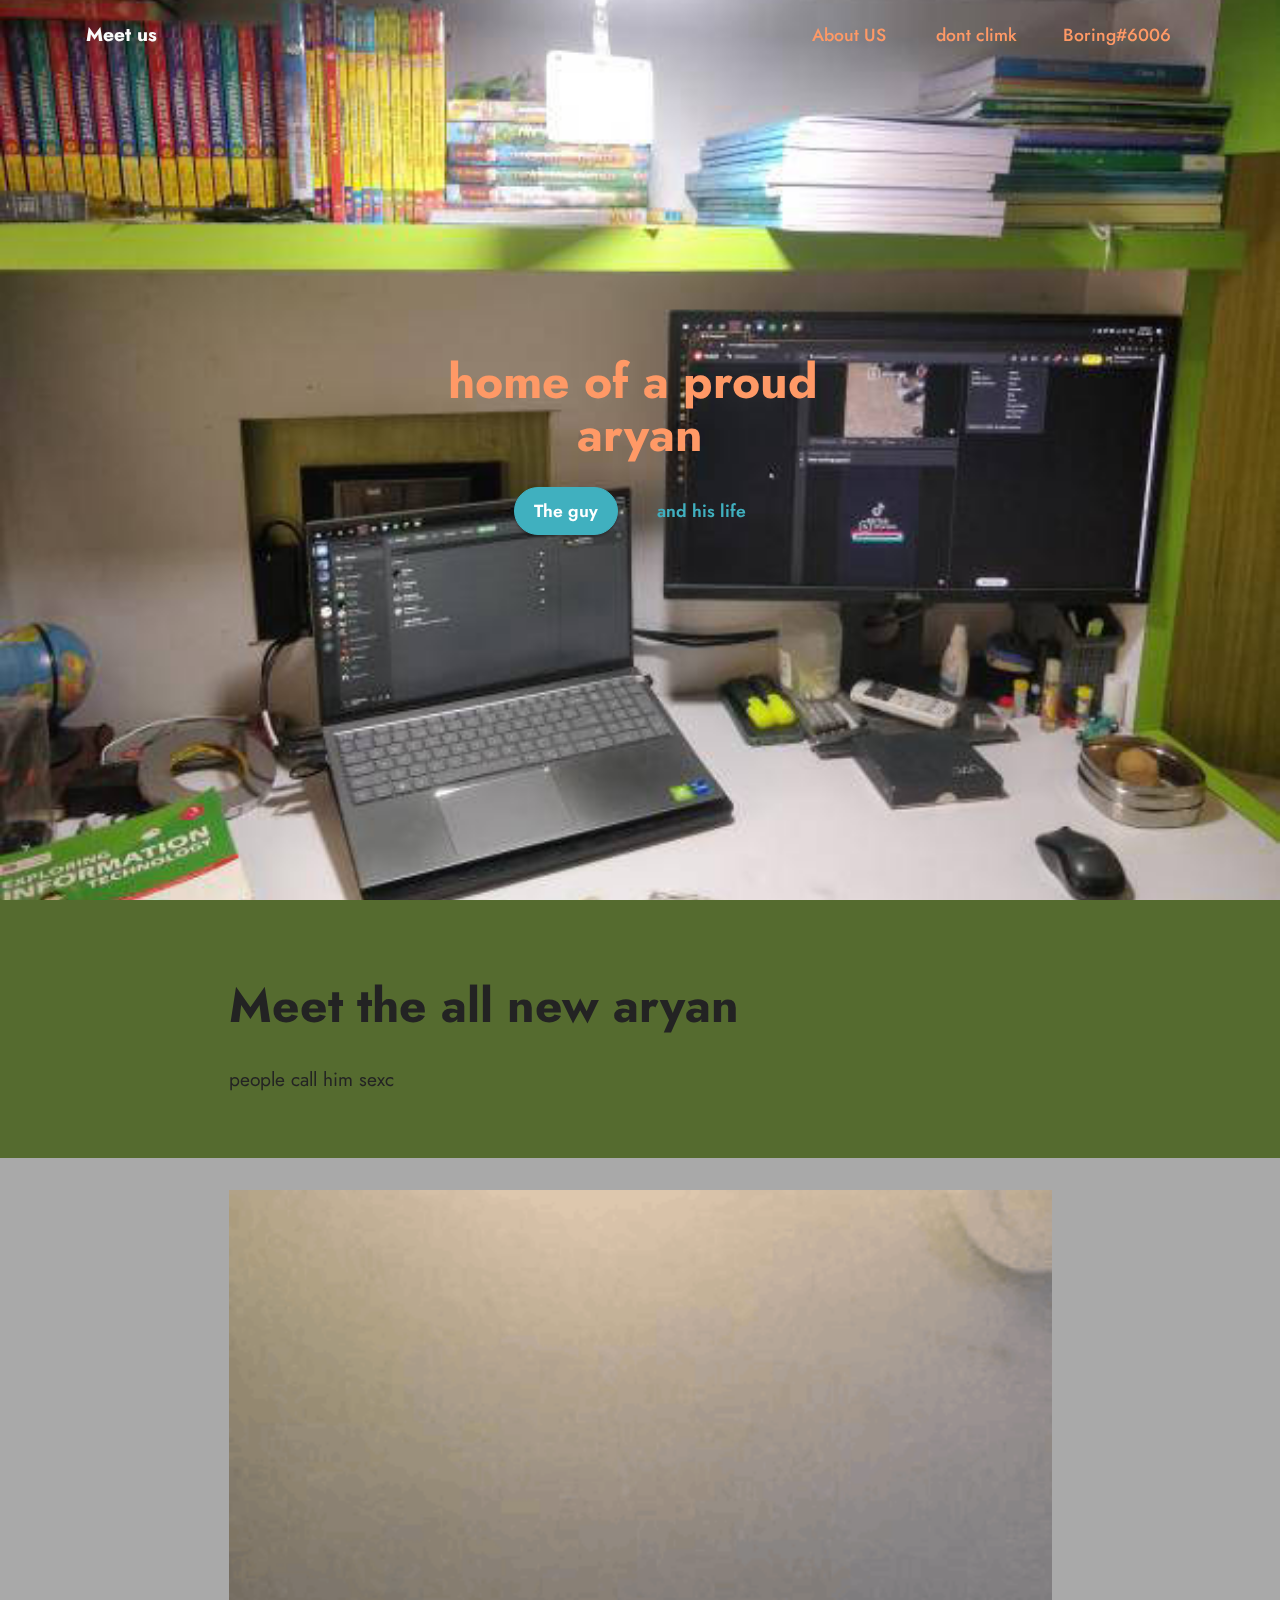
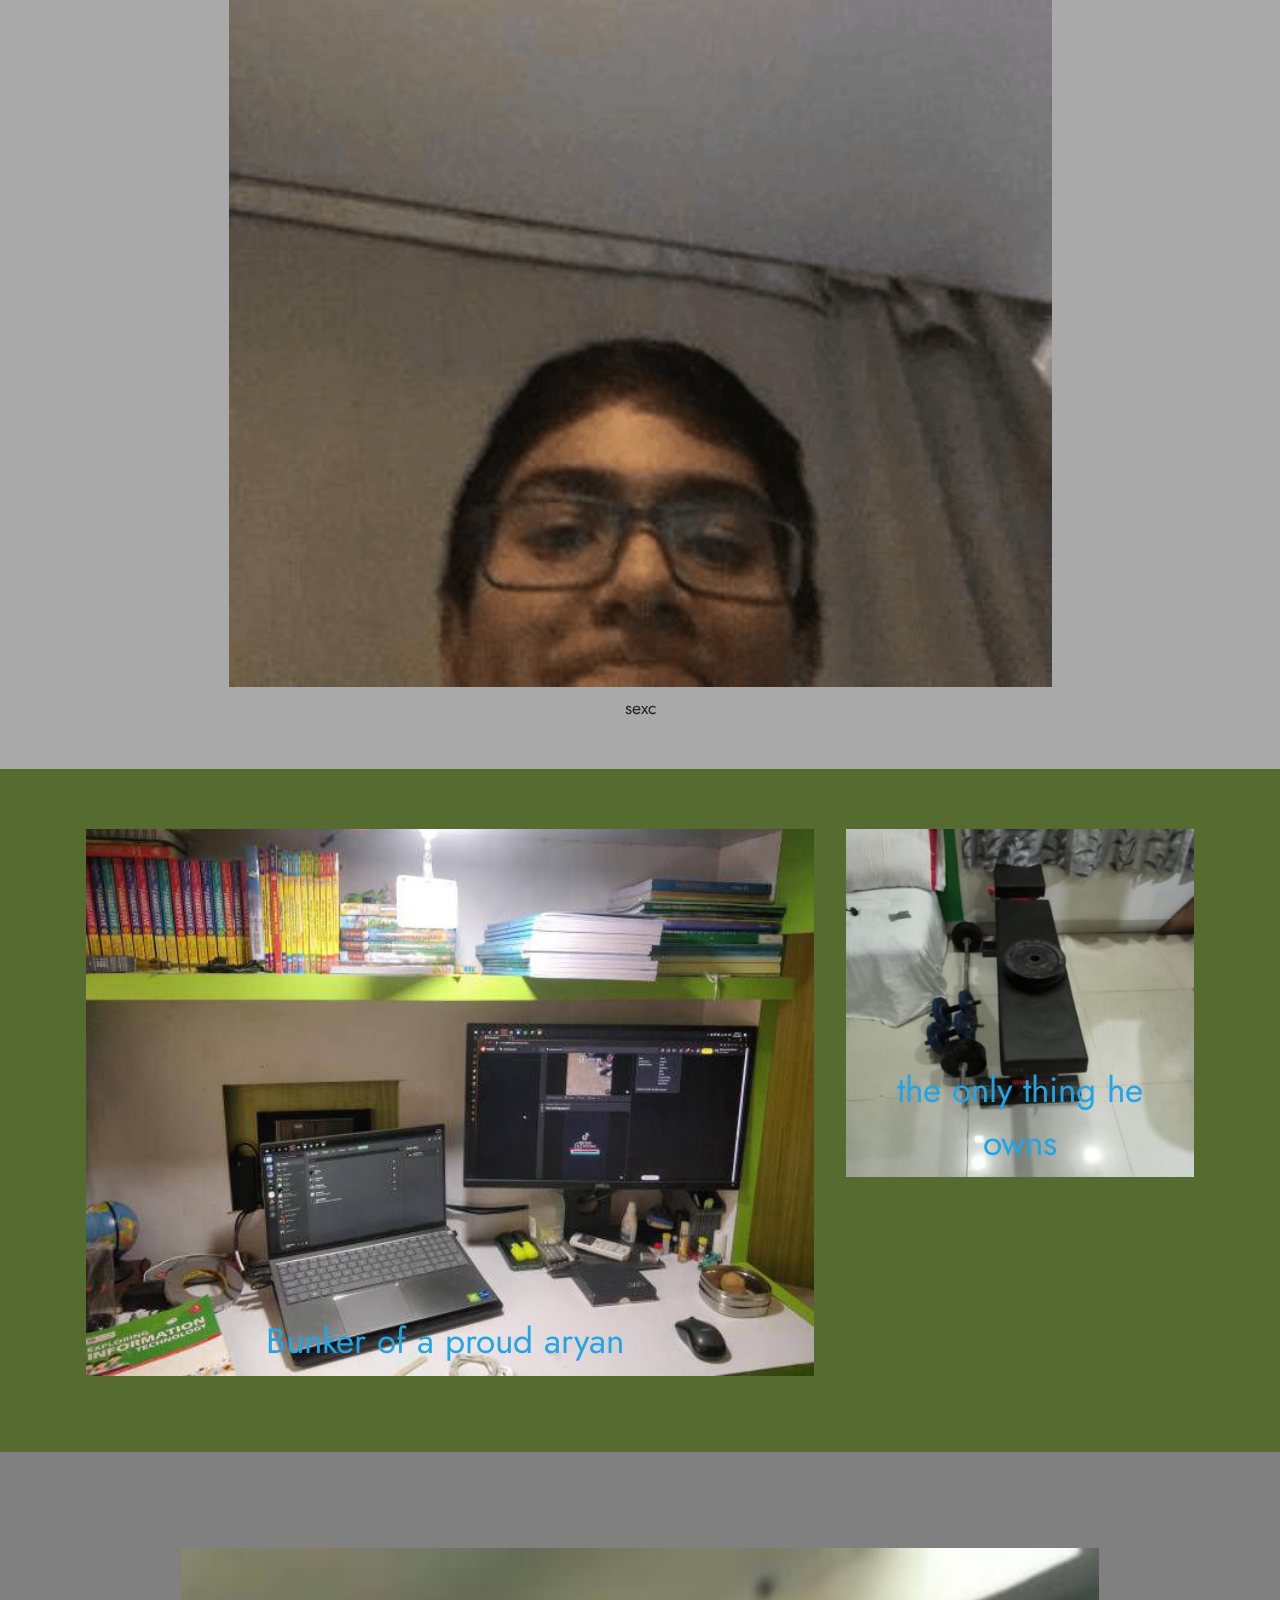
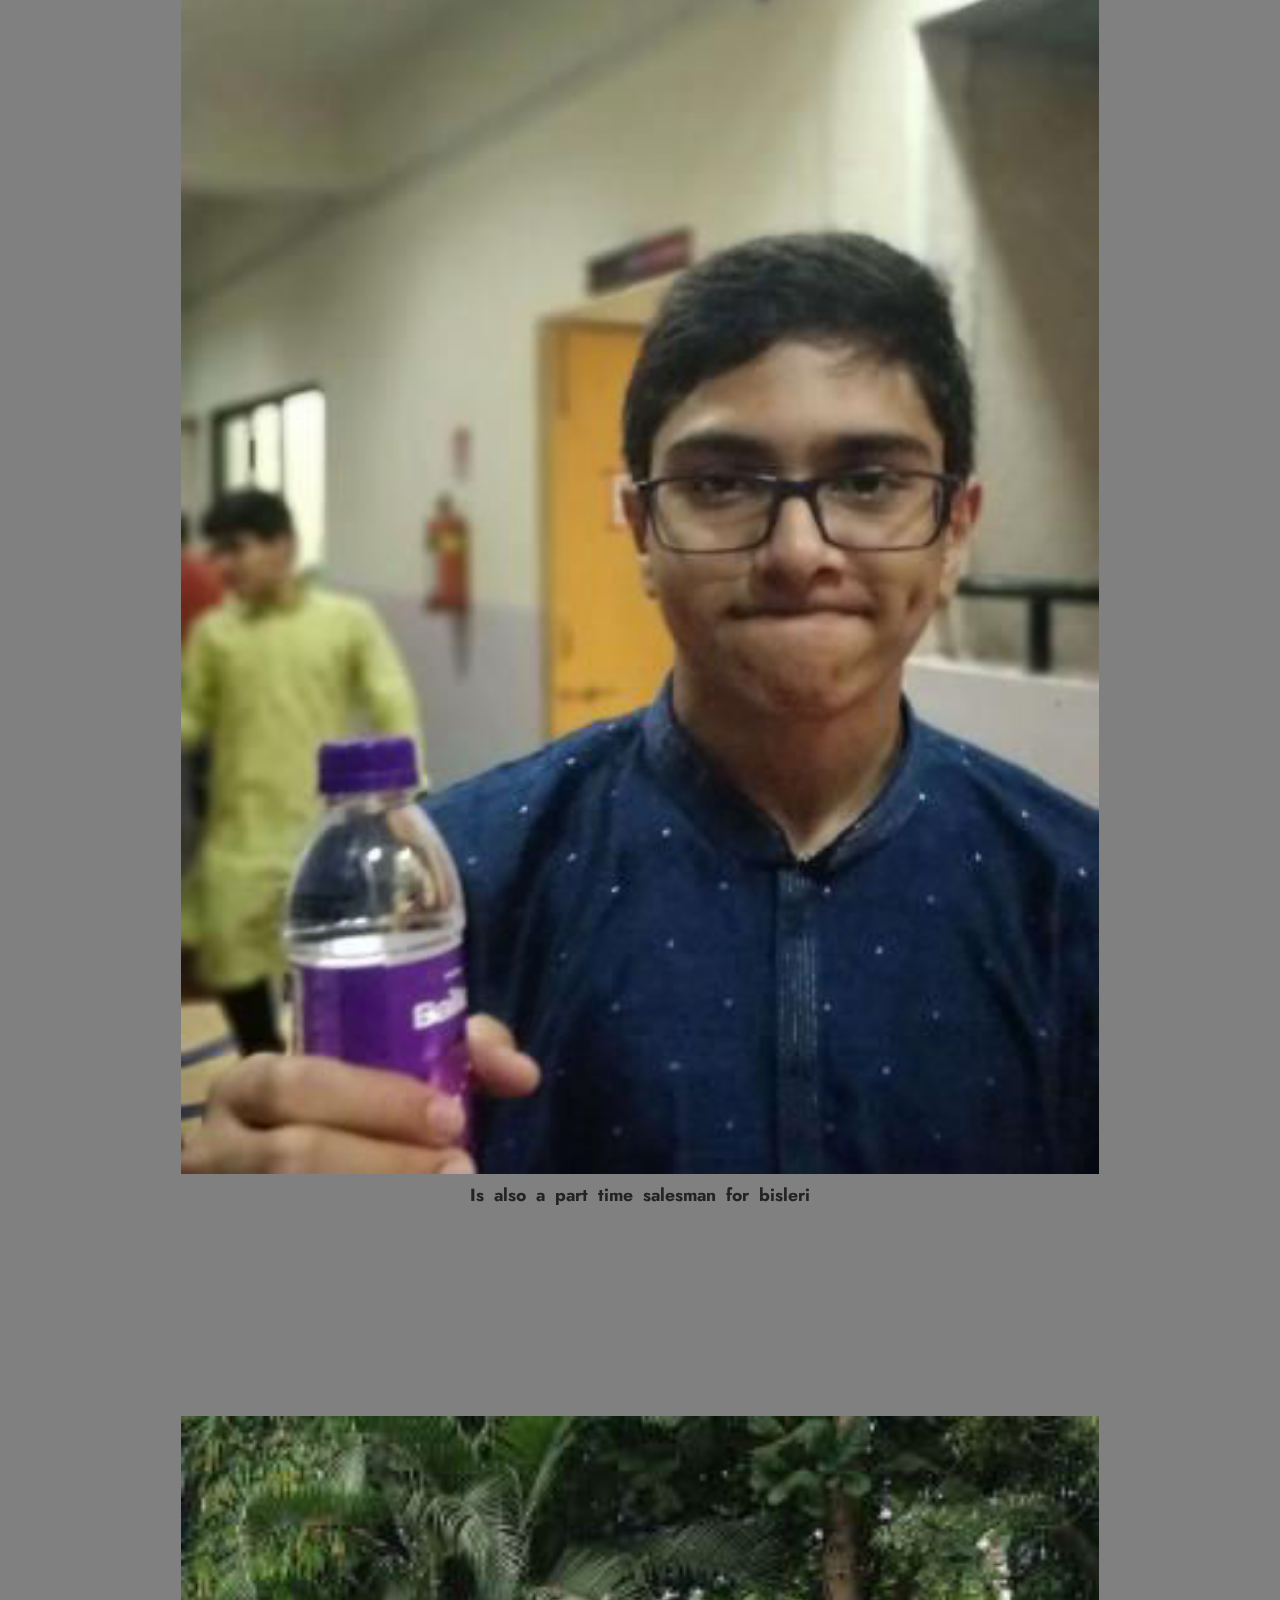
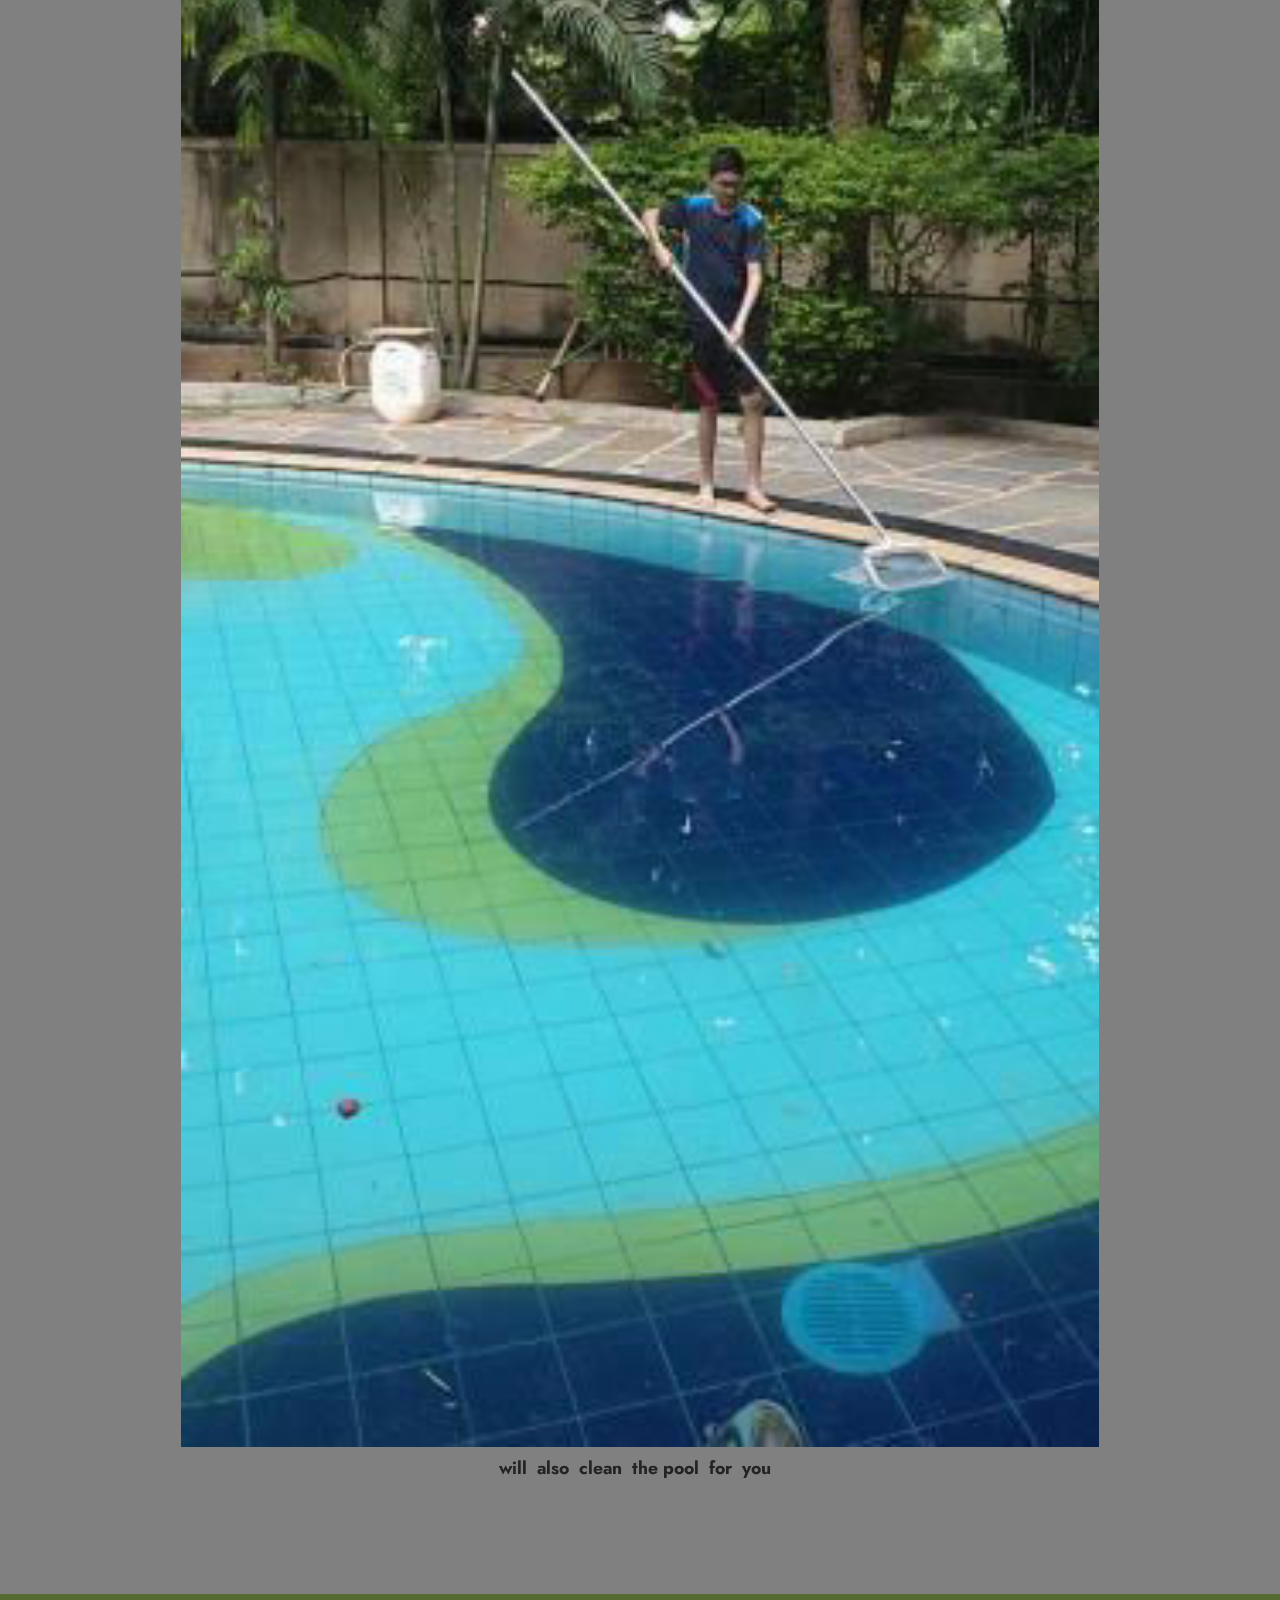
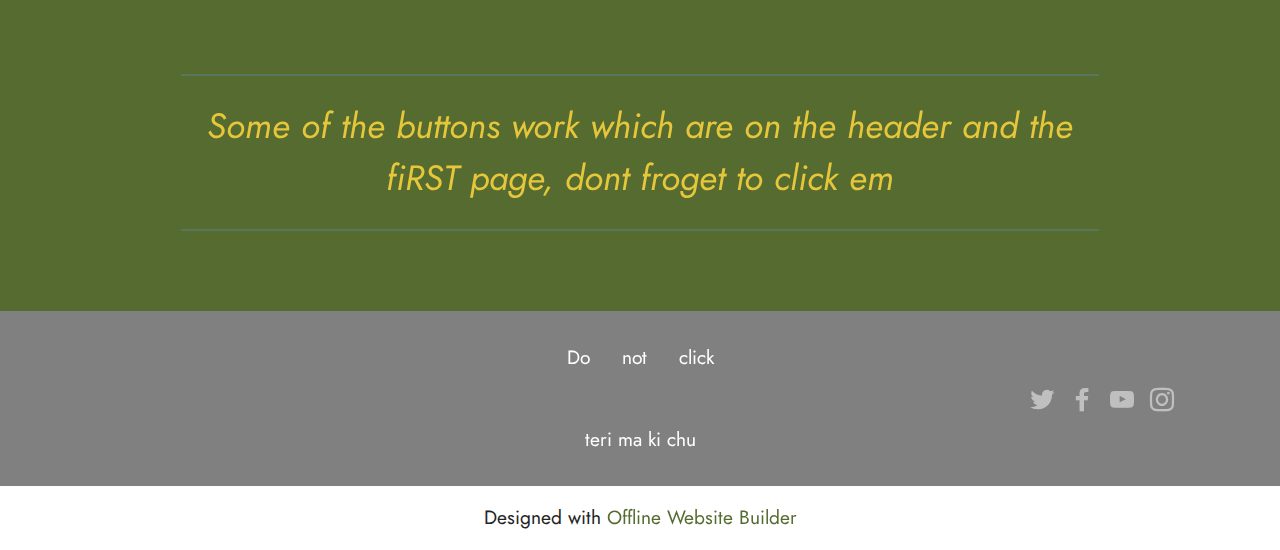
<file: index.html>
<!DOCTYPE html>
<html  >
<head>
  <!-- Site made with Mobirise Website Builder v5.6.11, https://mobirise.com -->
  <meta charset="UTF-8">
  <meta http-equiv="X-UA-Compatible" content="IE=edge">
  <meta name="generator" content="Mobirise v5.6.11, mobirise.com">
  <meta name="twitter:card" content="summary_large_image"/>
  <meta name="twitter:image:src" content="">
  <meta property="og:image" content="">
  <meta name="twitter:title" content="Home">
  <meta name="viewport" content="width=device-width, initial-scale=1, minimum-scale=1">
  <link rel="shortcut icon" href="assets/images/logo.png" type="image/x-icon">
  <meta name="description" content="">
  
  
  <title>Home</title>
  <link rel="stylesheet" href="assets/bootstrap/css/bootstrap.min.css">
  <link rel="stylesheet" href="assets/bootstrap/css/bootstrap-grid.min.css">
  <link rel="stylesheet" href="assets/bootstrap/css/bootstrap-reboot.min.css">
  <link rel="stylesheet" href="assets/parallax/jarallax.css">
  <link rel="stylesheet" href="assets/dropdown/css/style.css">
  <link rel="stylesheet" href="assets/socicon/css/styles.css">
  <link rel="stylesheet" href="assets/theme/css/style.css">
  <link rel="preload" href="https://fonts.googleapis.com/css?family=Jost:100,200,300,400,500,600,700,800,900,100i,200i,300i,400i,500i,600i,700i,800i,900i&display=swap" as="style" onload="this.onload=null;this.rel='stylesheet'">
  <noscript><link rel="stylesheet" href="https://fonts.googleapis.com/css?family=Jost:100,200,300,400,500,600,700,800,900,100i,200i,300i,400i,500i,600i,700i,800i,900i&display=swap"></noscript>
  <link rel="preload" as="style" href="assets/mobirise/css/mbr-additional.css"><link rel="stylesheet" href="assets/mobirise/css/mbr-additional.css" type="text/css">
  
  
  
  
</head>
<body>
  
  <section data-bs-version="5.1" class="menu menu1 cid-txVIAd9JdW" once="menu" id="menu1-n">
    

    <nav class="navbar navbar-dropdown navbar-fixed-top navbar-expand-lg">
        <div class="container">
            <div class="navbar-brand">
                
                <span class="navbar-caption-wrap"><a class="navbar-caption text-white text-primary display-7" href="https://discord.gg/TqqJ9sTHZZ" target="_blank">Meet us</a></span>
            </div>
            <button class="navbar-toggler" type="button" data-toggle="collapse" data-bs-toggle="collapse" data-target="#navbarSupportedContent" data-bs-target="#navbarSupportedContent" aria-controls="navbarNavAltMarkup" aria-expanded="false" aria-label="Toggle navigation">
                <div class="hamburger">
                    <span></span>
                    <span></span>
                    <span></span>
                    <span></span>
                </div>
            </button>
            <div class="collapse navbar-collapse" id="navbarSupportedContent">
                <ul class="navbar-nav nav-dropdown nav-right" data-app-modern-menu="true"><li class="nav-item"><a class="nav-link link text-danger text-primary display-4" href="https://discord.gg/TqqJ9sTHZZ" target="_blank">
                            About US&nbsp;</a></li>
                    <li class="nav-item"><a class="nav-link link text-danger text-primary display-4" href="https://youtu.be/HKMSptwlhfU" target="_blank">dont climk</a></li>
                    <li class="nav-item"><a class="nav-link link text-danger text-primary display-4" href="https://youtu.be/HKMSptwlhfU" target="_blank">Boring#6006</a>
                    </li></ul>
                
                
            </div>
        </div>
    </nav>
</section>

<section data-bs-version="5.1" class="header1 cid-s48MCQYojq mbr-fullscreen mbr-parallax-background" id="header1-f">

    

    <div class="mbr-overlay" style="opacity: 0; background-color: rgb(255, 255, 255);"></div>

    <div class="align-center container">
        <div class="row justify-content-center">
            <div class="col-12 col-lg-8">
                <h1 class="mbr-section-title mbr-fonts-style mb-3 display-2"><strong>home of a proud&nbsp;</strong><br><strong>aryan</strong></h1>
                
                <p class="mbr-text mbr-fonts-style display-7"></p>
                <div class="mbr-section-btn mt-3"><a class="btn btn-success display-4" href="page1.html#header4-s" target="_blank">The guy</a> <a class="btn btn-success-outline display-4" href="page2.html#header4-x" target="_blank">and his life</a></div>
            </div>
        </div>
    </div>
</section>

<section data-bs-version="5.1" class="content1 cid-s48udlf8KU" id="content1-8">
    
    <div class="container">
        <div class="row justify-content-center">
            <div class="title col-12 col-md-9">
                <h3 class="mbr-section-title mbr-fonts-style align-center mb-4 display-2"><strong>Meet the all new aryan&nbsp;</strong></h3>
                <h4 class="mbr-section-subtitle align-center mbr-fonts-style mb-4 display-7">people call him sexc</h4>
                
            </div>
        </div>
    </div>
</section>

<section data-bs-version="5.1" class="image3 cid-s48upRUlSD" id="image3-9">
    

    

    <div class="container">
        <div class="row justify-content-center">
            <div class="col-12 col-lg-9">
                <div class="image-wrapper">
                    <img src="assets/images/angy-339x452.png" alt="Mobirise Website Builder">
                    <p class="mbr-description mbr-fonts-style mt-2 align-center display-4">sexc</p>
                </div>
            </div>
        </div>
    </div>
</section>

<section data-bs-version="5.1" class="image6 cid-txVKU6a0Du" id="image6-p">
    
    
    
    
    
    <div class="container">
        <div class="row">
            <div class="col-12 col-md-12">
                <div class="row">
                    <div class="col-12 col-lg-8">
                        <div class="img-item mb-3">
                            <img src="assets/images/home-2-602x452.jpg" alt="Mobirise Website Builder">
                            <div class="img-description mbr-white">
                                <p class="mbr-fonts-style align-center text1 display-5">Bunker of a proud aryan&nbsp;</p>
                            </div>
                        </div>
                    </div>
                    <div class="col-12 col-lg">
                        <div class="img-item mb-3">
                            <img src="assets/images/gym-452x452.jpg" alt="Mobirise Website Builder">
                            <div class="img-description mbr-white">
                                <p class="mbr-fonts-style align-center text2 display-5">the only thing he owns</p>
                            </div>
                        </div>
                    </div>
                </div>
            </div>
        </div>
    </div>
</section>

<section data-bs-version="5.1" class="image3 cid-ty0Yu7Ti9S" id="image3-q">
    

    
    

    <div class="container">
        <div class="row justify-content-center">
            <div class="col-12 col-lg-10">
                <div class="image-wrapper">
                    <img src="assets/images/sales-358x478.jpg" alt="Mobirise Website Builder">
                    <p class="mbr-description mbr-fonts-style mt-2 align-center display-4"><strong>Is&nbsp; also&nbsp; a&nbsp; part&nbsp; time&nbsp; salesman&nbsp; for&nbsp; bisleri</strong></p>
                </div>
            </div>
        </div>
    </div>
</section>

<section data-bs-version="5.1" class="image3 cid-ty2d0BmpGF" id="image3-16">
    

    
    

    <div class="container">
        <div class="row justify-content-center">
            <div class="col-12 col-lg-10">
                <div class="image-wrapper">
                    <img src="assets/images/swim-269x478.jpg" alt="Mobirise Website Builder">
                    <p class="mbr-description mbr-fonts-style mt-2 align-center display-4"><strong>will&nbsp; also&nbsp; clean&nbsp; the pool&nbsp; for&nbsp; you&nbsp;</strong>&nbsp;</p>
                </div>
            </div>
        </div>
    </div>
</section>

<section data-bs-version="5.1" class="content6 cid-ty102ndMPw" id="content6-r">
    
    <div class="container">
        <div class="row justify-content-center">
            <div class="col-md-12 col-lg-10">
                <hr class="line">
                <p class="mbr-text align-center mbr-fonts-style my-4 display-5"><em>Some of the buttons work which are on the header and the fiRST page, dont froget to click em</em></p>
                <hr class="line">
            </div>
        </div>
    </div>
</section>

<section data-bs-version="5.1" class="footer3 cid-s48P1Icc8J" once="footers" id="footer3-i">

    

    

    <div class="container">
        <div class="media-container-row align-center mbr-white">
            <div class="row row-links">
                <ul class="foot-menu">
                    
                    
                    
                    
                    
                <li class="foot-menu-item mbr-fonts-style display-7">Do</li><li class="foot-menu-item mbr-fonts-style display-7">not</li><li class="foot-menu-item mbr-fonts-style display-7">click</li></ul>
            </div>
            <div class="row social-row">
                <div class="social-list align-right pb-2">
                    
                    
                    
                    
                    
                    
                <div class="soc-item">
                        <a href="https://twitter.com/narendramodi?s=20" target="_blank">
                            <span class="mbr-iconfont mbr-iconfont-social socicon-twitter socicon"></span>
                        </a>
                    </div><div class="soc-item">
                        <a href="https://www.facebook.com/pages/Mobirise/1616226671953247" target="_blank">
                            <span class="socicon-facebook socicon mbr-iconfont mbr-iconfont-social"></span>
                        </a>
                    </div><div class="soc-item">
                        <a href="https://youtu.be/HKMSptwlhfU" target="_blank">
                            <span class="mbr-iconfont mbr-iconfont-social socicon-youtube socicon"></span>
                        </a>
                    </div><div class="soc-item">
                        <a href="https://www.instagram.com/smallmanaryan/" target="_blank">
                            <span class="mbr-iconfont mbr-iconfont-social socicon-instagram socicon"></span>
                        </a>
                    </div></div>
            </div>
            <div class="row row-copirayt">
                <p class="mbr-text mb-0 mbr-fonts-style mbr-white align-center display-7">teri ma ki chu</p>
            </div>
        </div>
    </div>
</section><section class="display-7" style="padding: 0;align-items: center;justify-content: center;flex-wrap: wrap;    align-content: center;display: flex;position: relative;height: 4rem;"><a href="https://mobiri.se/2759818" style="flex: 1 1;height: 4rem;position: absolute;width: 100%;z-index: 1;"><img alt="" style="height: 4rem;" src="[data-uri]"></a><p style="margin: 0;text-align: center;" class="display-7">Designed with &#8204;</p><a style="z-index:1" href="https://mobirise.com/offline-website-builder.html">Offline Website Builder</a></section><script src="assets/bootstrap/js/bootstrap.bundle.min.js"></script>  <script src="assets/parallax/jarallax.js"></script>  <script src="assets/smoothscroll/smooth-scroll.js"></script>  <script src="assets/ytplayer/index.js"></script>  <script src="assets/dropdown/js/navbar-dropdown.js"></script>  <script src="assets/theme/js/script.js"></script>  
  
  
</body>
</html>
</file>
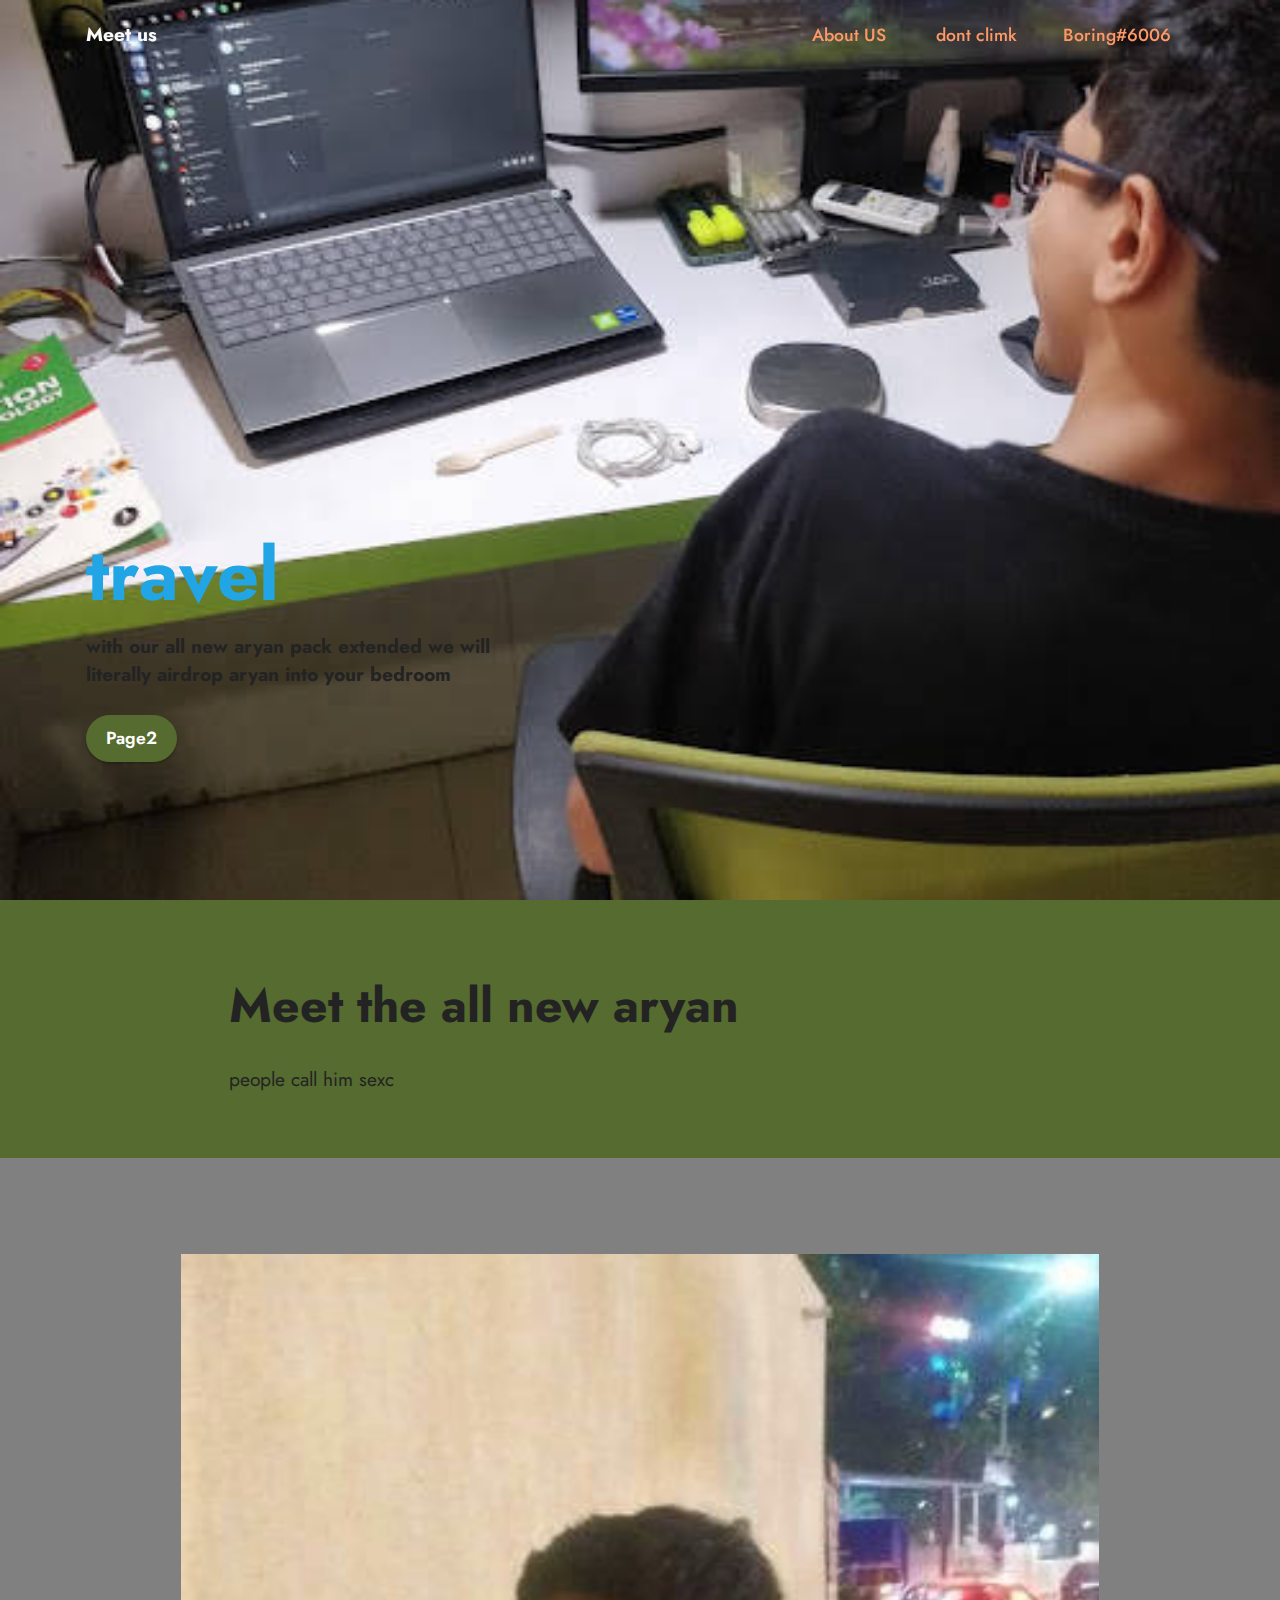
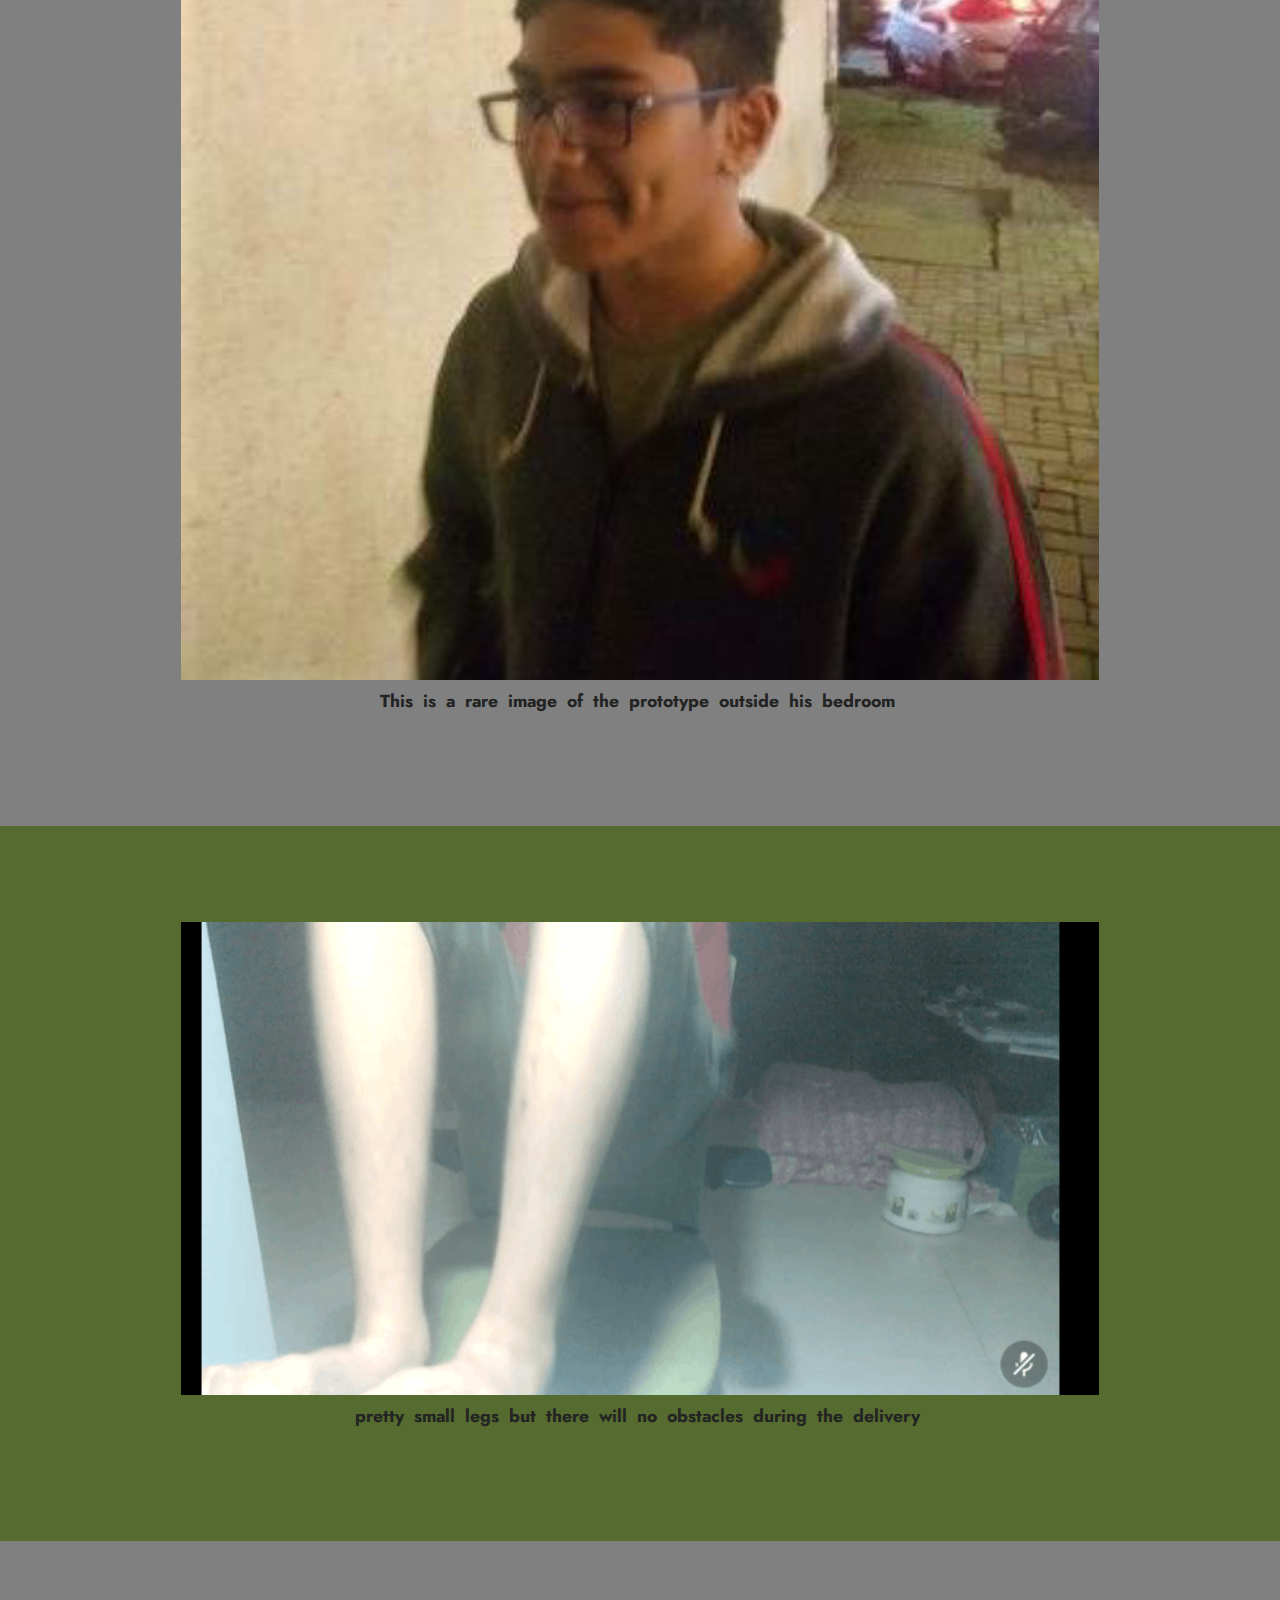
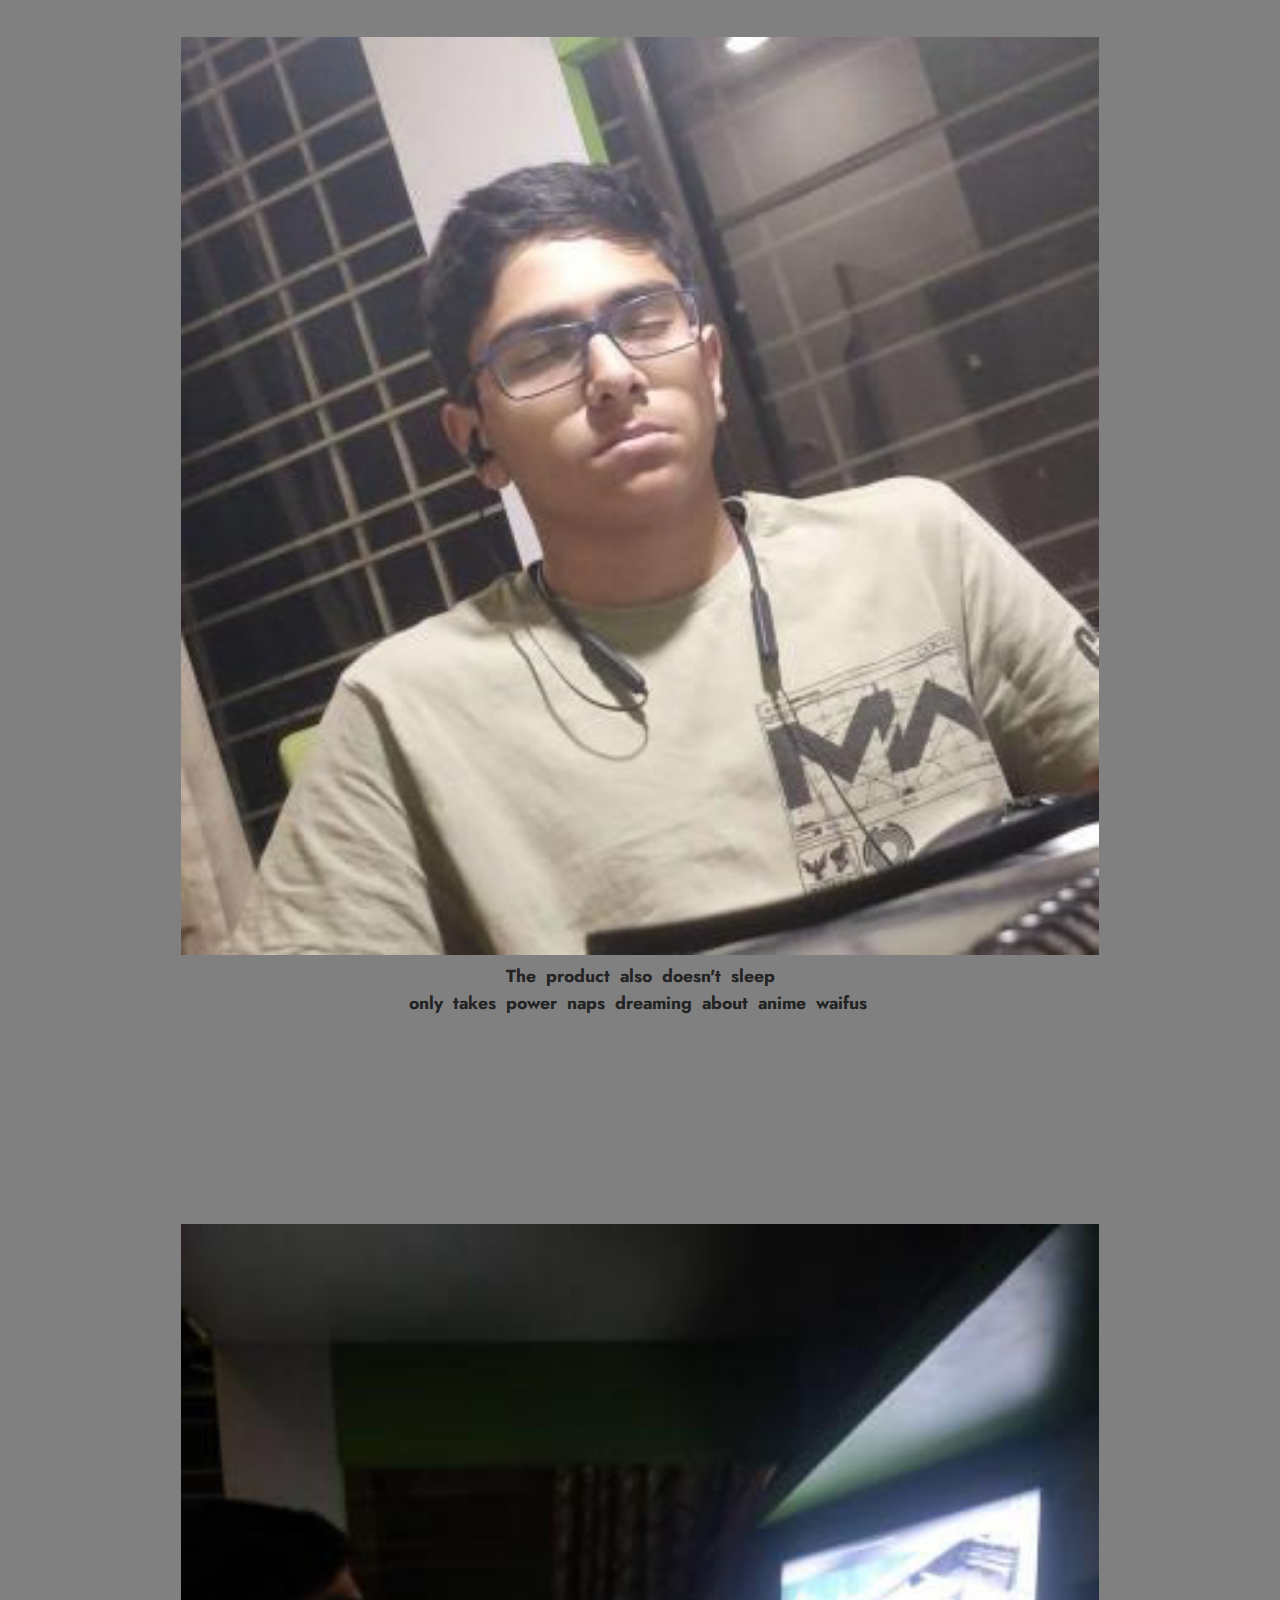
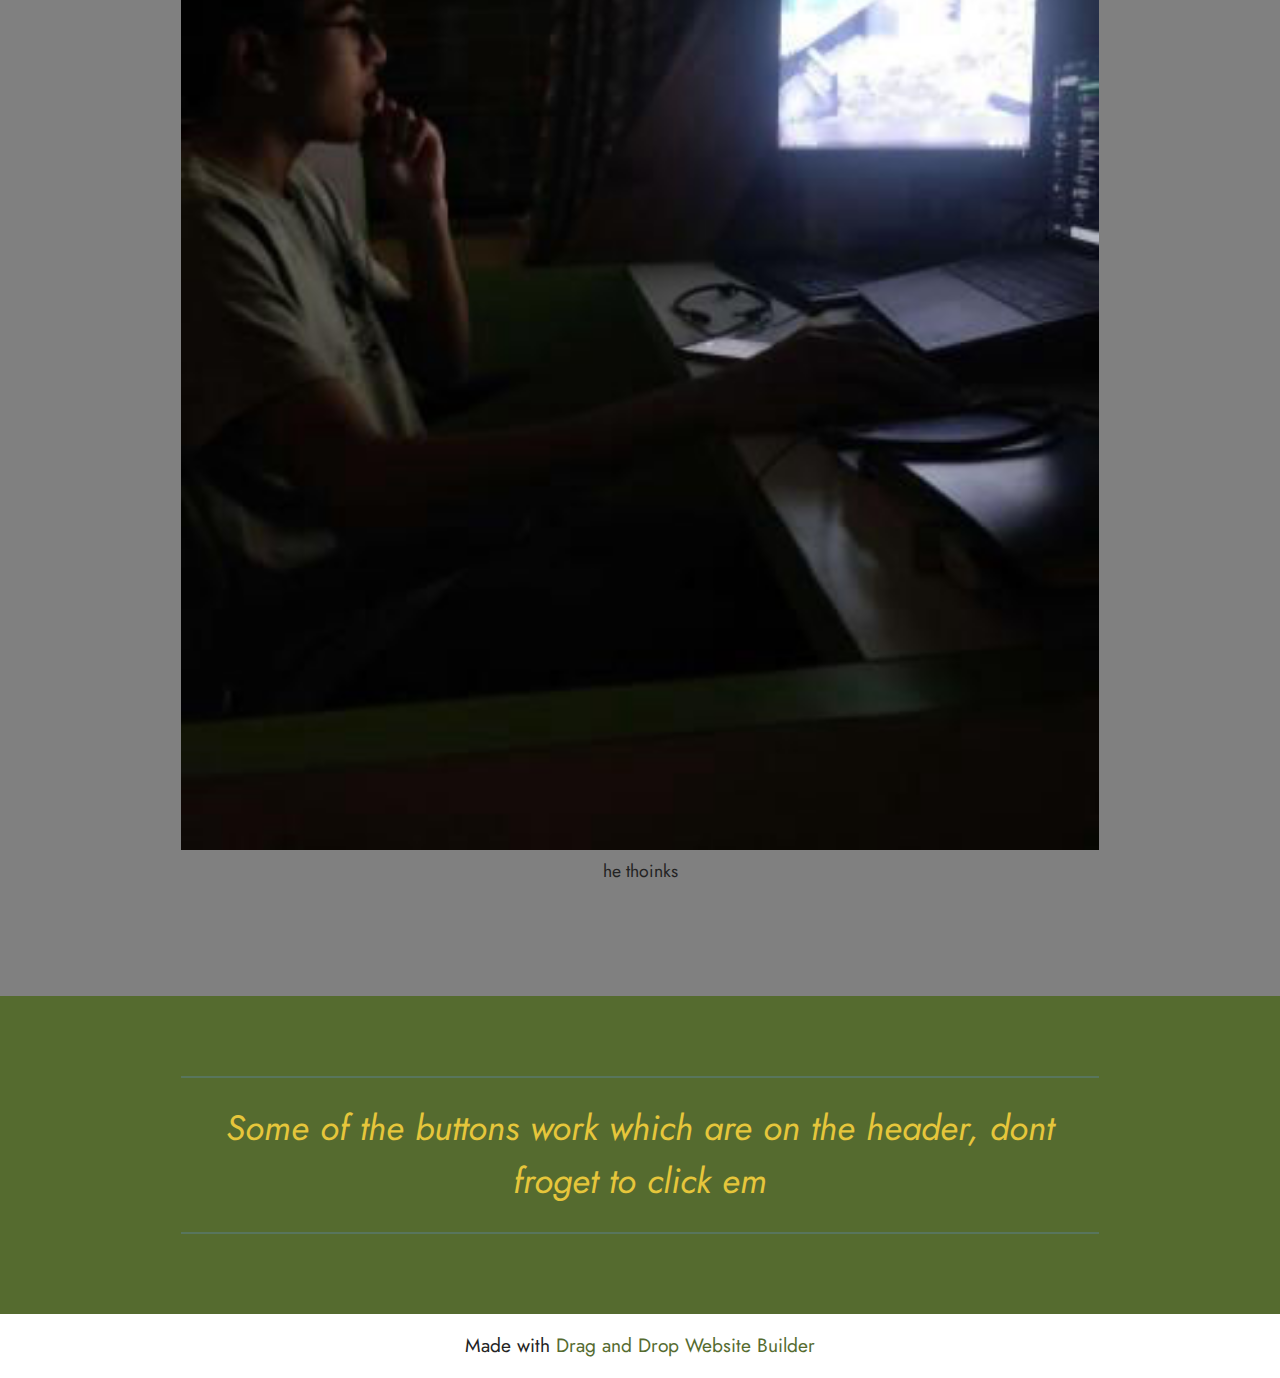
<file: page1.html>
<!DOCTYPE html>
<html  >
<head>
  <!-- Site made with Mobirise Website Builder v5.6.11, https://mobirise.com -->
  <meta charset="UTF-8">
  <meta http-equiv="X-UA-Compatible" content="IE=edge">
  <meta name="generator" content="Mobirise v5.6.11, mobirise.com">
  <meta name="twitter:card" content="summary_large_image"/>
  <meta name="twitter:image:src" content="">
  <meta property="og:image" content="">
  <meta name="twitter:title" content="Page 1">
  <meta name="viewport" content="width=device-width, initial-scale=1, minimum-scale=1">
  <link rel="shortcut icon" href="assets/images/logo.png" type="image/x-icon">
  <meta name="description" content="">
  
  
  <title>Page 1</title>
  <link rel="stylesheet" href="assets/bootstrap/css/bootstrap.min.css">
  <link rel="stylesheet" href="assets/bootstrap/css/bootstrap-grid.min.css">
  <link rel="stylesheet" href="assets/bootstrap/css/bootstrap-reboot.min.css">
  <link rel="stylesheet" href="assets/dropdown/css/style.css">
  <link rel="stylesheet" href="assets/socicon/css/styles.css">
  <link rel="stylesheet" href="assets/theme/css/style.css">
  <link rel="preload" href="https://fonts.googleapis.com/css?family=Jost:100,200,300,400,500,600,700,800,900,100i,200i,300i,400i,500i,600i,700i,800i,900i&display=swap" as="style" onload="this.onload=null;this.rel='stylesheet'">
  <noscript><link rel="stylesheet" href="https://fonts.googleapis.com/css?family=Jost:100,200,300,400,500,600,700,800,900,100i,200i,300i,400i,500i,600i,700i,800i,900i&display=swap"></noscript>
  <link rel="preload" as="style" href="assets/mobirise/css/mbr-additional.css"><link rel="stylesheet" href="assets/mobirise/css/mbr-additional.css" type="text/css">
  
  
  
  
</head>
<body>
  
  <section data-bs-version="5.1" class="menu menu1 cid-txVIAd9JdW" once="menu" id="menu1-n">
    

    <nav class="navbar navbar-dropdown navbar-fixed-top navbar-expand-lg">
        <div class="container">
            <div class="navbar-brand">
                
                <span class="navbar-caption-wrap"><a class="navbar-caption text-white text-primary display-7" href="https://discord.gg/TqqJ9sTHZZ" target="_blank">Meet us</a></span>
            </div>
            <button class="navbar-toggler" type="button" data-toggle="collapse" data-bs-toggle="collapse" data-target="#navbarSupportedContent" data-bs-target="#navbarSupportedContent" aria-controls="navbarNavAltMarkup" aria-expanded="false" aria-label="Toggle navigation">
                <div class="hamburger">
                    <span></span>
                    <span></span>
                    <span></span>
                    <span></span>
                </div>
            </button>
            <div class="collapse navbar-collapse" id="navbarSupportedContent">
                <ul class="navbar-nav nav-dropdown nav-right" data-app-modern-menu="true"><li class="nav-item"><a class="nav-link link text-danger text-primary display-4" href="https://discord.gg/TqqJ9sTHZZ" target="_blank">
                            About US&nbsp;</a></li>
                    <li class="nav-item"><a class="nav-link link text-danger text-primary display-4" href="https://youtu.be/HKMSptwlhfU" target="_blank">dont climk</a></li>
                    <li class="nav-item"><a class="nav-link link text-danger text-primary display-4" href="https://youtu.be/HKMSptwlhfU" target="_blank">Boring#6006</a>
                    </li></ul>
                
                
            </div>
        </div>
    </nav>
</section>

<section data-bs-version="5.1" class="header4 cid-ty10sEsAMK mbr-fullscreen" id="header4-s">

    
    
    <div class="container">
        <div class="row">
            <div class="content-wrap">
                <h1 class="mbr-section-title mbr-fonts-style mbr-white mb-3 display-1"><strong>travel</strong></h1>
                
                <p class="mbr-fonts-style mbr-text mbr-white mb-3 display-7"><strong>with our all new aryan pack extended we will literally&nbsp;airdrop aryan into your bedroom&nbsp;</strong></p>

                <div class="mbr-section-btn"><a class="btn btn-primary display-4" href="page2.html#header4-x" target="_blank">Page2</a></div>
            </div>
        </div>
    </div>
</section>

<section data-bs-version="5.1" class="content1 cid-ty14yX9MRT" id="content1-t">
    
    <div class="container">
        <div class="row justify-content-center">
            <div class="title col-12 col-md-9">
                <h3 class="mbr-section-title mbr-fonts-style align-center mb-4 display-2"><strong>Meet the all new aryan&nbsp;</strong></h3>
                <h4 class="mbr-section-subtitle align-center mbr-fonts-style mb-4 display-7">people call him sexc</h4>
                
            </div>
        </div>
    </div>
</section>

<section data-bs-version="5.1" class="image3 cid-ty14FQi0BQ" id="image3-u">
    

    
    

    <div class="container">
        <div class="row justify-content-center">
            <div class="col-12 col-lg-10">
                <div class="image-wrapper">
                    <img src="assets/images/swf-357x399.jpg" alt="Mobirise Website Builder">
                    <p class="mbr-description mbr-fonts-style mt-2 align-center display-4"><strong>This&nbsp; is&nbsp; a&nbsp; rare&nbsp; image&nbsp; of&nbsp; the&nbsp; prototype&nbsp; outside&nbsp; his&nbsp; bedroom&nbsp;</strong></p>
                </div>
            </div>
        </div>
    </div>
</section>

<section data-bs-version="5.1" class="image3 cid-ty164uWY8m" id="image3-v">
    

    
    

    <div class="container">
        <div class="row justify-content-center">
            <div class="col-12 col-lg-10">
                <div class="image-wrapper">
                    <img src="assets/images/legs-625x322.png" alt="Mobirise Website Builder">
                    <p class="mbr-description mbr-fonts-style mt-2 align-center display-4"><strong>pretty&nbsp; small&nbsp; legs&nbsp; but&nbsp; there&nbsp; will&nbsp; no&nbsp; obstacles&nbsp; during&nbsp; the&nbsp; delivery&nbsp;</strong></p>
                </div>
            </div>
        </div>
    </div>
</section>

<section data-bs-version="5.1" class="image3 cid-ty16WYdQZm" id="image3-w">
    

    
    

    <div class="container">
        <div class="row justify-content-center">
            <div class="col-12 col-lg-10">
                <div class="image-wrapper">
                    <img src="assets/images/realy-slep-358x478.jpeg" alt="Mobirise Website Builder">
                    <p class="mbr-description mbr-fonts-style mt-2 align-center display-4"><strong>The&nbsp; product&nbsp; also&nbsp; doesn't&nbsp; sleep<br>only&nbsp; takes&nbsp; power&nbsp; naps&nbsp; dreaming&nbsp; about&nbsp; anime&nbsp; waifus&nbsp;</strong></p>
                </div>
            </div>
        </div>
    </div>
</section>

<section data-bs-version="5.1" class="image3 cid-ty2cpHBmcv" id="image3-15">
    

    
    

    <div class="container">
        <div class="row justify-content-center">
            <div class="col-12 col-lg-10">
                <div class="image-wrapper">
                    <img src="assets/images/thon-358x478.jpg" alt="Mobirise Website Builder">
                    <p class="mbr-description mbr-fonts-style mt-2 align-center display-4">he thoinks</p>
                </div>
            </div>
        </div>
    </div>
</section>

<section data-bs-version="5.1" class="content6 cid-ty2ajS8nQy" id="content6-14">
    
    <div class="container">
        <div class="row justify-content-center">
            <div class="col-md-12 col-lg-10">
                <hr class="line">
                <p class="mbr-text align-center mbr-fonts-style my-4 display-5"><em>Some of the buttons work which are on the header, dont froget to click em</em></p>
                <hr class="line">
            </div>
        </div>
    </div>
</section><section class="display-7" style="padding: 0;align-items: center;justify-content: center;flex-wrap: wrap;    align-content: center;display: flex;position: relative;height: 4rem;"><a href="https://mobiri.se/2759818" style="flex: 1 1;height: 4rem;position: absolute;width: 100%;z-index: 1;"><img alt="" style="height: 4rem;" src="[data-uri]"></a><p style="margin: 0;text-align: center;" class="display-7">Made with &#8204;</p><a style="z-index:1" href="https://mobirise.com/drag-drop-website-builder.html">Drag and Drop Website Builder</a></section><script src="assets/bootstrap/js/bootstrap.bundle.min.js"></script>  <script src="assets/smoothscroll/smooth-scroll.js"></script>  <script src="assets/ytplayer/index.js"></script>  <script src="assets/dropdown/js/navbar-dropdown.js"></script>  <script src="assets/theme/js/script.js"></script>  
  
  
</body>
</html>
</file>
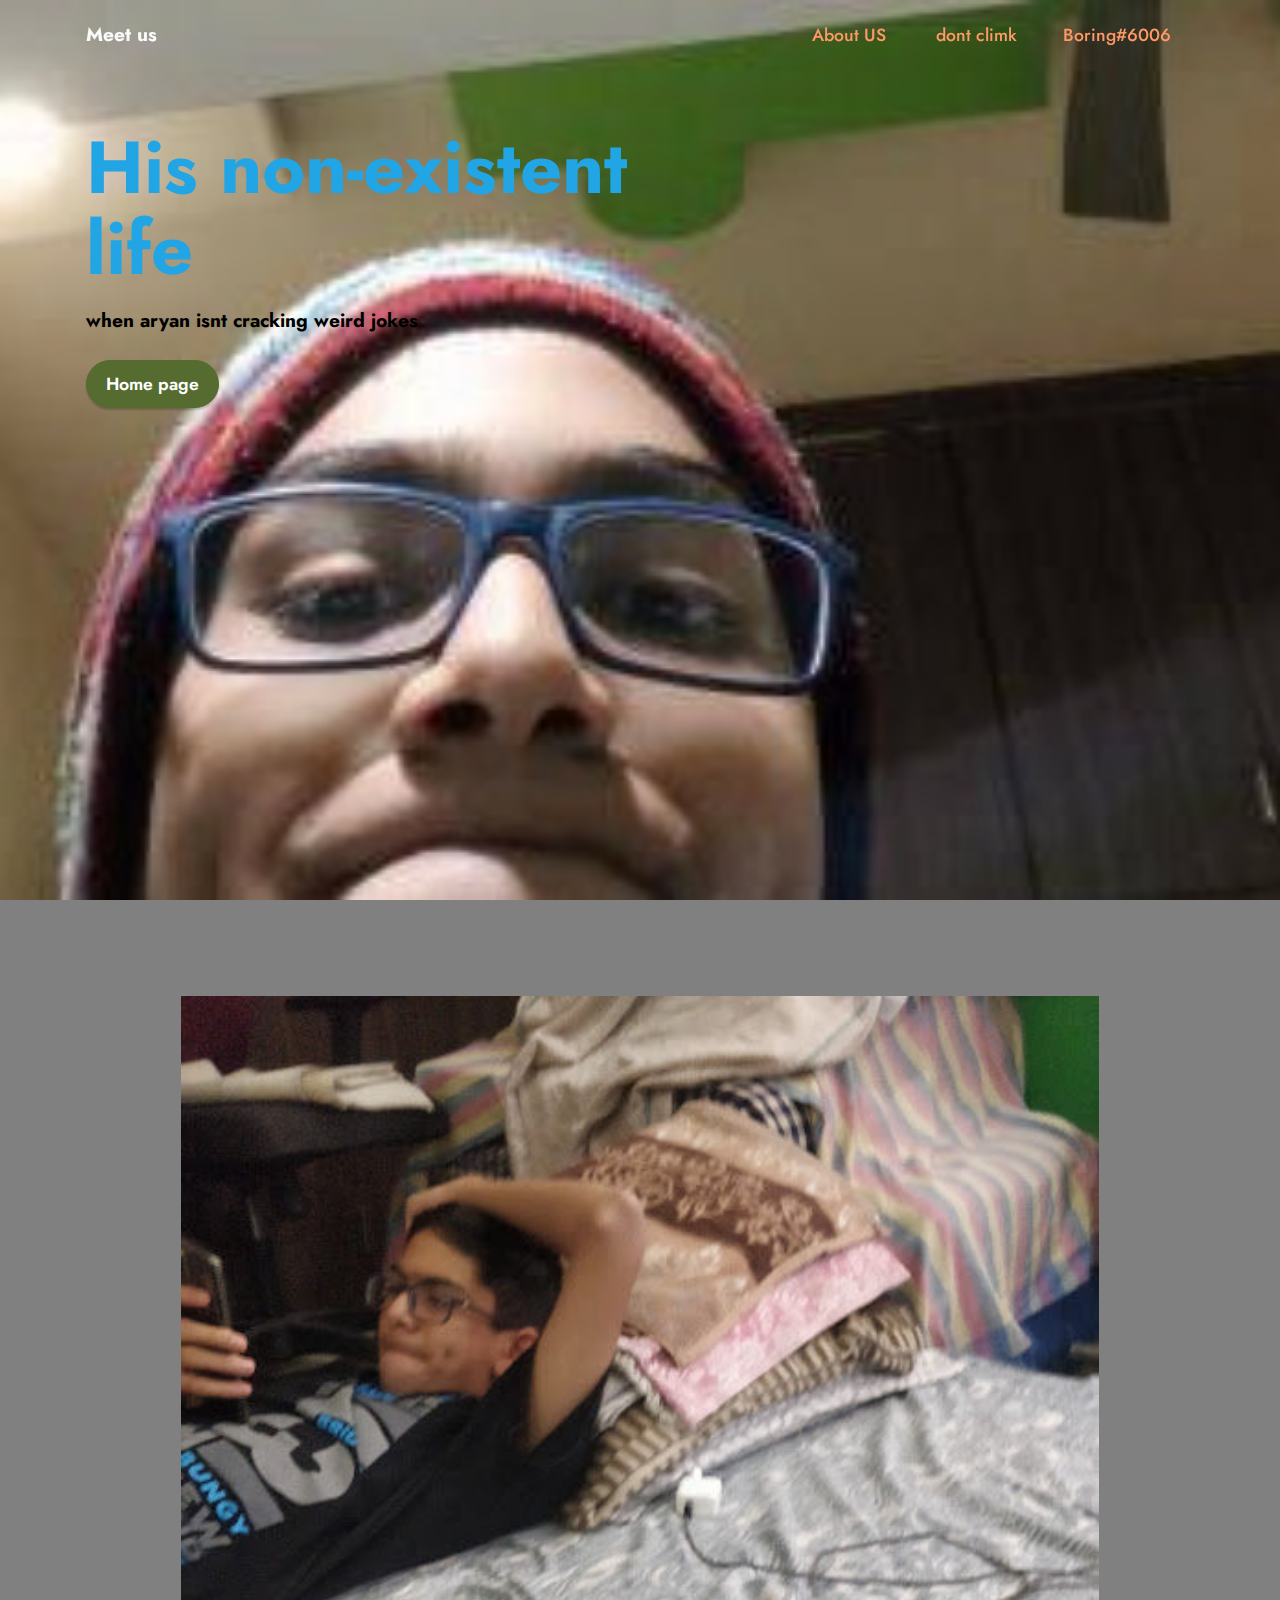
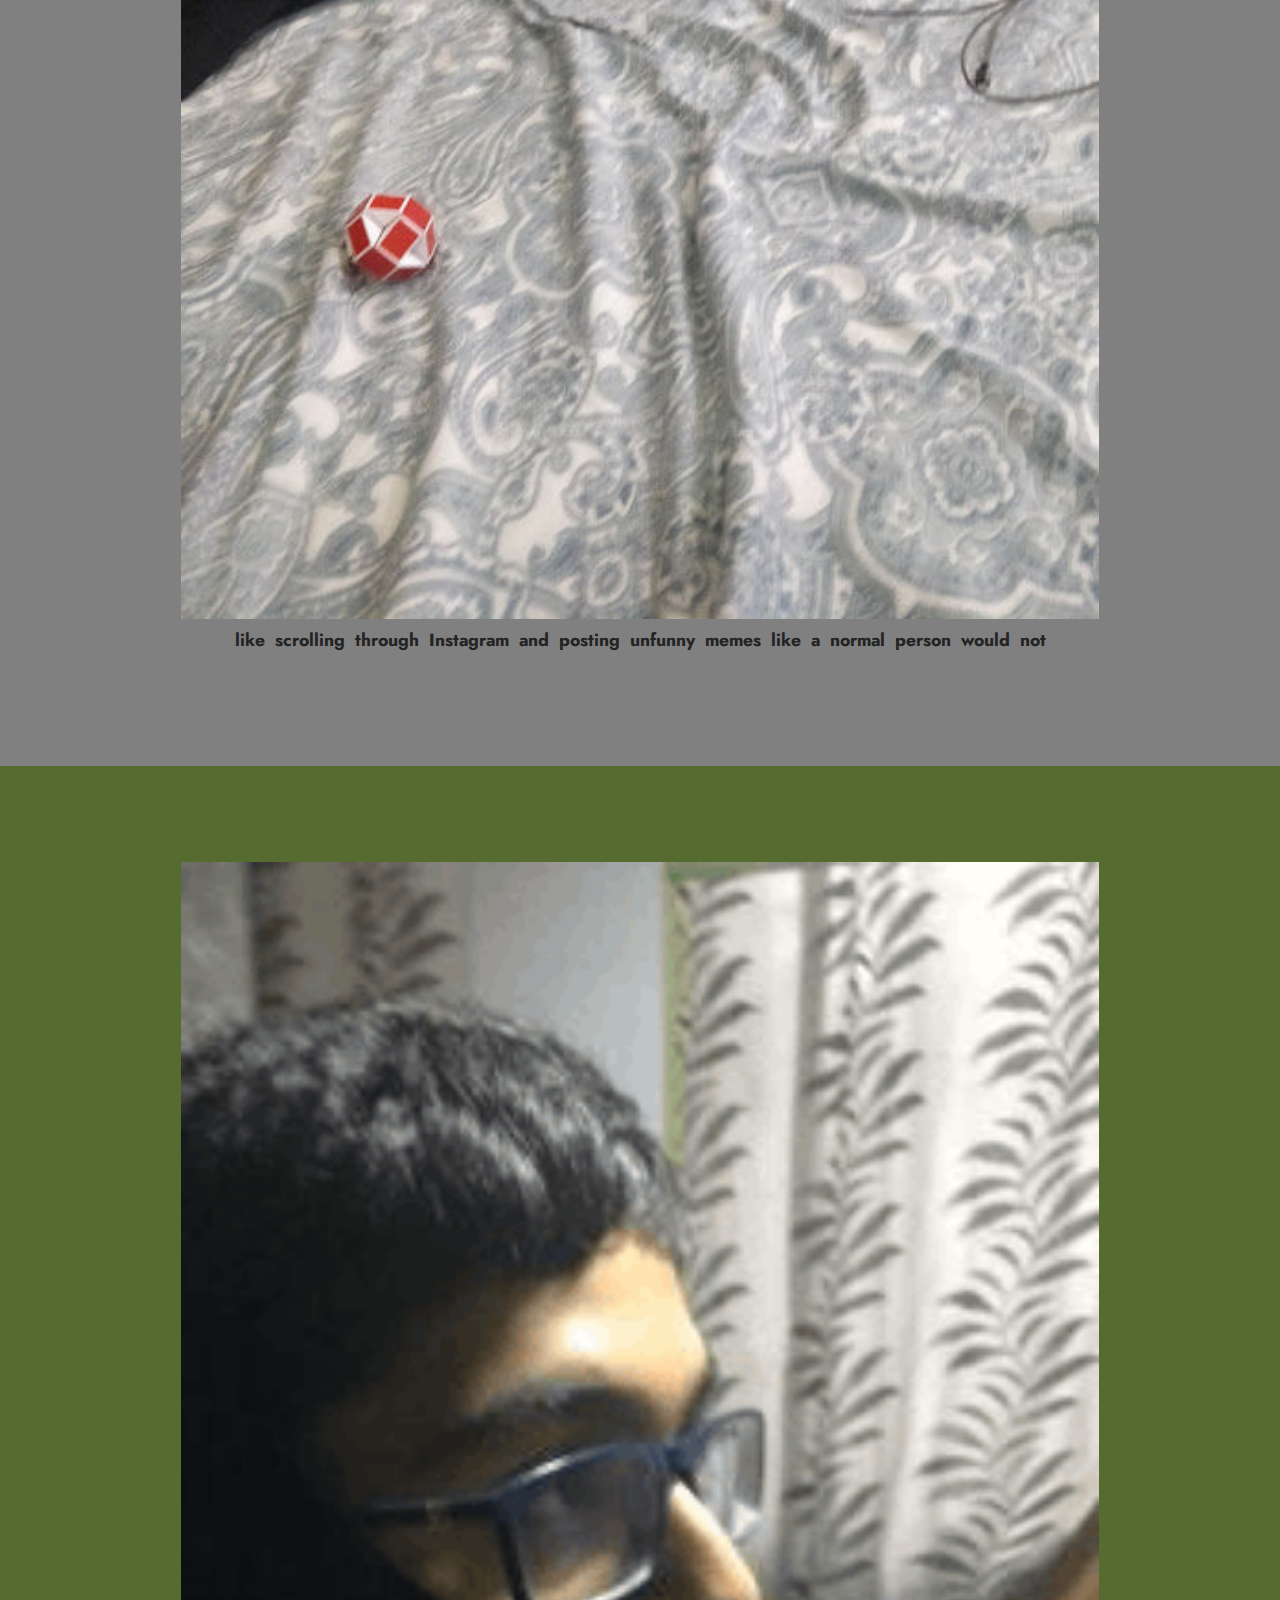
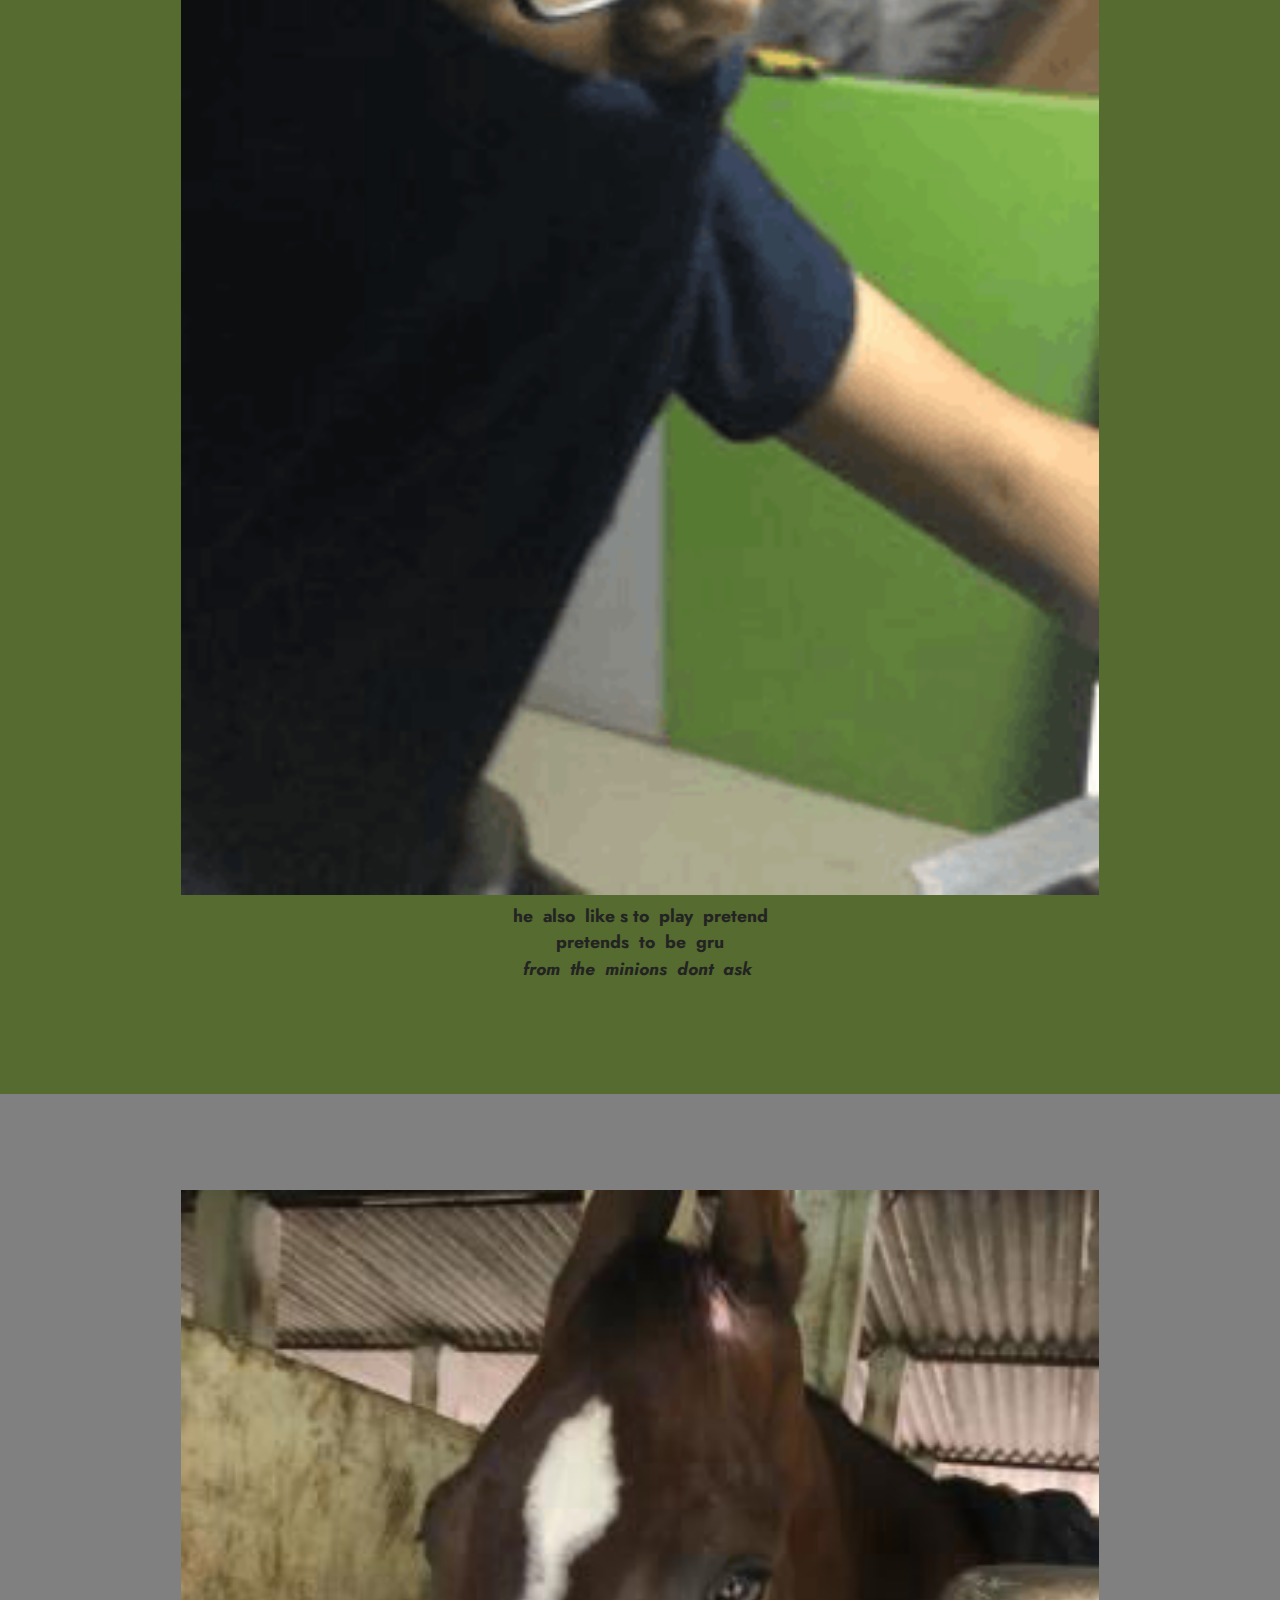
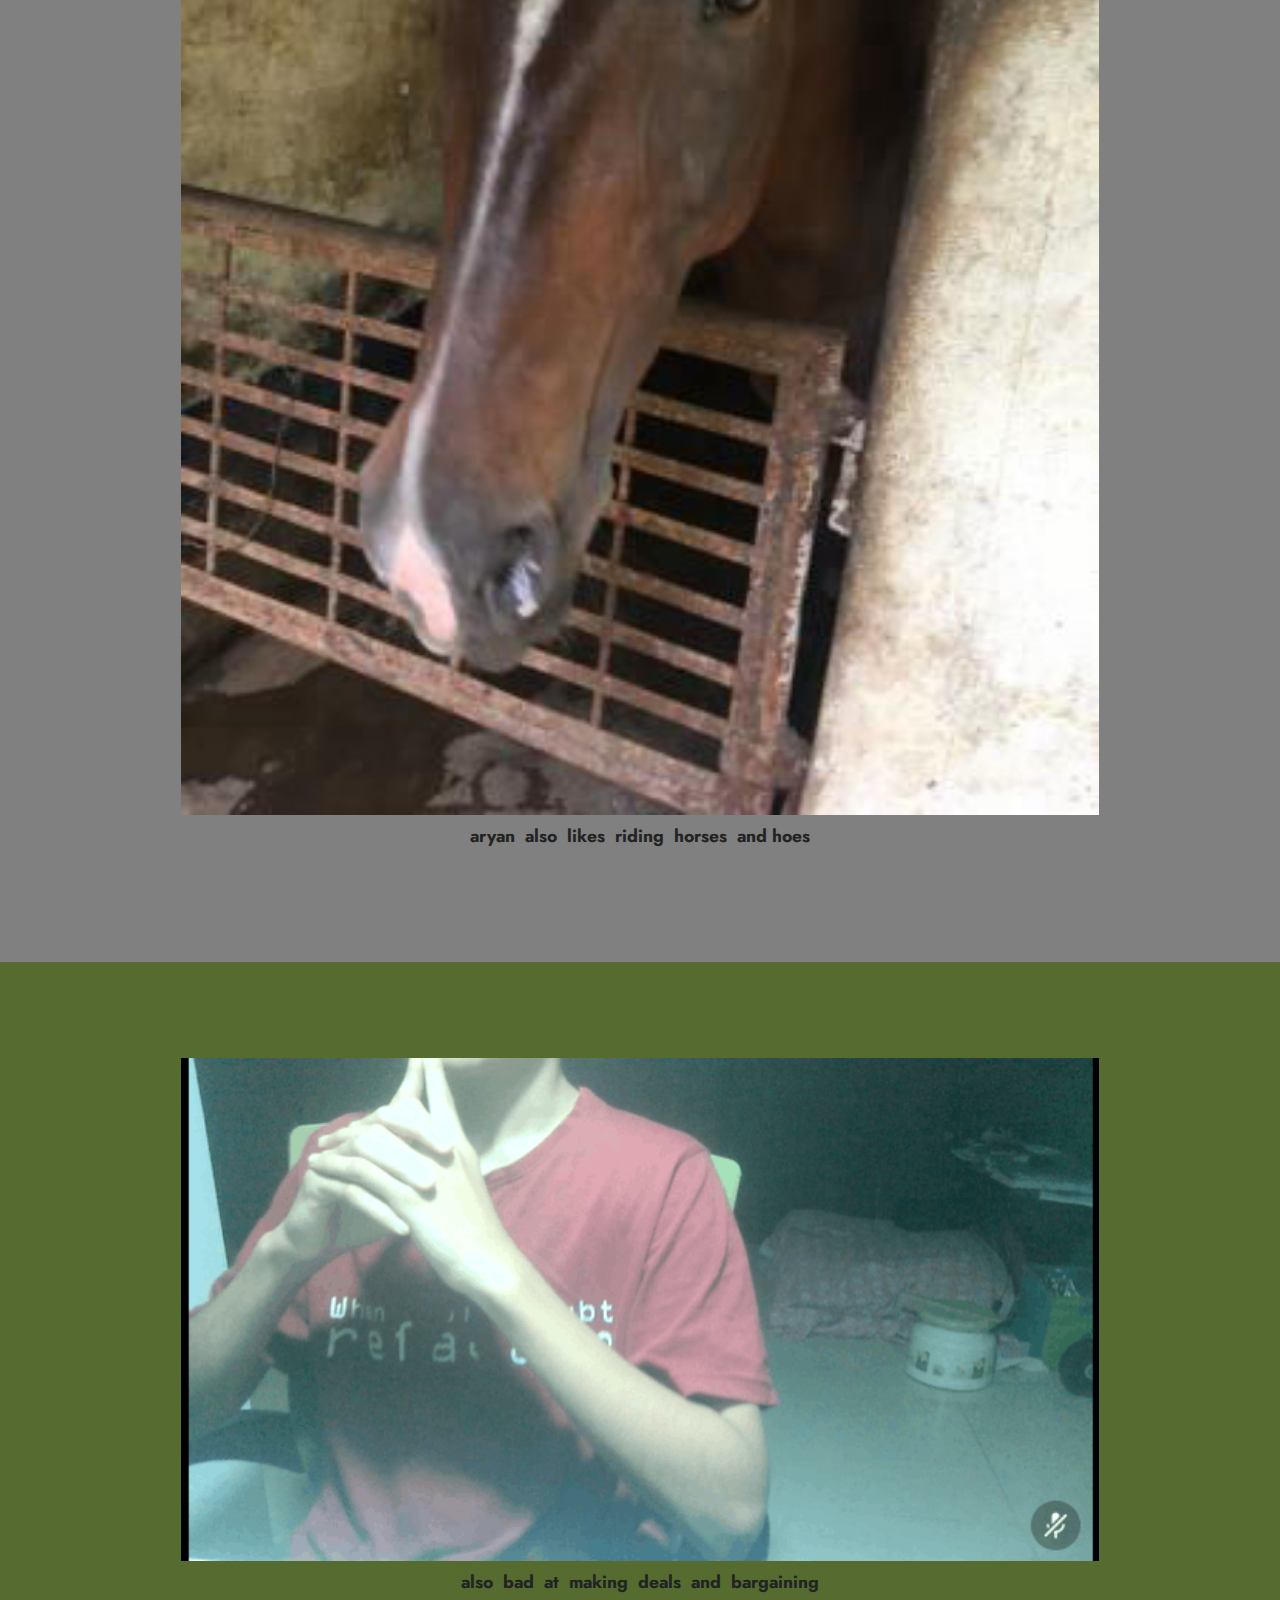
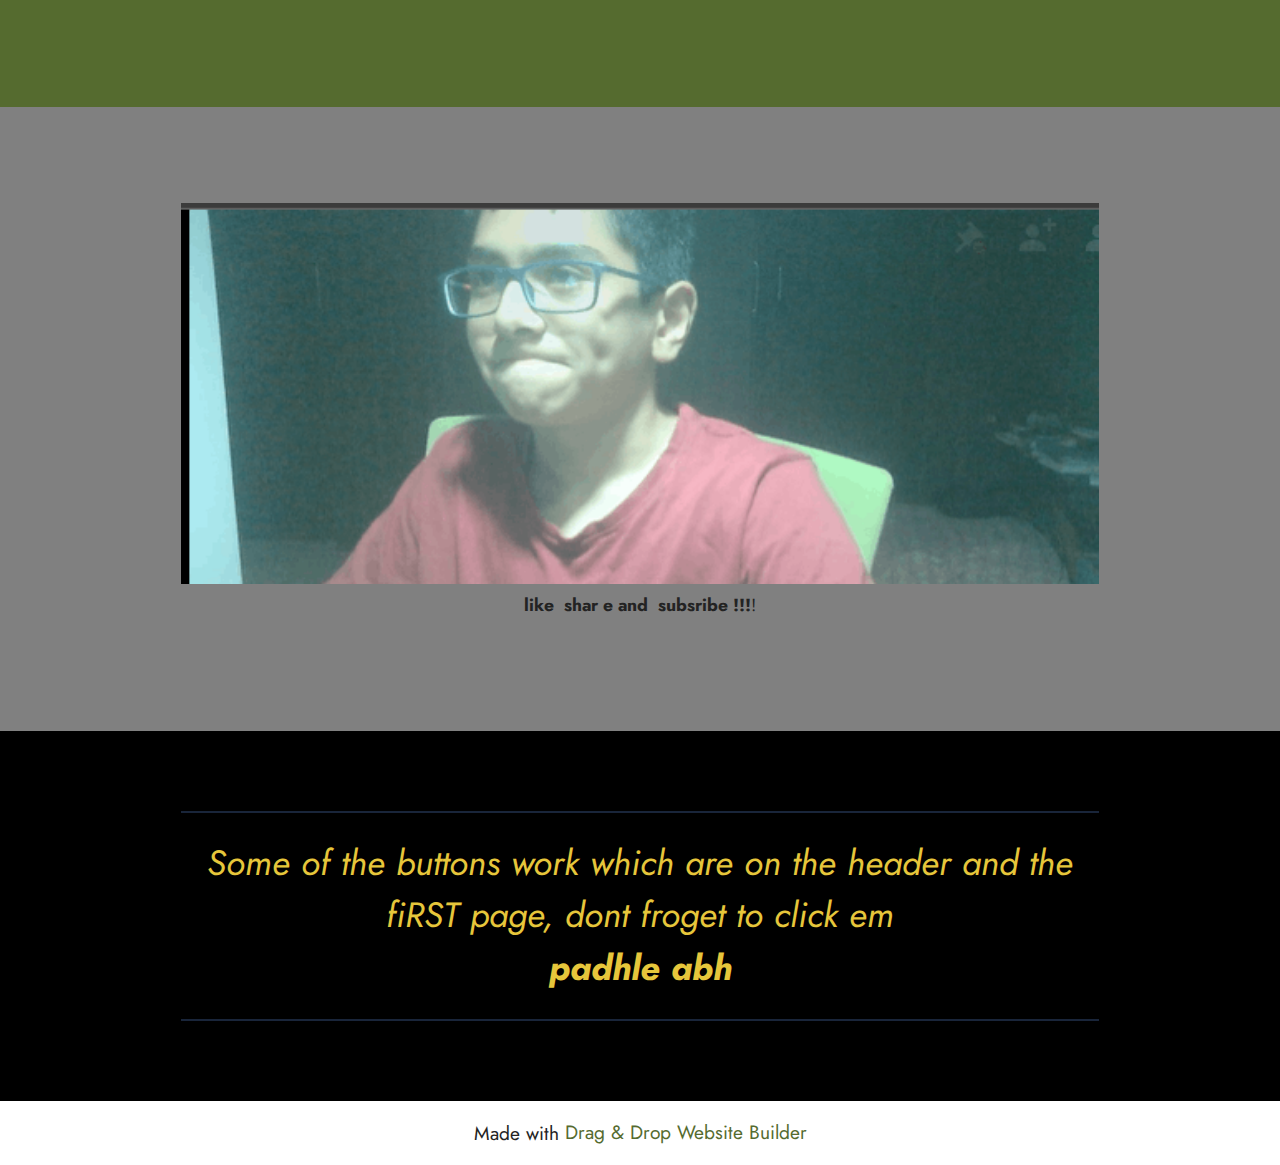
<file: page2.html>
<!DOCTYPE html>
<html  >
<head>
  <!-- Site made with Mobirise Website Builder v5.6.11, https://mobirise.com -->
  <meta charset="UTF-8">
  <meta http-equiv="X-UA-Compatible" content="IE=edge">
  <meta name="generator" content="Mobirise v5.6.11, mobirise.com">
  <meta name="twitter:card" content="summary_large_image"/>
  <meta name="twitter:image:src" content="">
  <meta property="og:image" content="">
  <meta name="twitter:title" content="Page 2">
  <meta name="viewport" content="width=device-width, initial-scale=1, minimum-scale=1">
  <link rel="shortcut icon" href="assets/images/logo.png" type="image/x-icon">
  <meta name="description" content="">
  
  
  <title>Page 2</title>
  <link rel="stylesheet" href="assets/bootstrap/css/bootstrap.min.css">
  <link rel="stylesheet" href="assets/bootstrap/css/bootstrap-grid.min.css">
  <link rel="stylesheet" href="assets/bootstrap/css/bootstrap-reboot.min.css">
  <link rel="stylesheet" href="assets/dropdown/css/style.css">
  <link rel="stylesheet" href="assets/socicon/css/styles.css">
  <link rel="stylesheet" href="assets/theme/css/style.css">
  <link rel="preload" href="https://fonts.googleapis.com/css?family=Jost:100,200,300,400,500,600,700,800,900,100i,200i,300i,400i,500i,600i,700i,800i,900i&display=swap" as="style" onload="this.onload=null;this.rel='stylesheet'">
  <noscript><link rel="stylesheet" href="https://fonts.googleapis.com/css?family=Jost:100,200,300,400,500,600,700,800,900,100i,200i,300i,400i,500i,600i,700i,800i,900i&display=swap"></noscript>
  <link rel="preload" as="style" href="assets/mobirise/css/mbr-additional.css"><link rel="stylesheet" href="assets/mobirise/css/mbr-additional.css" type="text/css">
  
  
  
  
</head>
<body>
  
  <section data-bs-version="5.1" class="menu menu1 cid-txVIAd9JdW" once="menu" id="menu1-n">
    

    <nav class="navbar navbar-dropdown navbar-fixed-top navbar-expand-lg">
        <div class="container">
            <div class="navbar-brand">
                
                <span class="navbar-caption-wrap"><a class="navbar-caption text-white text-primary display-7" href="https://discord.gg/TqqJ9sTHZZ" target="_blank">Meet us</a></span>
            </div>
            <button class="navbar-toggler" type="button" data-toggle="collapse" data-bs-toggle="collapse" data-target="#navbarSupportedContent" data-bs-target="#navbarSupportedContent" aria-controls="navbarNavAltMarkup" aria-expanded="false" aria-label="Toggle navigation">
                <div class="hamburger">
                    <span></span>
                    <span></span>
                    <span></span>
                    <span></span>
                </div>
            </button>
            <div class="collapse navbar-collapse" id="navbarSupportedContent">
                <ul class="navbar-nav nav-dropdown nav-right" data-app-modern-menu="true"><li class="nav-item"><a class="nav-link link text-danger text-primary display-4" href="https://discord.gg/TqqJ9sTHZZ" target="_blank">
                            About US&nbsp;</a></li>
                    <li class="nav-item"><a class="nav-link link text-danger text-primary display-4" href="https://youtu.be/HKMSptwlhfU" target="_blank">dont climk</a></li>
                    <li class="nav-item"><a class="nav-link link text-danger text-primary display-4" href="https://youtu.be/HKMSptwlhfU" target="_blank">Boring#6006</a>
                    </li></ul>
                
                
            </div>
        </div>
    </nav>
</section>

<section data-bs-version="5.1" class="header4 cid-ty18OeWHs5 mbr-fullscreen" id="header4-x">

    
    
    <div class="container">
        <div class="row">
            <div class="content-wrap">
                <h1 class="mbr-section-title mbr-fonts-style mbr-white mb-3 display-1"><strong>His non-existent life&nbsp;</strong></h1>
                
                <p class="mbr-fonts-style mbr-text mbr-white mb-3 display-7"><strong>when aryan isnt cracking weird jokes&nbsp;</strong></p>

                <div class="mbr-section-btn"><a class="btn btn-primary display-4" href="index.html#header1-f" target="_blank">Home page</a></div>
            </div>
        </div>
    </div>
</section>

<section data-bs-version="5.1" class="image3 cid-ty1B1lZIIs" id="image3-y">
    

    
    

    <div class="container">
        <div class="row justify-content-center">
            <div class="col-12 col-lg-10">
                <div class="image-wrapper">
                    <img src="assets/images/sleeping-499x665.jpg" alt="Mobirise Website Builder">
                    <p class="mbr-description mbr-fonts-style mt-2 align-center display-4"><strong>like&nbsp; scrolling&nbsp; through&nbsp; Instagram&nbsp; and&nbsp; posting&nbsp; unfunny&nbsp; memes&nbsp; like&nbsp; a&nbsp; normal&nbsp; person&nbsp; would&nbsp; not</strong></p>
                </div>
            </div>
        </div>
    </div>
</section>

<section data-bs-version="5.1" class="image3 cid-ty1BJSN92o" id="image3-z">
    

    
    

    <div class="container">
        <div class="row justify-content-center">
            <div class="col-12 col-lg-10">
                <div class="image-wrapper">
                    <img src="assets/images/gru-240x427.png" alt="Mobirise Website Builder">
                    <p class="mbr-description mbr-fonts-style mt-2 align-center display-4"><strong>he&nbsp; also&nbsp; like s to&nbsp; play&nbsp; pretend
<br>pretends&nbsp; to&nbsp; be&nbsp; gru
<br><em>from&nbsp; the&nbsp; minions&nbsp; dont&nbsp; ask&nbsp;</em></strong></p>
                </div>
            </div>
        </div>
    </div>
</section>

<section data-bs-version="5.1" class="image3 cid-ty1BK3CFjH" id="image3-10">
    

    
    

    <div class="container">
        <div class="row justify-content-center">
            <div class="col-12 col-lg-10">
                <div class="image-wrapper">
                    <img src="assets/images/hoe-323x431.jpg" alt="Mobirise Website Builder">
                    <p class="mbr-description mbr-fonts-style mt-2 align-center display-4"><strong>aryan&nbsp; also&nbsp; likes&nbsp; riding&nbsp; horses&nbsp; and hoes</strong></p>
                </div>
            </div>
        </div>
    </div>
</section>

<section data-bs-version="5.1" class="image3 cid-ty1BKioj1Q" id="image3-11">
    

    
    

    <div class="container">
        <div class="row justify-content-center">
            <div class="col-12 col-lg-10">
                <div class="image-wrapper">
                    <img src="assets/images/deak-593x325.png" alt="Mobirise Website Builder">
                    <p class="mbr-description mbr-fonts-style mt-2 align-center display-4"><strong>also&nbsp; bad&nbsp; at&nbsp; making&nbsp; deals&nbsp; and&nbsp; bargaining</strong></p>
                </div>
            </div>
        </div>
    </div>
</section>

<section data-bs-version="5.1" class="image3 cid-ty1BKroqyH" id="image3-12">
    

    
    

    <div class="container">
        <div class="row justify-content-center">
            <div class="col-12 col-lg-10">
                <div class="image-wrapper">
                    <img src="assets/images/hapy-554x230.png" alt="Mobirise Website Builder">
                    <p class="mbr-description mbr-fonts-style mt-2 align-center display-4"><strong>like&nbsp; shar e and&nbsp; subsribe !!!</strong>!</p>
                </div>
            </div>
        </div>
    </div>
</section>

<section data-bs-version="5.1" class="content6 cid-ty21s6dKpp" id="content6-13">
    
    <div class="container">
        <div class="row justify-content-center">
            <div class="col-md-12 col-lg-10">
                <hr class="line">
                <p class="mbr-text align-center mbr-fonts-style my-4 display-5"><em>Some of the buttons work which are on the header and the fiRST page, dont froget to click em</em><br><em><strong>padhle abh</strong></em></p>
                <hr class="line">
            </div>
        </div>
    </div>
</section><section class="display-7" style="padding: 0;align-items: center;justify-content: center;flex-wrap: wrap;    align-content: center;display: flex;position: relative;height: 4rem;"><a href="https://mobiri.se/2759818" style="flex: 1 1;height: 4rem;position: absolute;width: 100%;z-index: 1;"><img alt="" style="height: 4rem;" src="[data-uri]"></a><p style="margin: 0;text-align: center;" class="display-7">Made with &#8204;</p><a style="z-index:1" href="https://mobirise.com/drag-drop-website-builder.html">Drag & Drop Website Builder</a></section><script src="assets/bootstrap/js/bootstrap.bundle.min.js"></script>  <script src="assets/smoothscroll/smooth-scroll.js"></script>  <script src="assets/ytplayer/index.js"></script>  <script src="assets/dropdown/js/navbar-dropdown.js"></script>  <script src="assets/theme/js/script.js"></script>  
  
  
</body>
</html>
</file>
<file: assets/parallax/jarallax.css>
.jarallax {
    position: relative;
    z-index: 0;
}
.jarallax > .jarallax-img {
    position: absolute;
    object-fit: cover;
    /* support for plugin https://github.com/bfred-it/object-fit-images */
    font-family: 'object-fit: cover;';
    top: 0;
    left: 0;
    width: 100%;
    height: 100%;
    z-index: -1;
}
</file>
<file: assets/dropdown/css/style.css>
.navbar-dropdown {
  left: 0;
  padding: 0;
  position: absolute;
  right: 0;
  top: 0;
  transition: all 0.45s ease;
  z-index: 1030;
  background: #282828; }
  .navbar-dropdown .navbar-logo {
    margin-right: 0.8rem;
    transition: margin 0.3s ease-in-out;
    vertical-align: middle; }
    .navbar-dropdown .navbar-logo img {
      height: 3.125rem;
      transition: all 0.3s ease-in-out; }
    .navbar-dropdown .navbar-logo.mbr-iconfont {
      font-size: 3.125rem;
      line-height: 3.125rem; }
  .navbar-dropdown .navbar-caption {
    font-weight: 700;
    white-space: normal;
    vertical-align: -4px;
    line-height: 3.125rem !important; }
    .navbar-dropdown .navbar-caption, .navbar-dropdown .navbar-caption:hover {
      color: inherit;
      text-decoration: none; }
  .navbar-dropdown .mbr-iconfont + .navbar-caption {
    vertical-align: -1px; }
  .navbar-dropdown.navbar-fixed-top {
    position: fixed; }
  .navbar-dropdown .navbar-brand span {
    vertical-align: -4px; }
  .navbar-dropdown.bg-color.transparent {
    background: none; }
  .navbar-dropdown.navbar-short .navbar-brand {
    padding: 0.625rem 0; }
    .navbar-dropdown.navbar-short .navbar-brand span {
      vertical-align: -1px; }
  .navbar-dropdown.navbar-short .navbar-caption {
    line-height: 2.375rem !important;
    vertical-align: -2px; }
  .navbar-dropdown.navbar-short .navbar-logo {
    margin-right: 0.5rem; }
    .navbar-dropdown.navbar-short .navbar-logo img {
      height: 2.375rem; }
    .navbar-dropdown.navbar-short .navbar-logo.mbr-iconfont {
      font-size: 2.375rem;
      line-height: 2.375rem; }
  .navbar-dropdown.navbar-short .mbr-table-cell {
    height: 3.625rem; }
  .navbar-dropdown .navbar-close {
    left: 0.6875rem;
    position: fixed;
    top: 0.75rem;
    z-index: 1000; }
  .navbar-dropdown .hamburger-icon {
    content: "";
    display: inline-block;
    vertical-align: middle;
    width: 16px;
    -webkit-box-shadow: 0 -6px 0 1px #282828,0 0 0 1px #282828,0 6px 0 1px #282828;
    -moz-box-shadow: 0 -6px 0 1px #282828,0 0 0 1px #282828,0 6px 0 1px #282828;
    box-shadow: 0 -6px 0 1px #282828,0 0 0 1px #282828,0 6px 0 1px #282828; }

.dropdown-menu .dropdown-toggle[data-toggle="dropdown-submenu"]::after {
  border-bottom: 0.35em solid transparent;
  border-left: 0.35em solid;
  border-right: 0;
  border-top: 0.35em solid transparent;
  margin-left: 0.3rem; }

.dropdown-menu .dropdown-item:focus {
  outline: 0; }

.nav-dropdown {
  font-size: 0.75rem;
  font-weight: 500;
  height: auto !important; }
  .nav-dropdown .nav-btn {
    padding-left: 1rem; }
  .nav-dropdown .link {
    margin: .667em 1.667em;
    font-weight: 500;
    padding: 0;
    transition: color .2s ease-in-out; }
    .nav-dropdown .link.dropdown-toggle {
      margin-right: 2.583em; }
      .nav-dropdown .link.dropdown-toggle::after {
        margin-left: .25rem;
        border-top: 0.35em solid;
        border-right: 0.35em solid transparent;
        border-left: 0.35em solid transparent;
        border-bottom: 0; }
      .nav-dropdown .link.dropdown-toggle[aria-expanded="true"] {
        margin: 0;
        padding: 0.667em 3.263em  0.667em 1.667em; }
  .nav-dropdown .link::after,
  .nav-dropdown .dropdown-item::after {
    color: inherit; }
  .nav-dropdown .btn {
    font-size: 0.75rem;
    font-weight: 700;
    letter-spacing: 0;
    margin-bottom: 0;
    padding-left: 1.25rem;
    padding-right: 1.25rem; }
  .nav-dropdown .dropdown-menu {
    border-radius: 0;
    border: 0;
    left: 0;
    margin: 0;
    padding-bottom: 1.25rem;
    padding-top: 1.25rem;
    position: relative; }
  .nav-dropdown .dropdown-submenu {
    margin-left: 0.125rem;
    top: 0; }
  .nav-dropdown .dropdown-item {
    font-weight: 500;
    line-height: 2;
    padding: 0.3846em 4.615em 0.3846em 1.5385em;
    position: relative;
    transition: color .2s ease-in-out, background-color .2s ease-in-out; }
    .nav-dropdown .dropdown-item::after {
      margin-top: -0.3077em;
      position: absolute;
      right: 1.1538em;
      top: 50%; }
    .nav-dropdown .dropdown-item:focus, .nav-dropdown .dropdown-item:hover {
      background: none; }

@media (max-width: 767px) {
  .nav-dropdown.navbar-toggleable-sm {
    bottom: 0;
    display: none;
    left: 0;
    overflow-x: hidden;
    position: fixed;
    top: 0;
    transform: translateX(-100%);
    -ms-transform: translateX(-100%);
    -webkit-transform: translateX(-100%);
    width: 18.75rem;
    z-index: 999; } }
.nav-dropdown.navbar-toggleable-xl {
  bottom: 0;
  display: none;
  left: 0;
  overflow-x: hidden;
  position: fixed;
  top: 0;
  transform: translateX(-100%);
  -ms-transform: translateX(-100%);
  -webkit-transform: translateX(-100%);
  width: 18.75rem;
  z-index: 999; }

.nav-dropdown-sm {
  display: block !important;
  overflow-x: hidden;
  overflow: auto;
  padding-top: 3.875rem; }
  .nav-dropdown-sm::after {
    content: "";
    display: block;
    height: 3rem;
    width: 100%; }
  .nav-dropdown-sm.collapse.in ~ .navbar-close {
    display: block !important; }
  .nav-dropdown-sm.collapsing, .nav-dropdown-sm.collapse.in {
    transform: translateX(0);
    -ms-transform: translateX(0);
    -webkit-transform: translateX(0);
    transition: all 0.25s ease-out;
    -webkit-transition: all 0.25s ease-out;
    background: #282828; }
  .nav-dropdown-sm.collapsing[aria-expanded="false"] {
    transform: translateX(-100%);
    -ms-transform: translateX(-100%);
    -webkit-transform: translateX(-100%); }
  .nav-dropdown-sm .nav-item {
    display: block;
    margin-left: 0 !important;
    padding-left: 0; }
  .nav-dropdown-sm .link,
  .nav-dropdown-sm .dropdown-item {
    border-top: 1px dotted rgba(255, 255, 255, 0.1);
    font-size: 0.8125rem;
    line-height: 1.6;
    margin: 0 !important;
    padding: 0.875rem 2.4rem 0.875rem 1.5625rem !important;
    position: relative;
    white-space: normal; }
    .nav-dropdown-sm .link:focus, .nav-dropdown-sm .link:hover,
    .nav-dropdown-sm .dropdown-item:focus,
    .nav-dropdown-sm .dropdown-item:hover {
      background: rgba(0, 0, 0, 0.2) !important;
      color: #c0a375; }
  .nav-dropdown-sm .nav-btn {
    position: relative;
    padding: 1.5625rem 1.5625rem 0 1.5625rem; }
    .nav-dropdown-sm .nav-btn::before {
      border-top: 1px dotted rgba(255, 255, 255, 0.1);
      content: "";
      left: 0;
      position: absolute;
      top: 0;
      width: 100%; }
    .nav-dropdown-sm .nav-btn + .nav-btn {
      padding-top: 0.625rem; }
      .nav-dropdown-sm .nav-btn + .nav-btn::before {
        display: none; }
  .nav-dropdown-sm .btn {
    padding: 0.625rem 0; }
  .nav-dropdown-sm .dropdown-toggle[data-toggle="dropdown-submenu"]::after {
    margin-left: .25rem;
    border-top: 0.35em solid;
    border-right: 0.35em solid transparent;
    border-left: 0.35em solid transparent;
    border-bottom: 0; }
  .nav-dropdown-sm .dropdown-toggle[data-toggle="dropdown-submenu"][aria-expanded="true"]::after {
    border-top: 0;
    border-right: 0.35em solid transparent;
    border-left: 0.35em solid transparent;
    border-bottom: 0.35em solid; }
  .nav-dropdown-sm .dropdown-menu {
    margin: 0;
    padding: 0;
    position: relative;
    top: 0;
    left: 0;
    width: 100%;
    border: 0;
    float: none;
    border-radius: 0;
    background: none; }
  .nav-dropdown-sm .dropdown-submenu {
    left: 100%;
    margin-left: 0.125rem;
    margin-top: -1.25rem;
    top: 0; }

.navbar-toggleable-sm .nav-dropdown .dropdown-menu {
  position: absolute; }

.navbar-toggleable-sm .nav-dropdown .dropdown-submenu {
  left: 100%;
  margin-left: 0.125rem;
  margin-top: -1.25rem;
  top: 0; }

.navbar-toggleable-sm.opened .nav-dropdown .dropdown-menu {
  position: relative; }

.navbar-toggleable-sm.opened .nav-dropdown .dropdown-submenu {
  left: 0;
  margin-left: 00rem;
  margin-top: 0rem;
  top: 0; }

.is-builder .nav-dropdown.collapsing {
  transition: none !important; }
</file>
<file: assets/socicon/css/styles.css>
@charset "UTF-8";

@font-face {
  font-family: 'Socicon';
  src:  url('../fonts/socicon.eot');
  src:  url('../fonts/socicon.eot?#iefix') format('embedded-opentype'),
    url('../fonts/socicon.woff2') format('woff2'),
    url('../fonts/socicon.ttf') format('truetype'),
    url('../fonts/socicon.woff') format('woff'),
    url('../fonts/socicon.svg#socicon') format('svg');
  font-weight: normal;
  font-style: normal;
  font-display: swap;
}

[data-icon]:before {
  font-family: "socicon" !important;
  content: attr(data-icon);
  font-style: normal !important;
  font-weight: normal !important;
  font-variant: normal !important;
  text-transform: none !important;
  speak: none;
  line-height: 1;
  -webkit-font-smoothing: antialiased;
  -moz-osx-font-smoothing: grayscale;
}

[class^="socicon-"], [class*=" socicon-"] {
  /* use !important to prevent issues with browser extensions that change fonts */
  font-family: 'Socicon' !important;
  speak: none;
  font-style: normal;
  font-weight: normal;
  font-variant: normal;
  text-transform: none;
  line-height: 1;

  /* Better Font Rendering =========== */
  -webkit-font-smoothing: antialiased;
  -moz-osx-font-smoothing: grayscale;
}

.socicon-eitaa:before {
  content: "\e97c";
}
.socicon-soroush:before {
  content: "\e97d";
}
.socicon-bale:before {
  content: "\e97e";
}
.socicon-zazzle:before {
  content: "\e97b";
}
.socicon-society6:before {
  content: "\e97a";
}
.socicon-redbubble:before {
  content: "\e979";
}
.socicon-avvo:before {
  content: "\e978";
}
.socicon-stitcher:before {
  content: "\e977";
}
.socicon-googlehangouts:before {
  content: "\e974";
}
.socicon-dlive:before {
  content: "\e975";
}
.socicon-vsco:before {
  content: "\e976";
}
.socicon-flipboard:before {
  content: "\e973";
}
.socicon-ubuntu:before {
  content: "\e958";
}
.socicon-artstation:before {
  content: "\e959";
}
.socicon-invision:before {
  content: "\e95a";
}
.socicon-torial:before {
  content: "\e95b";
}
.socicon-collectorz:before {
  content: "\e95c";
}
.socicon-seenthis:before {
  content: "\e95d";
}
.socicon-googleplaymusic:before {
  content: "\e95e";
}
.socicon-debian:before {
  content: "\e95f";
}
.socicon-filmfreeway:before {
  content: "\e960";
}
.socicon-gnome:before {
  content: "\e961";
}
.socicon-itchio:before {
  content: "\e962";
}
.socicon-jamendo:before {
  content: "\e963";
}
.socicon-mix:before {
  content: "\e964";
}
.socicon-sharepoint:before {
  content: "\e965";
}
.socicon-tinder:before {
  content: "\e966";
}
.socicon-windguru:before {
  content: "\e967";
}
.socicon-cdbaby:before {
  content: "\e968";
}
.socicon-elementaryos:before {
  content: "\e969";
}
.socicon-stage32:before {
  content: "\e96a";
}
.socicon-tiktok:before {
  content: "\e96b";
}
.socicon-gitter:before {
  content: "\e96c";
}
.socicon-letterboxd:before {
  content: "\e96d";
}
.socicon-threema:before {
  content: "\e96e";
}
.socicon-splice:before {
  content: "\e96f";
}
.socicon-metapop:before {
  content: "\e970";
}
.socicon-naver:before {
  content: "\e971";
}
.socicon-remote:before {
  content: "\e972";
}
.socicon-internet:before {
  content: "\e957";
}
.socicon-moddb:before {
  content: "\e94b";
}
.socicon-indiedb:before {
  content: "\e94c";
}
.socicon-traxsource:before {
  content: "\e94d";
}
.socicon-gamefor:before {
  content: "\e94e";
}
.socicon-pixiv:before {
  content: "\e94f";
}
.socicon-myanimelist:before {
  content: "\e950";
}
.socicon-blackberry:before {
  content: "\e951";
}
.socicon-wickr:before {
  content: "\e952";
}
.socicon-spip:before {
  content: "\e953";
}
.socicon-napster:before {
  content: "\e954";
}
.socicon-beatport:before {
  content: "\e955";
}
.socicon-hackerone:before {
  content: "\e956";
}
.socicon-hackernews:before {
  content: "\e946";
}
.socicon-smashwords:before {
  content: "\e947";
}
.socicon-kobo:before {
  content: "\e948";
}
.socicon-bookbub:before {
  content: "\e949";
}
.socicon-mailru:before {
  content: "\e94a";
}
.socicon-gitlab:before {
  content: "\e945";
}
.socicon-instructables:before {
  content: "\e944";
}
.socicon-portfolio:before {
  content: "\e943";
}
.socicon-codered:before {
  content: "\e940";
}
.socicon-origin:before {
  content: "\e941";
}
.socicon-nextdoor:before {
  content: "\e942";
}
.socicon-udemy:before {
  content: "\e93f";
}
.socicon-livemaster:before {
  content: "\e93e";
}
.socicon-crunchbase:before {
  content: "\e93b";
}
.socicon-homefy:before {
  content: "\e93c";
}
.socicon-calendly:before {
  content: "\e93d";
}
.socicon-realtor:before {
  content: "\e90f";
}
.socicon-tidal:before {
  content: "\e910";
}
.socicon-qobuz:before {
  content: "\e911";
}
.socicon-natgeo:before {
  content: "\e912";
}
.socicon-mastodon:before {
  content: "\e913";
}
.socicon-unsplash:before {
  content: "\e914";
}
.socicon-homeadvisor:before {
  content: "\e915";
}
.socicon-angieslist:before {
  content: "\e916";
}
.socicon-codepen:before {
  content: "\e917";
}
.socicon-slack:before {
  content: "\e918";
}
.socicon-openaigym:before {
  content: "\e919";
}
.socicon-logmein:before {
  content: "\e91a";
}
.socicon-fiverr:before {
  content: "\e91b";
}
.socicon-gotomeeting:before {
  content: "\e91c";
}
.socicon-aliexpress:before {
  content: "\e91d";
}
.socicon-guru:before {
  content: "\e91e";
}
.socicon-appstore:before {
  content: "\e91f";
}
.socicon-homes:before {
  content: "\e920";
}
.socicon-zoom:before {
  content: "\e921";
}
.socicon-alibaba:before {
  content: "\e922";
}
.socicon-craigslist:before {
  content: "\e923";
}
.socicon-wix:before {
  content: "\e924";
}
.socicon-redfin:before {
  content: "\e925";
}
.socicon-googlecalendar:before {
  content: "\e926";
}
.socicon-shopify:before {
  content: "\e927";
}
.socicon-freelancer:before {
  content: "\e928";
}
.socicon-seedrs:before {
  content: "\e929";
}
.socicon-bing:before {
  content: "\e92a";
}
.socicon-doodle:before {
  content: "\e92b";
}
.socicon-bonanza:before {
  content: "\e92c";
}
.socicon-squarespace:before {
  content: "\e92d";
}
.socicon-toptal:before {
  content: "\e92e";
}
.socicon-gust:before {
  content: "\e92f";
}
.socicon-ask:before {
  content: "\e930";
}
.socicon-trulia:before {
  content: "\e931";
}
.socicon-loomly:before {
  content: "\e932";
}
.socicon-ghost:before {
  content: "\e933";
}
.socicon-upwork:before {
  content: "\e934";
}
.socicon-fundable:before {
  content: "\e935";
}
.socicon-booking:before {
  content: "\e936";
}
.socicon-googlemaps:before {
  content: "\e937";
}
.socicon-zillow:before {
  content: "\e938";
}
.socicon-niconico:before {
  content: "\e939";
}
.socicon-toneden:before {
  content: "\e93a";
}
.socicon-augment:before {
  content: "\e908";
}
.socicon-bitbucket:before {
  content: "\e909";
}
.socicon-fyuse:before {
  content: "\e90a";
}
.socicon-yt-gaming:before {
  content: "\e90b";
}
.socicon-sketchfab:before {
  content: "\e90c";
}
.socicon-mobcrush:before {
  content: "\e90d";
}
.socicon-microsoft:before {
  content: "\e90e";
}
.socicon-pandora:before {
  content: "\e907";
}
.socicon-messenger:before {
  content: "\e906";
}
.socicon-gamewisp:before {
  content: "\e905";
}
.socicon-bloglovin:before {
  content: "\e904";
}
.socicon-tunein:before {
  content: "\e903";
}
.socicon-gamejolt:before {
  content: "\e901";
}
.socicon-trello:before {
  content: "\e902";
}
.socicon-spreadshirt:before {
  content: "\e900";
}
.socicon-500px:before {
  content: "\e000";
}
.socicon-8tracks:before {
  content: "\e001";
}
.socicon-airbnb:before {
  content: "\e002";
}
.socicon-alliance:before {
  content: "\e003";
}
.socicon-amazon:before {
  content: "\e004";
}
.socicon-amplement:before {
  content: "\e005";
}
.socicon-android:before {
  content: "\e006";
}
.socicon-angellist:before {
  content: "\e007";
}
.socicon-apple:before {
  content: "\e008";
}
.socicon-appnet:before {
  content: "\e009";
}
.socicon-baidu:before {
  content: "\e00a";
}
.socicon-bandcamp:before {
  content: "\e00b";
}
.socicon-battlenet:before {
  content: "\e00c";
}
.socicon-mixer:before {
  content: "\e00d";
}
.socicon-bebee:before {
  content: "\e00e";
}
.socicon-bebo:before {
  content: "\e00f";
}
.socicon-behance:before {
  content: "\e010";
}
.socicon-blizzard:before {
  content: "\e011";
}
.socicon-blogger:before {
  content: "\e012";
}
.socicon-buffer:before {
  content: "\e013";
}
.socicon-chrome:before {
  content: "\e014";
}
.socicon-coderwall:before {
  content: "\e015";
}
.socicon-curse:before {
  content: "\e016";
}
.socicon-dailymotion:before {
  content: "\e017";
}
.socicon-deezer:before {
  content: "\e018";
}
.socicon-delicious:before {
  content: "\e019";
}
.socicon-deviantart:before {
  content: "\e01a";
}
.socicon-diablo:before {
  content: "\e01b";
}
.socicon-digg:before {
  content: "\e01c";
}
.socicon-discord:before {
  content: "\e01d";
}
.socicon-disqus:before {
  content: "\e01e";
}
.socicon-douban:before {
  content: "\e01f";
}
.socicon-draugiem:before {
  content: "\e020";
}
.socicon-dribbble:before {
  content: "\e021";
}
.socicon-drupal:before {
  content: "\e022";
}
.socicon-ebay:before {
  content: "\e023";
}
.socicon-ello:before {
  content: "\e024";
}
.socicon-endomodo:before {
  content: "\e025";
}
.socicon-envato:before {
  content: "\e026";
}
.socicon-etsy:before {
  content: "\e027";
}
.socicon-facebook:before {
  content: "\e028";
}
.socicon-feedburner:before {
  content: "\e029";
}
.socicon-filmweb:before {
  content: "\e02a";
}
.socicon-firefox:before {
  content: "\e02b";
}
.socicon-flattr:before {
  content: "\e02c";
}
.socicon-flickr:before {
  content: "\e02d";
}
.socicon-formulr:before {
  content: "\e02e";
}
.socicon-forrst:before {
  content: "\e02f";
}
.socicon-foursquare:before {
  content: "\e030";
}
.socicon-friendfeed:before {
  content: "\e031";
}
.socicon-github:before {
  content: "\e032";
}
.socicon-goodreads:before {
  content: "\e033";
}
.socicon-google:before {
  content: "\e034";
}
.socicon-googlescholar:before {
  content: "\e035";
}
.socicon-googlegroups:before {
  content: "\e036";
}
.socicon-googlephotos:before {
  content: "\e037";
}
.socicon-googleplus:before {
  content: "\e038";
}
.socicon-grooveshark:before {
  content: "\e039";
}
.socicon-hackerrank:before {
  content: "\e03a";
}
.socicon-hearthstone:before {
  content: "\e03b";
}
.socicon-hellocoton:before {
  content: "\e03c";
}
.socicon-heroes:before {
  content: "\e03d";
}
.socicon-smashcast:before {
  content: "\e03e";
}
.socicon-horde:before {
  content: "\e03f";
}
.socicon-houzz:before {
  content: "\e040";
}
.socicon-icq:before {
  content: "\e041";
}
.socicon-identica:before {
  content: "\e042";
}
.socicon-imdb:before {
  content: "\e043";
}
.socicon-instagram:before {
  content: "\e044";
}
.socicon-issuu:before {
  content: "\e045";
}
.socicon-istock:before {
  content: "\e046";
}
.socicon-itunes:before {
  content: "\e047";
}
.socicon-keybase:before {
  content: "\e048";
}
.socicon-lanyrd:before {
  content: "\e049";
}
.socicon-lastfm:before {
  content: "\e04a";
}
.socicon-line:before {
  content: "\e04b";
}
.socicon-linkedin:before {
  content: "\e04c";
}
.socicon-livejournal:before {
  content: "\e04d";
}
.socicon-lyft:before {
  content: "\e04e";
}
.socicon-macos:before {
  content: "\e04f";
}
.socicon-mail:before {
  content: "\e050";
}
.socicon-medium:before {
  content: "\e051";
}
.socicon-meetup:before {
  content: "\e052";
}
.socicon-mixcloud:before {
  content: "\e053";
}
.socicon-modelmayhem:before {
  content: "\e054";
}
.socicon-mumble:before {
  content: "\e055";
}
.socicon-myspace:before {
  content: "\e056";
}
.socicon-newsvine:before {
  content: "\e057";
}
.socicon-nintendo:before {
  content: "\e058";
}
.socicon-npm:before {
  content: "\e059";
}
.socicon-odnoklassniki:before {
  content: "\e05a";
}
.socicon-openid:before {
  content: "\e05b";
}
.socicon-opera:before {
  content: "\e05c";
}
.socicon-outlook:before {
  content: "\e05d";
}
.socicon-overwatch:before {
  content: "\e05e";
}
.socicon-patreon:before {
  content: "\e05f";
}
.socicon-paypal:before {
  content: "\e060";
}
.socicon-periscope:before {
  content: "\e061";
}
.socicon-persona:before {
  content: "\e062";
}
.socicon-pinterest:before {
  content: "\e063";
}
.socicon-play:before {
  content: "\e064";
}
.socicon-player:before {
  content: "\e065";
}
.socicon-playstation:before {
  content: "\e066";
}
.socicon-pocket:before {
  content: "\e067";
}
.socicon-qq:before {
  content: "\e068";
}
.socicon-quora:before {
  content: "\e069";
}
.socicon-raidcall:before {
  content: "\e06a";
}
.socicon-ravelry:before {
  content: "\e06b";
}
.socicon-reddit:before {
  content: "\e06c";
}
.socicon-renren:before {
  content: "\e06d";
}
.socicon-researchgate:before {
  content: "\e06e";
}
.socicon-residentadvisor:before {
  content: "\e06f";
}
.socicon-reverbnation:before {
  content: "\e070";
}
.socicon-rss:before {
  content: "\e071";
}
.socicon-sharethis:before {
  content: "\e072";
}
.socicon-skype:before {
  content: "\e073";
}
.socicon-slideshare:before {
  content: "\e074";
}
.socicon-smugmug:before {
  content: "\e075";
}
.socicon-snapchat:before {
  content: "\e076";
}
.socicon-songkick:before {
  content: "\e077";
}
.socicon-soundcloud:before {
  content: "\e078";
}
.socicon-spotify:before {
  content: "\e079";
}
.socicon-stackexchange:before {
  content: "\e07a";
}
.socicon-stackoverflow:before {
  content: "\e07b";
}
.socicon-starcraft:before {
  content: "\e07c";
}
.socicon-stayfriends:before {
  content: "\e07d";
}
.socicon-steam:before {
  content: "\e07e";
}
.socicon-storehouse:before {
  content: "\e07f";
}
.socicon-strava:before {
  content: "\e080";
}
.socicon-streamjar:before {
  content: "\e081";
}
.socicon-stumbleupon:before {
  content: "\e082";
}
.socicon-swarm:before {
  content: "\e083";
}
.socicon-teamspeak:before {
  content: "\e084";
}
.socicon-teamviewer:before {
  content: "\e085";
}
.socicon-technorati:before {
  content: "\e086";
}
.socicon-telegram:before {
  content: "\e087";
}
.socicon-tripadvisor:before {
  content: "\e088";
}
.socicon-tripit:before {
  content: "\e089";
}
.socicon-triplej:before {
  content: "\e08a";
}
.socicon-tumblr:before {
  content: "\e08b";
}
.socicon-twitch:before {
  content: "\e08c";
}
.socicon-twitter:before {
  content: "\e08d";
}
.socicon-uber:before {
  content: "\e08e";
}
.socicon-ventrilo:before {
  content: "\e08f";
}
.socicon-viadeo:before {
  content: "\e090";
}
.socicon-viber:before {
  content: "\e091";
}
.socicon-viewbug:before {
  content: "\e092";
}
.socicon-vimeo:before {
  content: "\e093";
}
.socicon-vine:before {
  content: "\e094";
}
.socicon-vkontakte:before {
  content: "\e095";
}
.socicon-warcraft:before {
  content: "\e096";
}
.socicon-wechat:before {
  content: "\e097";
}
.socicon-weibo:before {
  content: "\e098";
}
.socicon-whatsapp:before {
  content: "\e099";
}
.socicon-wikipedia:before {
  content: "\e09a";
}
.socicon-windows:before {
  content: "\e09b";
}
.socicon-wordpress:before {
  content: "\e09c";
}
.socicon-wykop:before {
  content: "\e09d";
}
.socicon-xbox:before {
  content: "\e09e";
}
.socicon-xing:before {
  content: "\e09f";
}
.socicon-yahoo:before {
  content: "\e0a0";
}
.socicon-yammer:before {
  content: "\e0a1";
}
.socicon-yandex:before {
  content: "\e0a2";
}
.socicon-yelp:before {
  content: "\e0a3";
}
.socicon-younow:before {
  content: "\e0a4";
}
.socicon-youtube:before {
  content: "\e0a5";
}
.socicon-zapier:before {
  content: "\e0a6";
}
.socicon-zerply:before {
  content: "\e0a7";
}
.socicon-zomato:before {
  content: "\e0a8";
}
.socicon-zynga:before {
  content: "\e0a9";
}
</file>
<file: assets/theme/css/style.css>
@charset "UTF-8";
section {
  background-color: #ffffff;
}

body {
  font-style: normal;
  line-height: 1.5;
  font-weight: 400;
  color: #232323;
  position: relative;
}

button {
  background-color: transparent;
  border-color: transparent;
}

section,
.container,
.container-fluid {
  position: relative;
  word-wrap: break-word;
}

a.mbr-iconfont:hover {
  text-decoration: none;
}

.article .lead p,
.article .lead ul,
.article .lead ol,
.article .lead pre,
.article .lead blockquote {
  margin-bottom: 0;
}

a {
  font-style: normal;
  font-weight: 400;
  cursor: pointer;
}
a, a:hover {
  text-decoration: none;
}

.mbr-section-title {
  font-style: normal;
  line-height: 1.3;
}

.mbr-section-subtitle {
  line-height: 1.3;
}

.mbr-text {
  font-style: normal;
  line-height: 1.7;
}

h1,
h2,
h3,
h4,
h5,
h6,
.display-1,
.display-2,
.display-4,
.display-5,
.display-7,
span,
p,
a {
  line-height: 1;
  word-break: break-word;
  word-wrap: break-word;
  font-weight: 400;
}

b,
strong {
  font-weight: bold;
}

input:-webkit-autofill, input:-webkit-autofill:hover, input:-webkit-autofill:focus, input:-webkit-autofill:active {
  transition-delay: 9999s;
  -webkit-transition-property: background-color, color;
  transition-property: background-color, color;
}

textarea[type=hidden] {
  display: none;
}

section {
  background-position: 50% 50%;
  background-repeat: no-repeat;
  background-size: cover;
}
section .mbr-background-video,
section .mbr-background-video-preview {
  position: absolute;
  bottom: 0;
  left: 0;
  right: 0;
  top: 0;
}

.hidden {
  visibility: hidden;
}

.mbr-z-index20 {
  z-index: 20;
}

/*! Base colors */
.mbr-white {
  color: #ffffff;
}

.mbr-black {
  color: #111111;
}

.mbr-bg-white {
  background-color: #ffffff;
}

.mbr-bg-black {
  background-color: #000000;
}

/*! Text-aligns */
.align-left {
  text-align: left;
}

.align-center {
  text-align: center;
}

.align-right {
  text-align: right;
}

/*! Font-weight  */
.mbr-light {
  font-weight: 300;
}

.mbr-regular {
  font-weight: 400;
}

.mbr-semibold {
  font-weight: 500;
}

.mbr-bold {
  font-weight: 700;
}

/*! Media  */
.media-content {
  flex-basis: 100%;
}

.media-container-row {
  display: flex;
  flex-direction: row;
  flex-wrap: wrap;
  justify-content: center;
  align-content: center;
  align-items: start;
}
.media-container-row .media-size-item {
  width: 400px;
}

.media-container-column {
  display: flex;
  flex-direction: column;
  flex-wrap: wrap;
  justify-content: center;
  align-content: center;
  align-items: stretch;
}
.media-container-column > * {
  width: 100%;
}

@media (min-width: 992px) {
  .media-container-row {
    flex-wrap: nowrap;
  }
}
figure {
  margin-bottom: 0;
  overflow: hidden;
}

figure[mbr-media-size] {
  transition: width 0.1s;
}

img,
iframe {
  display: block;
  width: 100%;
}

.card {
  background-color: transparent;
  border: none;
}

.card-box {
  width: 100%;
}

.card-img {
  text-align: center;
  flex-shrink: 0;
  -webkit-flex-shrink: 0;
}

.media {
  max-width: 100%;
  margin: 0 auto;
}

.mbr-figure {
  align-self: center;
}

.media-container > div {
  max-width: 100%;
}

.mbr-figure img,
.card-img img {
  width: 100%;
}

@media (max-width: 991px) {
  .media-size-item {
    width: auto !important;
  }

  .media {
    width: auto;
  }

  .mbr-figure {
    width: 100% !important;
  }
}
/*! Buttons */
.mbr-section-btn {
  margin-left: -0.6rem;
  margin-right: -0.6rem;
  font-size: 0;
}

.btn {
  font-weight: 600;
  border-width: 1px;
  font-style: normal;
  margin: 0.6rem 0.6rem;
  white-space: normal;
  transition: all 0.2s ease-in-out;
  display: inline-flex;
  align-items: center;
  justify-content: center;
  word-break: break-word;
}

.btn-sm {
  font-weight: 600;
  letter-spacing: 0px;
  transition: all 0.3s ease-in-out;
}

.btn-md {
  font-weight: 600;
  letter-spacing: 0px;
  transition: all 0.3s ease-in-out;
}

.btn-lg {
  font-weight: 600;
  letter-spacing: 0px;
  transition: all 0.3s ease-in-out;
}

.btn-form {
  margin: 0;
}
.btn-form:hover {
  cursor: pointer;
}

nav .mbr-section-btn {
  margin-left: 0rem;
  margin-right: 0rem;
}

/*! Btn icon margin */
.btn .mbr-iconfont,
.btn.btn-sm .mbr-iconfont {
  order: 1;
  cursor: pointer;
  margin-left: 0.5rem;
  vertical-align: sub;
}

.btn.btn-md .mbr-iconfont,
.btn.btn-md .mbr-iconfont {
  margin-left: 0.8rem;
}

.mbr-regular {
  font-weight: 400;
}

.mbr-semibold {
  font-weight: 500;
}

.mbr-bold {
  font-weight: 700;
}

[type=submit] {
  -webkit-appearance: none;
}

/*! Full-screen */
.mbr-fullscreen .mbr-overlay {
  min-height: 100vh;
}

.mbr-fullscreen {
  display: flex;
  display: -moz-flex;
  display: -ms-flex;
  display: -o-flex;
  align-items: center;
  min-height: 100vh;
  padding-top: 3rem;
  padding-bottom: 3rem;
}

/*! Map */
.map {
  height: 25rem;
  position: relative;
}
.map iframe {
  width: 100%;
  height: 100%;
}

/*! Scroll to top arrow */
.mbr-arrow-up {
  bottom: 25px;
  right: 90px;
  position: fixed;
  text-align: right;
  z-index: 5000;
  color: #ffffff;
  font-size: 22px;
}

.mbr-arrow-up a {
  background: rgba(0, 0, 0, 0.2);
  border-radius: 50%;
  color: #fff;
  display: inline-block;
  height: 60px;
  width: 60px;
  border: 2px solid #fff;
  outline-style: none !important;
  position: relative;
  text-decoration: none;
  transition: all 0.3s ease-in-out;
  cursor: pointer;
  text-align: center;
}
.mbr-arrow-up a:hover {
  background-color: rgba(0, 0, 0, 0.4);
}
.mbr-arrow-up a i {
  line-height: 60px;
}

.mbr-arrow-up-icon {
  display: block;
  color: #fff;
}

.mbr-arrow-up-icon::before {
  content: "›";
  display: inline-block;
  font-family: serif;
  font-size: 22px;
  line-height: 1;
  font-style: normal;
  position: relative;
  top: 6px;
  left: -4px;
  transform: rotate(-90deg);
}

/*! Arrow Down */
.mbr-arrow {
  position: absolute;
  bottom: 45px;
  left: 50%;
  width: 60px;
  height: 60px;
  cursor: pointer;
  background-color: rgba(80, 80, 80, 0.5);
  border-radius: 50%;
  transform: translateX(-50%);
}
@media (max-width: 767px) {
  .mbr-arrow {
    display: none;
  }
}
.mbr-arrow > a {
  display: inline-block;
  text-decoration: none;
  outline-style: none;
  -webkit-animation: arrowdown 1.7s ease-in-out infinite;
          animation: arrowdown 1.7s ease-in-out infinite;
  color: #ffffff;
}
.mbr-arrow > a > i {
  position: absolute;
  top: -2px;
  left: 15px;
  font-size: 2rem;
}

#scrollToTop a i::before {
  content: "";
  position: absolute;
  display: block;
  border-bottom: 2.5px solid #fff;
  border-left: 2.5px solid #fff;
  width: 27.8%;
  height: 27.8%;
  left: 50%;
  top: 51%;
  transform: translateY(-30%) translateX(-50%) rotate(135deg);
}

@keyframes arrowdown {
  0% {
    transform: translateY(0px);
  }
  50% {
    transform: translateY(-5px);
  }
  100% {
    transform: translateY(0px);
  }
}
@-webkit-keyframes arrowdown {
  0% {
    transform: translateY(0px);
  }
  50% {
    transform: translateY(-5px);
  }
  100% {
    transform: translateY(0px);
  }
}
@media (max-width: 500px) {
  .mbr-arrow-up {
    left: 0;
    right: 0;
    text-align: center;
  }
}
/*Gradients animation*/
@keyframes gradient-animation {
  from {
    background-position: 0% 100%;
    -webkit-animation-timing-function: ease-in-out;
            animation-timing-function: ease-in-out;
  }
  to {
    background-position: 100% 0%;
    -webkit-animation-timing-function: ease-in-out;
            animation-timing-function: ease-in-out;
  }
}
@-webkit-keyframes gradient-animation {
  from {
    background-position: 0% 100%;
    -webkit-animation-timing-function: ease-in-out;
            animation-timing-function: ease-in-out;
  }
  to {
    background-position: 100% 0%;
    -webkit-animation-timing-function: ease-in-out;
            animation-timing-function: ease-in-out;
  }
}
.bg-gradient {
  background-size: 200% 200%;
  animation: gradient-animation 5s infinite alternate;
  -webkit-animation: gradient-animation 5s infinite alternate;
}

.menu .navbar-brand {
  display: -webkit-flex;
}
.menu .navbar-brand span {
  display: flex;
  display: -webkit-flex;
}
.menu .navbar-brand .navbar-caption-wrap {
  display: -webkit-flex;
}
.menu .navbar-brand .navbar-logo img {
  display: -webkit-flex;
  width: auto;
}
@media (min-width: 768px) and (max-width: 991px) {
  .menu .navbar-toggleable-sm .navbar-nav {
    display: -ms-flexbox;
  }
}
@media (max-width: 991px) {
  .menu .navbar-collapse {
    max-height: 93.5vh;
  }
  .menu .navbar-collapse.show {
    overflow: auto;
  }
}
@media (min-width: 992px) {
  .menu .navbar-nav.nav-dropdown {
    display: -webkit-flex;
  }
  .menu .navbar-toggleable-sm .navbar-collapse {
    display: -webkit-flex !important;
  }
  .menu .collapsed .navbar-collapse {
    max-height: 93.5vh;
  }
  .menu .collapsed .navbar-collapse.show {
    overflow: auto;
  }
}
@media (max-width: 767px) {
  .menu .navbar-collapse {
    max-height: 80vh;
  }
}

.nav-link .mbr-iconfont {
  margin-right: 0.5rem;
}

.navbar {
  display: -webkit-flex;
  -webkit-flex-wrap: wrap;
  -webkit-align-items: center;
  -webkit-justify-content: space-between;
}

.navbar-collapse {
  -webkit-flex-basis: 100%;
  -webkit-flex-grow: 1;
  -webkit-align-items: center;
}

.nav-dropdown .link {
  padding: 0.667em 1.667em !important;
  margin: 0 !important;
}

.nav {
  display: -webkit-flex;
  -webkit-flex-wrap: wrap;
}

.row {
  display: -webkit-flex;
  -webkit-flex-wrap: wrap;
}

.justify-content-center {
  -webkit-justify-content: center;
}

.form-inline {
  display: -webkit-flex;
}

.card-wrapper {
  -webkit-flex: 1;
}

.carousel-control {
  z-index: 10;
  display: -webkit-flex;
}

.carousel-controls {
  display: -webkit-flex;
}

.media {
  display: -webkit-flex;
}

.form-group:focus {
  outline: none;
}

.jq-selectbox__select {
  padding: 7px 0;
  position: relative;
}

.jq-selectbox__dropdown {
  overflow: hidden;
  border-radius: 10px;
  position: absolute;
  top: 100%;
  left: 0 !important;
  width: 100% !important;
}

.jq-selectbox__trigger-arrow {
  right: 0;
  transform: translateY(-50%);
}

.jq-selectbox li {
  padding: 1.07em 0.5em;
}

input[type=range] {
  padding-left: 0 !important;
  padding-right: 0 !important;
}

.modal-dialog,
.modal-content {
  height: 100%;
}

.modal-dialog .carousel-inner {
  height: calc(100vh - 1.75rem);
}
@media (max-width: 575px) {
  .modal-dialog .carousel-inner {
    height: calc(100vh - 1rem);
  }
}

.carousel-item {
  text-align: center;
}

.carousel-item img {
  margin: auto;
}

.navbar-toggler {
  align-self: flex-start;
  padding: 0.25rem 0.75rem;
  font-size: 1.25rem;
  line-height: 1;
  background: transparent;
  border: 1px solid transparent;
  border-radius: 0.25rem;
}

.navbar-toggler:focus,
.navbar-toggler:hover {
  text-decoration: none;
  box-shadow: none;
}

.navbar-toggler-icon {
  display: inline-block;
  width: 1.5em;
  height: 1.5em;
  vertical-align: middle;
  content: "";
  background: no-repeat center center;
  background-size: 100% 100%;
}

.navbar-toggler-left {
  position: absolute;
  left: 1rem;
}

.navbar-toggler-right {
  position: absolute;
  right: 1rem;
}

.card-img {
  width: auto;
}

.menu .navbar.collapsed:not(.beta-menu) {
  flex-direction: column;
}

.carousel-item.active,
.carousel-item-next,
.carousel-item-prev {
  display: flex;
}

.note-air-layout .dropup .dropdown-menu,
.note-air-layout .navbar-fixed-bottom .dropdown .dropdown-menu {
  bottom: initial !important;
}

html,
body {
  height: auto;
  min-height: 100vh;
}

.dropup .dropdown-toggle::after {
  display: none;
}

.form-asterisk {
  font-family: initial;
  position: absolute;
  top: -2px;
  font-weight: normal;
}

.form-control-label {
  position: relative;
  cursor: pointer;
  margin-bottom: 0.357em;
  padding: 0;
}

.alert {
  color: #ffffff;
  border-radius: 0;
  border: 0;
  font-size: 1.1rem;
  line-height: 1.5;
  margin-bottom: 1.875rem;
  padding: 1.25rem;
  position: relative;
  text-align: center;
}
.alert.alert-form::after {
  background-color: inherit;
  bottom: -7px;
  content: "";
  display: block;
  height: 14px;
  left: 50%;
  margin-left: -7px;
  position: absolute;
  transform: rotate(45deg);
  width: 14px;
}

.form-control {
  background-color: #ffffff;
  background-clip: border-box;
  color: #232323;
  line-height: 1rem !important;
  height: auto;
  padding: 0.6rem 1.2rem;
  transition: border-color 0.25s ease 0s;
  border: 1px solid transparent !important;
  border-radius: 4px;
  box-shadow: rgba(0, 0, 0, 0.07) 0px 1px 1px 0px, rgba(0, 0, 0, 0.07) 0px 1px 3px 0px, rgba(0, 0, 0, 0.03) 0px 0px 0px 1px;
}
.form-active .form-control:invalid {
  border-color: red;
}

form .row {
  margin-left: -0.6rem;
  margin-right: -0.6rem;
}
form .row [class*=col] {
  padding-left: 0.6rem;
  padding-right: 0.6rem;
}

form .mbr-section-btn {
  margin: 0;
  padding-left: 0.6rem;
  padding-right: 0.6rem;
}

form .btn {
  display: flex;
  padding: 0.6rem 1.2rem;
  margin: 0;
}

form .form-check-input {
  margin-top: 0.5;
}

textarea.form-control {
  line-height: 1.5rem !important;
}

.form-group {
  margin-bottom: 1.2rem;
}

.form-control,
form .btn {
  min-height: 48px;
}

.gdpr-block label span.textGDPR input[name=gdpr] {
  top: 7px;
}

.form-control:focus {
  box-shadow: none;
}

:focus {
  outline: none;
}

.mbr-overlay {
  background-color: #000;
  bottom: 0;
  left: 0;
  opacity: 0.5;
  position: absolute;
  right: 0;
  top: 0;
  z-index: 0;
  pointer-events: none;
}

blockquote {
  font-style: italic;
  padding: 3rem;
  font-size: 1.09rem;
  position: relative;
  border-left: 3px solid;
}

ul,
ol,
pre,
blockquote {
  margin-bottom: 2.3125rem;
}

.mt-4 {
  margin-top: 2rem !important;
}

.mb-4 {
  margin-bottom: 2rem !important;
}

@media (min-width: 992px) {
  .container {
    padding-left: 16px;
    padding-right: 16px;
  }

  .row {
    margin-left: -16px;
    margin-right: -16px;
  }
  .row > [class*=col] {
    padding-left: 16px;
    padding-right: 16px;
  }
}
@media (min-width: 768px) {
  .container-fluid {
    padding-left: 32px;
    padding-right: 32px;
  }
}
@media (min-width: 768px) and (max-width: 991px) {
  .mbr-container {
    padding-left: 32px;
    padding-right: 32px;
  }
}
@media (max-width: 767px) {
  .mbr-container {
    padding-left: 16px;
    padding-right: 16px;
  }
}
.card-wrapper,
.item-wrapper {
  overflow: hidden;
}

.app-video-wrapper > img {
  opacity: 1;
}

.item {
  position: relative;
}

.dropdown-menu .dropdown-menu {
  left: 100%;
}

.dropdown-item + .dropdown-menu {
  display: none;
}

.dropdown-item:hover + .dropdown-menu,
.dropdown-menu:hover {
  display: block;
}

@media (min-aspect-ratio: 16/9) {
  .mbr-video-foreground {
    height: 300% !important;
    top: -100% !important;
  }
}
@media (max-aspect-ratio: 16/9) {
  .mbr-video-foreground {
    width: 300% !important;
    left: -100% !important;
  }
}.engine {
	position: absolute;
	text-indent: -2400px;
	text-align: center;
	padding: 0;
	top: 0;
	left: -2400px;
}
</file>
<file: assets/mobirise/css/mbr-additional.css>
body {
  font-family: Jost;
}
.display-1 {
  font-family: 'Jost', sans-serif;
  font-size: 4.6rem;
  line-height: 1.1;
}
.display-1 > .mbr-iconfont {
  font-size: 5.75rem;
}
.display-2 {
  font-family: 'Jost', sans-serif;
  font-size: 3rem;
  line-height: 1.1;
}
.display-2 > .mbr-iconfont {
  font-size: 3.75rem;
}
.display-4 {
  font-family: 'Jost', sans-serif;
  font-size: 1.1rem;
  line-height: 1.5;
}
.display-4 > .mbr-iconfont {
  font-size: 1.375rem;
}
.display-5 {
  font-family: 'Jost', sans-serif;
  font-size: 2.2rem;
  line-height: 1.5;
}
.display-5 > .mbr-iconfont {
  font-size: 2.75rem;
}
.display-7 {
  font-family: 'Jost', sans-serif;
  font-size: 1.2rem;
  line-height: 1.5;
}
.display-7 > .mbr-iconfont {
  font-size: 1.5rem;
}
/* ---- Fluid typography for mobile devices ---- */
/* 1.4 - font scale ratio ( bootstrap == 1.42857 ) */
/* 100vw - current viewport width */
/* (48 - 20)  48 == 48rem == 768px, 20 == 20rem == 320px(minimal supported viewport) */
/* 0.65 - min scale variable, may vary */
@media (max-width: 992px) {
  .display-1 {
    font-size: 3.68rem;
  }
}
@media (max-width: 768px) {
  .display-1 {
    font-size: 3.22rem;
    font-size: calc( 2.26rem + (4.6 - 2.26) * ((100vw - 20rem) / (48 - 20)));
    line-height: calc( 1.1 * (2.26rem + (4.6 - 2.26) * ((100vw - 20rem) / (48 - 20))));
  }
  .display-2 {
    font-size: 2.4rem;
    font-size: calc( 1.7rem + (3 - 1.7) * ((100vw - 20rem) / (48 - 20)));
    line-height: calc( 1.3 * (1.7rem + (3 - 1.7) * ((100vw - 20rem) / (48 - 20))));
  }
  .display-4 {
    font-size: 0.88rem;
    font-size: calc( 1.0350000000000001rem + (1.1 - 1.0350000000000001) * ((100vw - 20rem) / (48 - 20)));
    line-height: calc( 1.4 * (1.0350000000000001rem + (1.1 - 1.0350000000000001) * ((100vw - 20rem) / (48 - 20))));
  }
  .display-5 {
    font-size: 1.76rem;
    font-size: calc( 1.42rem + (2.2 - 1.42) * ((100vw - 20rem) / (48 - 20)));
    line-height: calc( 1.4 * (1.42rem + (2.2 - 1.42) * ((100vw - 20rem) / (48 - 20))));
  }
  .display-7 {
    font-size: 0.96rem;
    font-size: calc( 1.07rem + (1.2 - 1.07) * ((100vw - 20rem) / (48 - 20)));
    line-height: calc( 1.4 * (1.07rem + (1.2 - 1.07) * ((100vw - 20rem) / (48 - 20))));
  }
}
/* Buttons */
.btn {
  padding: 0.6rem 1.2rem;
  border-radius: 4px;
}
.btn-sm {
  padding: 0.6rem 1.2rem;
  border-radius: 4px;
}
.btn-md {
  padding: 0.6rem 1.2rem;
  border-radius: 4px;
}
.btn-lg {
  padding: 1rem 2.6rem;
  border-radius: 4px;
}
.bg-primary {
  background-color: #556b2f !important;
}
.bg-success {
  background-color: #40b0bf !important;
}
.bg-info {
  background-color: #47b5ed !important;
}
.bg-warning {
  background-color: #ffe161 !important;
}
.bg-danger {
  background-color: #ff9966 !important;
}
.btn-primary,
.btn-primary:active {
  background-color: #556b2f !important;
  border-color: #556b2f !important;
  color: #ffffff !important;
  box-shadow: 0 2px 2px 0 rgba(0, 0, 0, 0.2);
}
.btn-primary:hover,
.btn-primary:focus,
.btn-primary.focus,
.btn-primary.active {
  color: #ffffff !important;
  background-color: #252f15 !important;
  border-color: #252f15 !important;
  box-shadow: 0 2px 5px 0 rgba(0, 0, 0, 0.2);
}
.btn-primary.disabled,
.btn-primary:disabled {
  color: #ffffff !important;
  background-color: #252f15 !important;
  border-color: #252f15 !important;
}
.btn-secondary,
.btn-secondary:active {
  background-color: #ff6666 !important;
  border-color: #ff6666 !important;
  color: #ffffff !important;
  box-shadow: 0 2px 2px 0 rgba(0, 0, 0, 0.2);
}
.btn-secondary:hover,
.btn-secondary:focus,
.btn-secondary.focus,
.btn-secondary.active {
  color: #ffffff !important;
  background-color: #ff0f0f !important;
  border-color: #ff0f0f !important;
  box-shadow: 0 2px 5px 0 rgba(0, 0, 0, 0.2);
}
.btn-secondary.disabled,
.btn-secondary:disabled {
  color: #ffffff !important;
  background-color: #ff0f0f !important;
  border-color: #ff0f0f !important;
}
.btn-info,
.btn-info:active {
  background-color: #47b5ed !important;
  border-color: #47b5ed !important;
  color: #ffffff !important;
  box-shadow: 0 2px 2px 0 rgba(0, 0, 0, 0.2);
}
.btn-info:hover,
.btn-info:focus,
.btn-info.focus,
.btn-info.active {
  color: #ffffff !important;
  background-color: #148cca !important;
  border-color: #148cca !important;
  box-shadow: 0 2px 5px 0 rgba(0, 0, 0, 0.2);
}
.btn-info.disabled,
.btn-info:disabled {
  color: #ffffff !important;
  background-color: #148cca !important;
  border-color: #148cca !important;
}
.btn-success,
.btn-success:active {
  background-color: #40b0bf !important;
  border-color: #40b0bf !important;
  color: #ffffff !important;
  box-shadow: 0 2px 2px 0 rgba(0, 0, 0, 0.2);
}
.btn-success:hover,
.btn-success:focus,
.btn-success.focus,
.btn-success.active {
  color: #ffffff !important;
  background-color: #2a747e !important;
  border-color: #2a747e !important;
  box-shadow: 0 2px 5px 0 rgba(0, 0, 0, 0.2);
}
.btn-success.disabled,
.btn-success:disabled {
  color: #ffffff !important;
  background-color: #2a747e !important;
  border-color: #2a747e !important;
}
.btn-warning,
.btn-warning:active {
  background-color: #ffe161 !important;
  border-color: #ffe161 !important;
  color: #614f00 !important;
  box-shadow: 0 2px 2px 0 rgba(0, 0, 0, 0.2);
}
.btn-warning:hover,
.btn-warning:focus,
.btn-warning.focus,
.btn-warning.active {
  color: #0a0800 !important;
  background-color: #ffd10a !important;
  border-color: #ffd10a !important;
  box-shadow: 0 2px 5px 0 rgba(0, 0, 0, 0.2);
}
.btn-warning.disabled,
.btn-warning:disabled {
  color: #614f00 !important;
  background-color: #ffd10a !important;
  border-color: #ffd10a !important;
}
.btn-danger,
.btn-danger:active {
  background-color: #ff9966 !important;
  border-color: #ff9966 !important;
  color: #ffffff !important;
  box-shadow: 0 2px 2px 0 rgba(0, 0, 0, 0.2);
}
.btn-danger:hover,
.btn-danger:focus,
.btn-danger.focus,
.btn-danger.active {
  color: #ffffff !important;
  background-color: #ff5f0f !important;
  border-color: #ff5f0f !important;
  box-shadow: 0 2px 5px 0 rgba(0, 0, 0, 0.2);
}
.btn-danger.disabled,
.btn-danger:disabled {
  color: #ffffff !important;
  background-color: #ff5f0f !important;
  border-color: #ff5f0f !important;
}
.btn-white,
.btn-white:active {
  background-color: #fafafa !important;
  border-color: #fafafa !important;
  color: #7a7a7a !important;
  box-shadow: 0 2px 2px 0 rgba(0, 0, 0, 0.2);
}
.btn-white:hover,
.btn-white:focus,
.btn-white.focus,
.btn-white.active {
  color: #4f4f4f !important;
  background-color: #cfcfcf !important;
  border-color: #cfcfcf !important;
  box-shadow: 0 2px 5px 0 rgba(0, 0, 0, 0.2);
}
.btn-white.disabled,
.btn-white:disabled {
  color: #7a7a7a !important;
  background-color: #cfcfcf !important;
  border-color: #cfcfcf !important;
}
.btn-black,
.btn-black:active {
  background-color: #232323 !important;
  border-color: #232323 !important;
  color: #ffffff !important;
  box-shadow: 0 2px 2px 0 rgba(0, 0, 0, 0.2);
}
.btn-black:hover,
.btn-black:focus,
.btn-black.focus,
.btn-black.active {
  color: #ffffff !important;
  background-color: #000000 !important;
  border-color: #000000 !important;
  box-shadow: 0 2px 5px 0 rgba(0, 0, 0, 0.2);
}
.btn-black.disabled,
.btn-black:disabled {
  color: #ffffff !important;
  background-color: #000000 !important;
  border-color: #000000 !important;
}
.btn-primary-outline,
.btn-primary-outline:active {
  background-color: transparent !important;
  border-color: transparent;
  color: #556b2f;
}
.btn-primary-outline:hover,
.btn-primary-outline:focus,
.btn-primary-outline.focus,
.btn-primary-outline.active {
  color: #252f15 !important;
  background-color: transparent!important;
  border-color: transparent!important;
  box-shadow: none!important;
}
.btn-primary-outline.disabled,
.btn-primary-outline:disabled {
  color: #ffffff !important;
  background-color: #556b2f !important;
  border-color: #556b2f !important;
}
.btn-secondary-outline,
.btn-secondary-outline:active {
  background-color: transparent !important;
  border-color: transparent;
  color: #ff6666;
}
.btn-secondary-outline:hover,
.btn-secondary-outline:focus,
.btn-secondary-outline.focus,
.btn-secondary-outline.active {
  color: #ff0f0f !important;
  background-color: transparent!important;
  border-color: transparent!important;
  box-shadow: none!important;
}
.btn-secondary-outline.disabled,
.btn-secondary-outline:disabled {
  color: #ffffff !important;
  background-color: #ff6666 !important;
  border-color: #ff6666 !important;
}
.btn-info-outline,
.btn-info-outline:active {
  background-color: transparent !important;
  border-color: transparent;
  color: #47b5ed;
}
.btn-info-outline:hover,
.btn-info-outline:focus,
.btn-info-outline.focus,
.btn-info-outline.active {
  color: #148cca !important;
  background-color: transparent!important;
  border-color: transparent!important;
  box-shadow: none!important;
}
.btn-info-outline.disabled,
.btn-info-outline:disabled {
  color: #ffffff !important;
  background-color: #47b5ed !important;
  border-color: #47b5ed !important;
}
.btn-success-outline,
.btn-success-outline:active {
  background-color: transparent !important;
  border-color: transparent;
  color: #40b0bf;
}
.btn-success-outline:hover,
.btn-success-outline:focus,
.btn-success-outline.focus,
.btn-success-outline.active {
  color: #2a747e !important;
  background-color: transparent!important;
  border-color: transparent!important;
  box-shadow: none!important;
}
.btn-success-outline.disabled,
.btn-success-outline:disabled {
  color: #ffffff !important;
  background-color: #40b0bf !important;
  border-color: #40b0bf !important;
}
.btn-warning-outline,
.btn-warning-outline:active {
  background-color: transparent !important;
  border-color: transparent;
  color: #ffe161;
}
.btn-warning-outline:hover,
.btn-warning-outline:focus,
.btn-warning-outline.focus,
.btn-warning-outline.active {
  color: #ffd10a !important;
  background-color: transparent!important;
  border-color: transparent!important;
  box-shadow: none!important;
}
.btn-warning-outline.disabled,
.btn-warning-outline:disabled {
  color: #614f00 !important;
  background-color: #ffe161 !important;
  border-color: #ffe161 !important;
}
.btn-danger-outline,
.btn-danger-outline:active {
  background-color: transparent !important;
  border-color: transparent;
  color: #ff9966;
}
.btn-danger-outline:hover,
.btn-danger-outline:focus,
.btn-danger-outline.focus,
.btn-danger-outline.active {
  color: #ff5f0f !important;
  background-color: transparent!important;
  border-color: transparent!important;
  box-shadow: none!important;
}
.btn-danger-outline.disabled,
.btn-danger-outline:disabled {
  color: #ffffff !important;
  background-color: #ff9966 !important;
  border-color: #ff9966 !important;
}
.btn-black-outline,
.btn-black-outline:active {
  background-color: transparent !important;
  border-color: transparent;
  color: #232323;
}
.btn-black-outline:hover,
.btn-black-outline:focus,
.btn-black-outline.focus,
.btn-black-outline.active {
  color: #000000 !important;
  background-color: transparent!important;
  border-color: transparent!important;
  box-shadow: none!important;
}
.btn-black-outline.disabled,
.btn-black-outline:disabled {
  color: #ffffff !important;
  background-color: #232323 !important;
  border-color: #232323 !important;
}
.btn-white-outline,
.btn-white-outline:active {
  background-color: transparent !important;
  border-color: transparent;
  color: #fafafa;
}
.btn-white-outline:hover,
.btn-white-outline:focus,
.btn-white-outline.focus,
.btn-white-outline.active {
  color: #cfcfcf !important;
  background-color: transparent!important;
  border-color: transparent!important;
  box-shadow: none!important;
}
.btn-white-outline.disabled,
.btn-white-outline:disabled {
  color: #7a7a7a !important;
  background-color: #fafafa !important;
  border-color: #fafafa !important;
}
.text-primary {
  color: #556b2f !important;
}
.text-secondary {
  color: #ff6666 !important;
}
.text-success {
  color: #40b0bf !important;
}
.text-info {
  color: #47b5ed !important;
}
.text-warning {
  color: #ffe161 !important;
}
.text-danger {
  color: #ff9966 !important;
}
.text-white {
  color: #fafafa !important;
}
.text-black {
  color: #232323 !important;
}
a.text-primary:hover,
a.text-primary:focus,
a.text-primary.active {
  color: #1d2410 !important;
}
a.text-secondary:hover,
a.text-secondary:focus,
a.text-secondary.active {
  color: #ff0000 !important;
}
a.text-success:hover,
a.text-success:focus,
a.text-success.active {
  color: #266a73 !important;
}
a.text-info:hover,
a.text-info:focus,
a.text-info.active {
  color: #1283bc !important;
}
a.text-warning:hover,
a.text-warning:focus,
a.text-warning.active {
  color: #facb00 !important;
}
a.text-danger:hover,
a.text-danger:focus,
a.text-danger.active {
  color: #ff5500 !important;
}
a.text-white:hover,
a.text-white:focus,
a.text-white.active {
  color: #c7c7c7 !important;
}
a.text-black:hover,
a.text-black:focus,
a.text-black.active {
  color: #000000 !important;
}
a[class*="text-"]:not(.nav-link):not(.dropdown-item):not([role]):not(.navbar-caption) {
  position: relative;
  background-image: transparent;
  background-size: 10000px 2px;
  background-repeat: no-repeat;
  background-position: 0px 1.2em;
  background-position: -10000px 1.2em;
}
a[class*="text-"]:not(.nav-link):not(.dropdown-item):not([role]):not(.navbar-caption):hover {
  transition: background-position 2s ease-in-out;
  background-image: linear-gradient(currentColor 50%, currentColor 50%);
  background-position: 0px 1.2em;
}
.nav-tabs .nav-link.active {
  color: #556b2f;
}
.nav-tabs .nav-link:not(.active) {
  color: #232323;
}
.alert-success {
  background-color: #70c770;
}
.alert-info {
  background-color: #47b5ed;
}
.alert-warning {
  background-color: #ffe161;
}
.alert-danger {
  background-color: #ff9966;
}
.mbr-section-btn a.btn:not(.btn-form) {
  border-radius: 100px;
}
.mbr-gallery-filter li a {
  border-radius: 100px !important;
}
.mbr-gallery-filter li.active .btn {
  background-color: #556b2f;
  border-color: #556b2f;
  color: #ffffff;
}
.mbr-gallery-filter li.active .btn:focus {
  box-shadow: none;
}
.nav-tabs .nav-link {
  border-radius: 100px !important;
}
a,
a:hover {
  color: #556b2f;
}
.mbr-plan-header.bg-primary .mbr-plan-subtitle,
.mbr-plan-header.bg-primary .mbr-plan-price-desc {
  color: #99b960;
}
.mbr-plan-header.bg-success .mbr-plan-subtitle,
.mbr-plan-header.bg-success .mbr-plan-price-desc {
  color: #a0d8df;
}
.mbr-plan-header.bg-info .mbr-plan-subtitle,
.mbr-plan-header.bg-info .mbr-plan-price-desc {
  color: #ffffff;
}
.mbr-plan-header.bg-warning .mbr-plan-subtitle,
.mbr-plan-header.bg-warning .mbr-plan-price-desc {
  color: #ffffff;
}
.mbr-plan-header.bg-danger .mbr-plan-subtitle,
.mbr-plan-header.bg-danger .mbr-plan-price-desc {
  color: #ffffff;
}
/* Scroll to top button*/
.scrollToTop_wraper {
  display: none;
}
.form-control {
  font-family: 'Jost', sans-serif;
  font-size: 1.1rem;
  line-height: 1.5;
  font-weight: 400;
}
.form-control > .mbr-iconfont {
  font-size: 1.375rem;
}
.form-control:hover,
.form-control:focus {
  box-shadow: rgba(0, 0, 0, 0.07) 0px 1px 1px 0px, rgba(0, 0, 0, 0.07) 0px 1px 3px 0px, rgba(0, 0, 0, 0.03) 0px 0px 0px 1px;
  border-color: #556b2f !important;
}
.form-control:-webkit-input-placeholder {
  font-family: 'Jost', sans-serif;
  font-size: 1.1rem;
  line-height: 1.5;
  font-weight: 400;
}
.form-control:-webkit-input-placeholder > .mbr-iconfont {
  font-size: 1.375rem;
}
blockquote {
  border-color: #556b2f;
}
/* Forms */
.mbr-form .input-group-btn a.btn {
  border-radius: 100px !important;
}
.mbr-form .input-group-btn a.btn:hover {
  box-shadow: 0 10px 40px 0 rgba(0, 0, 0, 0.2);
}
.mbr-form .input-group-btn button[type="submit"] {
  border-radius: 100px !important;
  padding: 1rem 3rem;
}
.mbr-form .input-group-btn button[type="submit"]:hover {
  box-shadow: 0 10px 40px 0 rgba(0, 0, 0, 0.2);
}
.jq-selectbox li:hover,
.jq-selectbox li.selected {
  background-color: #556b2f;
  color: #ffffff;
}
.jq-number__spin {
  transition: 0.25s ease;
}
.jq-number__spin:hover {
  border-color: #556b2f;
}
.jq-selectbox .jq-selectbox__trigger-arrow,
.jq-number__spin.minus:after,
.jq-number__spin.plus:after {
  transition: 0.4s;
  border-top-color: #353535;
  border-bottom-color: #353535;
}
.jq-selectbox:hover .jq-selectbox__trigger-arrow,
.jq-number__spin.minus:hover:after,
.jq-number__spin.plus:hover:after {
  border-top-color: #556b2f;
  border-bottom-color: #556b2f;
}
.xdsoft_datetimepicker .xdsoft_calendar td.xdsoft_default,
.xdsoft_datetimepicker .xdsoft_calendar td.xdsoft_current,
.xdsoft_datetimepicker .xdsoft_timepicker .xdsoft_time_box > div > div.xdsoft_current {
  color: #ffffff !important;
  background-color: #556b2f !important;
  box-shadow: none !important;
}
.xdsoft_datetimepicker .xdsoft_calendar td:hover,
.xdsoft_datetimepicker .xdsoft_timepicker .xdsoft_time_box > div > div:hover {
  color: #000000 !important;
  background: #ff6666 !important;
  box-shadow: none !important;
}
.lazy-bg {
  background-image: none !important;
}
.lazy-placeholder:not(section),
.lazy-none {
  display: block;
  position: relative;
  padding-bottom: 56.25%;
  width: 100%;
  height: auto;
}
iframe.lazy-placeholder,
.lazy-placeholder:after {
  content: '';
  position: absolute;
  width: 200px;
  height: 200px;
  background: transparent no-repeat center;
  background-size: contain;
  top: 50%;
  left: 50%;
  transform: translateX(-50%) translateY(-50%);
  background-image: url("data:image/svg+xml;charset=UTF-8,%3csvg width='32' height='32' viewBox='0 0 64 64' xmlns='http://www.w3.org/2000/svg' stroke='%23556b2f' %3e%3cg fill='none' fill-rule='evenodd'%3e%3cg transform='translate(16 16)' stroke-width='2'%3e%3ccircle stroke-opacity='.5' cx='16' cy='16' r='16'/%3e%3cpath d='M32 16c0-9.94-8.06-16-16-16'%3e%3canimateTransform attributeName='transform' type='rotate' from='0 16 16' to='360 16 16' dur='1s' repeatCount='indefinite'/%3e%3c/path%3e%3c/g%3e%3c/g%3e%3c/svg%3e");
}
section.lazy-placeholder:after {
  opacity: 0.5;
}
body {
  overflow-x: hidden;
}
a {
  transition: color 0.6s;
}
.cid-s48MCQYojq {
  background-image: url("../../../assets/images/home-602x452.jpg");
}
.cid-s48MCQYojq .mbr-section-title {
  text-align: center;
  color: #ff9966;
}
.cid-s48MCQYojq .mbr-text,
.cid-s48MCQYojq .mbr-section-btn {
  color: #232323;
  text-align: center;
}
@media (max-width: 991px) {
  .cid-s48MCQYojq .mbr-section-title,
  .cid-s48MCQYojq .mbr-section-btn,
  .cid-s48MCQYojq .mbr-text {
    text-align: center;
  }
}
.cid-s48udlf8KU {
  padding-top: 5rem;
  padding-bottom: 2rem;
  background-color: #556b2f;
}
.cid-s48udlf8KU .mbr-section-title {
  text-align: left;
}
.cid-s48udlf8KU .mbr-section-subtitle {
  text-align: left;
}
.cid-s48upRUlSD {
  padding-top: 2rem;
  padding-bottom: 2rem;
  background-color: #a9a9a9;
}
@media (max-width: 991px) {
  .cid-s48upRUlSD .image-wrapper {
    margin-bottom: 1rem;
  }
}
.cid-s48upRUlSD .row {
  flex-direction: row-reverse;
}
.cid-s48upRUlSD img {
  width: 100%;
}
.cid-txVKU6a0Du {
  padding-top: 60px;
  padding-bottom: 60px;
  background-color: #556b2f;
}
.cid-txVKU6a0Du .mbr-fallback-image.disabled {
  display: none;
}
.cid-txVKU6a0Du .mbr-fallback-image {
  display: block;
  background-size: cover;
  background-position: center center;
  width: 100%;
  height: 100%;
  position: absolute;
  top: 0;
}
.cid-txVKU6a0Du .row {
  align-items: stretch;
  justify-content: center;
}
.cid-txVKU6a0Du .img-item {
  position: relative;
}
.cid-txVKU6a0Du .img-item img {
  width: 100%;
  object-fit: cover;
}
.cid-txVKU6a0Du .img-item .img-description {
  position: absolute;
  bottom: 0;
  width: 100%;
  z-index: 2;
  padding: .5rem 1rem .5rem;
  word-break: break-word;
}
.cid-txVKU6a0Du .img-item .img-description p {
  margin-bottom: 0;
}
.cid-txVKU6a0Du .text1 {
  color: #22a5e5;
}
.cid-txVKU6a0Du .text2 {
  color: #22a5e5;
}
.cid-txVIAd9JdW {
  z-index: 1000;
  width: 100%;
}
.cid-txVIAd9JdW nav.navbar {
  position: fixed;
}
.cid-txVIAd9JdW .dropdown-item:before {
  font-family: Moririse2 !important;
  content: "\e966";
  display: inline-block;
  width: 0;
  position: absolute;
  left: 1rem;
  top: 0.5rem;
  margin-right: 0.5rem;
  line-height: 1;
  font-size: inherit;
  vertical-align: middle;
  text-align: center;
  overflow: hidden;
  transform: scale(0, 1);
  transition: all 0.25s ease-in-out;
}
.cid-txVIAd9JdW .dropdown-menu {
  padding: 0;
  border-radius: 4px;
  box-shadow: 0 1px 3px 0 rgba(0, 0, 0, 0.1);
}
.cid-txVIAd9JdW .dropdown-item {
  border-bottom: 1px solid #e6e6e6;
}
.cid-txVIAd9JdW .dropdown-item:hover,
.cid-txVIAd9JdW .dropdown-item:focus {
  background: #556b2f !important;
  color: white !important;
}
.cid-txVIAd9JdW .dropdown-item:hover span {
  color: white;
}
.cid-txVIAd9JdW .dropdown-item:first-child {
  border-top-left-radius: 4px;
  border-top-right-radius: 4px;
}
.cid-txVIAd9JdW .dropdown-item:last-child {
  border-bottom: none;
  border-bottom-left-radius: 4px;
  border-bottom-right-radius: 4px;
}
.cid-txVIAd9JdW .nav-dropdown .link {
  padding: 0 0.3em !important;
  margin: 0.667em 1em !important;
}
.cid-txVIAd9JdW .nav-dropdown .link.dropdown-toggle::after {
  margin-left: 0.5rem;
  margin-top: 0.2rem;
}
.cid-txVIAd9JdW .nav-link {
  position: relative;
}
.cid-txVIAd9JdW .container {
  display: flex;
  margin: auto;
}
@media (min-width: 992px) {
  .cid-txVIAd9JdW .container {
    flex-wrap: nowrap;
  }
}
.cid-txVIAd9JdW .iconfont-wrapper {
  color: #000000 !important;
  font-size: 1.5rem;
  padding-right: 0.5rem;
}
.cid-txVIAd9JdW .dropdown-menu,
.cid-txVIAd9JdW .navbar.opened {
  background: #ffffff !important;
}
.cid-txVIAd9JdW .nav-item:focus,
.cid-txVIAd9JdW .nav-link:focus {
  outline: none;
}
.cid-txVIAd9JdW .dropdown .dropdown-menu .dropdown-item {
  width: auto;
  transition: all 0.25s ease-in-out;
}
.cid-txVIAd9JdW .dropdown .dropdown-menu .dropdown-item::after {
  right: 0.5rem;
}
.cid-txVIAd9JdW .dropdown .dropdown-menu .dropdown-item .mbr-iconfont {
  margin-right: 0.5rem;
  vertical-align: sub;
}
.cid-txVIAd9JdW .dropdown .dropdown-menu .dropdown-item .mbr-iconfont:before {
  display: inline-block;
  transform: scale(1, 1);
  transition: all 0.25s ease-in-out;
}
.cid-txVIAd9JdW .collapsed .dropdown-menu .dropdown-item:before {
  display: none;
}
.cid-txVIAd9JdW .collapsed .dropdown .dropdown-menu .dropdown-item {
  padding: 0.235em 1.5em 0.235em 1.5em !important;
  transition: none;
  margin: 0 !important;
}
.cid-txVIAd9JdW .navbar {
  min-height: 70px;
  transition: all 0.3s;
  border-bottom: 1px solid transparent;
  background: rgba(255, 255, 255, 0);
}
.cid-txVIAd9JdW .navbar.opened {
  transition: all 0.3s;
}
.cid-txVIAd9JdW .navbar .dropdown-item {
  padding: 0.5rem 1.8rem;
}
.cid-txVIAd9JdW .navbar .navbar-logo img {
  width: auto;
}
.cid-txVIAd9JdW .navbar .navbar-collapse {
  justify-content: flex-end;
  z-index: 1;
}
.cid-txVIAd9JdW .navbar.collapsed {
  justify-content: center;
}
.cid-txVIAd9JdW .navbar.collapsed .nav-item .nav-link::before {
  display: none;
}
.cid-txVIAd9JdW .navbar.collapsed.opened .dropdown-menu {
  top: 0;
}
.cid-txVIAd9JdW .navbar.collapsed .dropdown-menu .dropdown-submenu {
  left: 0 !important;
}
.cid-txVIAd9JdW .navbar.collapsed .dropdown-menu .dropdown-item:after {
  right: auto;
}
.cid-txVIAd9JdW .navbar.collapsed .dropdown-menu .dropdown-toggle[data-toggle="dropdown-submenu"]:after {
  margin-left: 0.5rem;
  margin-top: 0.2rem;
  border-top: 0.35em solid;
  border-right: 0.35em solid transparent;
  border-left: 0.35em solid transparent;
  border-bottom: 0;
  top: 41%;
}
.cid-txVIAd9JdW .navbar.collapsed ul.navbar-nav li {
  margin: auto;
}
.cid-txVIAd9JdW .navbar.collapsed .dropdown-menu .dropdown-item {
  padding: 0.25rem 1.5rem;
  text-align: center;
}
.cid-txVIAd9JdW .navbar.collapsed .icons-menu {
  padding-left: 0;
  padding-right: 0;
  padding-top: 0.5rem;
  padding-bottom: 0.5rem;
}
@media (max-width: 991px) {
  .cid-txVIAd9JdW .navbar .nav-item .nav-link::before {
    display: none;
  }
  .cid-txVIAd9JdW .navbar.opened .dropdown-menu {
    top: 0;
  }
  .cid-txVIAd9JdW .navbar .dropdown-menu .dropdown-submenu {
    left: 0 !important;
  }
  .cid-txVIAd9JdW .navbar .dropdown-menu .dropdown-item:after {
    right: auto;
  }
  .cid-txVIAd9JdW .navbar .dropdown-menu .dropdown-toggle[data-toggle="dropdown-submenu"]:after {
    margin-left: 0.5rem;
    margin-top: 0.2rem;
    border-top: 0.35em solid;
    border-right: 0.35em solid transparent;
    border-left: 0.35em solid transparent;
    border-bottom: 0;
    top: 40%;
  }
  .cid-txVIAd9JdW .navbar .navbar-logo img {
    height: 3rem !important;
  }
  .cid-txVIAd9JdW .navbar ul.navbar-nav li {
    margin: auto;
  }
  .cid-txVIAd9JdW .navbar .dropdown-menu .dropdown-item {
    padding: 0.25rem 1.5rem !important;
    text-align: center;
  }
  .cid-txVIAd9JdW .navbar .navbar-brand {
    flex-shrink: initial;
    flex-basis: auto;
    word-break: break-word;
    padding-right: 2rem;
  }
  .cid-txVIAd9JdW .navbar .navbar-toggler {
    flex-basis: auto;
  }
  .cid-txVIAd9JdW .navbar .icons-menu {
    padding-left: 0;
    padding-top: 0.5rem;
    padding-bottom: 0.5rem;
  }
}
@media (max-width: 991px) and (max-width: 767px) {
  .cid-txVIAd9JdW .navbar .navbar-brand {
    width: calc(100% - 31px);
  }
}
.cid-txVIAd9JdW .navbar.navbar-short {
  min-height: 60px;
}
.cid-txVIAd9JdW .navbar.navbar-short .navbar-logo img {
  height: 2.5rem !important;
}
.cid-txVIAd9JdW .navbar.navbar-short .navbar-brand {
  min-height: 60px;
  padding: 0;
}
.cid-txVIAd9JdW .navbar-brand {
  min-height: 70px;
  flex-shrink: 0;
  align-items: center;
  margin-right: 0;
  padding: 10px 0;
  transition: all 0.3s;
  word-break: break-word;
  z-index: 1;
}
.cid-txVIAd9JdW .navbar-brand .navbar-caption {
  line-height: inherit !important;
}
.cid-txVIAd9JdW .navbar-brand .navbar-logo a {
  outline: none;
}
.cid-txVIAd9JdW .dropdown-item.active,
.cid-txVIAd9JdW .dropdown-item:active {
  background-color: transparent;
}
.cid-txVIAd9JdW .navbar-expand-lg .navbar-nav .nav-link {
  padding: 0;
}
.cid-txVIAd9JdW .nav-dropdown .link.dropdown-toggle {
  margin-right: 1.667em;
}
.cid-txVIAd9JdW .nav-dropdown .link.dropdown-toggle[aria-expanded="true"] {
  margin-right: 0;
  padding: 0.667em 1.667em;
}
.cid-txVIAd9JdW .navbar.navbar-expand-lg .dropdown .dropdown-menu {
  background: #ffffff;
}
.cid-txVIAd9JdW .navbar.navbar-expand-lg .dropdown .dropdown-menu .dropdown-submenu {
  margin: 0;
  left: 100%;
}
.cid-txVIAd9JdW .navbar .dropdown.open > .dropdown-menu {
  display: block;
}
.cid-txVIAd9JdW ul.navbar-nav {
  flex-wrap: wrap;
}
.cid-txVIAd9JdW .navbar-buttons {
  text-align: center;
  min-width: 170px;
}
.cid-txVIAd9JdW button.navbar-toggler {
  outline: none;
  width: 31px;
  height: 20px;
  cursor: pointer;
  transition: all 0.2s;
  position: relative;
  align-self: center;
}
.cid-txVIAd9JdW button.navbar-toggler .hamburger span {
  position: absolute;
  right: 0;
  width: 30px;
  height: 2px;
  border-right: 5px;
  background-color: #000000;
}
.cid-txVIAd9JdW button.navbar-toggler .hamburger span:nth-child(1) {
  top: 0;
  transition: all 0.2s;
}
.cid-txVIAd9JdW button.navbar-toggler .hamburger span:nth-child(2) {
  top: 8px;
  transition: all 0.15s;
}
.cid-txVIAd9JdW button.navbar-toggler .hamburger span:nth-child(3) {
  top: 8px;
  transition: all 0.15s;
}
.cid-txVIAd9JdW button.navbar-toggler .hamburger span:nth-child(4) {
  top: 16px;
  transition: all 0.2s;
}
.cid-txVIAd9JdW nav.opened .hamburger span:nth-child(1) {
  top: 8px;
  width: 0;
  opacity: 0;
  right: 50%;
  transition: all 0.2s;
}
.cid-txVIAd9JdW nav.opened .hamburger span:nth-child(2) {
  transform: rotate(45deg);
  transition: all 0.25s;
}
.cid-txVIAd9JdW nav.opened .hamburger span:nth-child(3) {
  transform: rotate(-45deg);
  transition: all 0.25s;
}
.cid-txVIAd9JdW nav.opened .hamburger span:nth-child(4) {
  top: 8px;
  width: 0;
  opacity: 0;
  right: 50%;
  transition: all 0.2s;
}
.cid-txVIAd9JdW .navbar-dropdown {
  padding: 0 1rem;
  position: fixed;
}
.cid-txVIAd9JdW a.nav-link {
  display: flex;
  align-items: center;
  justify-content: center;
}
.cid-txVIAd9JdW .icons-menu {
  flex-wrap: nowrap;
  display: flex;
  justify-content: center;
  padding-left: 1rem;
  padding-right: 1rem;
  padding-top: 0.3rem;
  text-align: center;
}
@media screen and (-ms-high-contrast: active), (-ms-high-contrast: none) {
  .cid-txVIAd9JdW .navbar {
    height: 70px;
  }
  .cid-txVIAd9JdW .navbar.opened {
    height: auto;
  }
  .cid-txVIAd9JdW .nav-item .nav-link:hover::before {
    width: 175%;
    max-width: calc(100% + 2rem);
    left: -1rem;
  }
}
.cid-ty0Yu7Ti9S {
  padding-top: 6rem;
  padding-bottom: 6rem;
  background-color: #808080;
}
.cid-ty0Yu7Ti9S .mbr-fallback-image.disabled {
  display: none;
}
.cid-ty0Yu7Ti9S .mbr-fallback-image {
  display: block;
  background-size: cover;
  background-position: center center;
  width: 100%;
  height: 100%;
  position: absolute;
  top: 0;
}
@media (max-width: 991px) {
  .cid-ty0Yu7Ti9S .image-wrapper {
    margin-bottom: 1rem;
  }
}
.cid-ty0Yu7Ti9S .row {
  flex-direction: row-reverse;
}
.cid-ty0Yu7Ti9S img {
  width: 100%;
}
.cid-ty2d0BmpGF {
  padding-top: 6rem;
  padding-bottom: 6rem;
  background-color: #808080;
}
.cid-ty2d0BmpGF .mbr-fallback-image.disabled {
  display: none;
}
.cid-ty2d0BmpGF .mbr-fallback-image {
  display: block;
  background-size: cover;
  background-position: center center;
  width: 100%;
  height: 100%;
  position: absolute;
  top: 0;
}
@media (max-width: 991px) {
  .cid-ty2d0BmpGF .image-wrapper {
    margin-bottom: 1rem;
  }
}
.cid-ty2d0BmpGF .row {
  flex-direction: row-reverse;
}
.cid-ty2d0BmpGF img {
  width: 100%;
}
.cid-ty102ndMPw {
  padding-top: 5rem;
  padding-bottom: 5rem;
  background-color: #556b2f;
}
.cid-ty102ndMPw .line {
  background-color: #6592e6;
  align: center;
  height: 2px;
  margin: 0 auto;
}
.cid-ty102ndMPw .mbr-text {
  color: #e6c63b;
}
.cid-s48P1Icc8J {
  padding-top: 2rem;
  padding-bottom: 2rem;
  background-color: #808080;
}
.cid-s48P1Icc8J .row-links {
  width: 100%;
  justify-content: center;
}
.cid-s48P1Icc8J .social-row {
  width: 100%;
  justify-content: center;
}
.cid-s48P1Icc8J .media-container-row {
  flex-direction: column;
  justify-content: center;
  align-items: center;
}
.cid-s48P1Icc8J .media-container-row .foot-menu {
  list-style: none;
  display: flex;
  justify-content: center;
  flex-wrap: wrap;
  padding: 0;
  margin-bottom: 0;
}
.cid-s48P1Icc8J .media-container-row .foot-menu li {
  padding: 0 1rem 1rem 1rem;
}
.cid-s48P1Icc8J .media-container-row .foot-menu li p {
  margin: 0;
}
.cid-s48P1Icc8J .media-container-row .social-list {
  padding-left: 0;
  margin-bottom: 0;
  list-style: none;
  display: flex;
  flex-wrap: wrap;
  justify-content: flex-end;
}
.cid-s48P1Icc8J .media-container-row .social-list .mbr-iconfont-social {
  font-size: 1.5rem;
  color: #ffffff;
}
.cid-s48P1Icc8J .media-container-row .social-list .soc-item {
  margin: 0 .5rem;
}
.cid-s48P1Icc8J .media-container-row .social-list a {
  margin: 0;
  opacity: .5;
  transition: .2s linear;
}
.cid-s48P1Icc8J .media-container-row .social-list a:hover {
  opacity: 1;
}
@media (max-width: 767px) {
  .cid-s48P1Icc8J .media-container-row .social-list {
    -webkit-justify-content: center;
    justify-content: center;
  }
}
.cid-s48P1Icc8J .media-container-row .row-copirayt {
  word-break: break-word;
  width: 100%;
}
.cid-s48P1Icc8J .media-container-row .row-copirayt p {
  width: 100%;
}
.cid-txVIAd9JdW {
  z-index: 1000;
  width: 100%;
}
.cid-txVIAd9JdW nav.navbar {
  position: fixed;
}
.cid-txVIAd9JdW .dropdown-item:before {
  font-family: Moririse2 !important;
  content: "\e966";
  display: inline-block;
  width: 0;
  position: absolute;
  left: 1rem;
  top: 0.5rem;
  margin-right: 0.5rem;
  line-height: 1;
  font-size: inherit;
  vertical-align: middle;
  text-align: center;
  overflow: hidden;
  transform: scale(0, 1);
  transition: all 0.25s ease-in-out;
}
.cid-txVIAd9JdW .dropdown-menu {
  padding: 0;
  border-radius: 4px;
  box-shadow: 0 1px 3px 0 rgba(0, 0, 0, 0.1);
}
.cid-txVIAd9JdW .dropdown-item {
  border-bottom: 1px solid #e6e6e6;
}
.cid-txVIAd9JdW .dropdown-item:hover,
.cid-txVIAd9JdW .dropdown-item:focus {
  background: #556b2f !important;
  color: white !important;
}
.cid-txVIAd9JdW .dropdown-item:hover span {
  color: white;
}
.cid-txVIAd9JdW .dropdown-item:first-child {
  border-top-left-radius: 4px;
  border-top-right-radius: 4px;
}
.cid-txVIAd9JdW .dropdown-item:last-child {
  border-bottom: none;
  border-bottom-left-radius: 4px;
  border-bottom-right-radius: 4px;
}
.cid-txVIAd9JdW .nav-dropdown .link {
  padding: 0 0.3em !important;
  margin: 0.667em 1em !important;
}
.cid-txVIAd9JdW .nav-dropdown .link.dropdown-toggle::after {
  margin-left: 0.5rem;
  margin-top: 0.2rem;
}
.cid-txVIAd9JdW .nav-link {
  position: relative;
}
.cid-txVIAd9JdW .container {
  display: flex;
  margin: auto;
}
@media (min-width: 992px) {
  .cid-txVIAd9JdW .container {
    flex-wrap: nowrap;
  }
}
.cid-txVIAd9JdW .iconfont-wrapper {
  color: #000000 !important;
  font-size: 1.5rem;
  padding-right: 0.5rem;
}
.cid-txVIAd9JdW .dropdown-menu,
.cid-txVIAd9JdW .navbar.opened {
  background: #ffffff !important;
}
.cid-txVIAd9JdW .nav-item:focus,
.cid-txVIAd9JdW .nav-link:focus {
  outline: none;
}
.cid-txVIAd9JdW .dropdown .dropdown-menu .dropdown-item {
  width: auto;
  transition: all 0.25s ease-in-out;
}
.cid-txVIAd9JdW .dropdown .dropdown-menu .dropdown-item::after {
  right: 0.5rem;
}
.cid-txVIAd9JdW .dropdown .dropdown-menu .dropdown-item .mbr-iconfont {
  margin-right: 0.5rem;
  vertical-align: sub;
}
.cid-txVIAd9JdW .dropdown .dropdown-menu .dropdown-item .mbr-iconfont:before {
  display: inline-block;
  transform: scale(1, 1);
  transition: all 0.25s ease-in-out;
}
.cid-txVIAd9JdW .collapsed .dropdown-menu .dropdown-item:before {
  display: none;
}
.cid-txVIAd9JdW .collapsed .dropdown .dropdown-menu .dropdown-item {
  padding: 0.235em 1.5em 0.235em 1.5em !important;
  transition: none;
  margin: 0 !important;
}
.cid-txVIAd9JdW .navbar {
  min-height: 70px;
  transition: all 0.3s;
  border-bottom: 1px solid transparent;
  background: rgba(255, 255, 255, 0);
}
.cid-txVIAd9JdW .navbar.opened {
  transition: all 0.3s;
}
.cid-txVIAd9JdW .navbar .dropdown-item {
  padding: 0.5rem 1.8rem;
}
.cid-txVIAd9JdW .navbar .navbar-logo img {
  width: auto;
}
.cid-txVIAd9JdW .navbar .navbar-collapse {
  justify-content: flex-end;
  z-index: 1;
}
.cid-txVIAd9JdW .navbar.collapsed {
  justify-content: center;
}
.cid-txVIAd9JdW .navbar.collapsed .nav-item .nav-link::before {
  display: none;
}
.cid-txVIAd9JdW .navbar.collapsed.opened .dropdown-menu {
  top: 0;
}
.cid-txVIAd9JdW .navbar.collapsed .dropdown-menu .dropdown-submenu {
  left: 0 !important;
}
.cid-txVIAd9JdW .navbar.collapsed .dropdown-menu .dropdown-item:after {
  right: auto;
}
.cid-txVIAd9JdW .navbar.collapsed .dropdown-menu .dropdown-toggle[data-toggle="dropdown-submenu"]:after {
  margin-left: 0.5rem;
  margin-top: 0.2rem;
  border-top: 0.35em solid;
  border-right: 0.35em solid transparent;
  border-left: 0.35em solid transparent;
  border-bottom: 0;
  top: 41%;
}
.cid-txVIAd9JdW .navbar.collapsed ul.navbar-nav li {
  margin: auto;
}
.cid-txVIAd9JdW .navbar.collapsed .dropdown-menu .dropdown-item {
  padding: 0.25rem 1.5rem;
  text-align: center;
}
.cid-txVIAd9JdW .navbar.collapsed .icons-menu {
  padding-left: 0;
  padding-right: 0;
  padding-top: 0.5rem;
  padding-bottom: 0.5rem;
}
@media (max-width: 991px) {
  .cid-txVIAd9JdW .navbar .nav-item .nav-link::before {
    display: none;
  }
  .cid-txVIAd9JdW .navbar.opened .dropdown-menu {
    top: 0;
  }
  .cid-txVIAd9JdW .navbar .dropdown-menu .dropdown-submenu {
    left: 0 !important;
  }
  .cid-txVIAd9JdW .navbar .dropdown-menu .dropdown-item:after {
    right: auto;
  }
  .cid-txVIAd9JdW .navbar .dropdown-menu .dropdown-toggle[data-toggle="dropdown-submenu"]:after {
    margin-left: 0.5rem;
    margin-top: 0.2rem;
    border-top: 0.35em solid;
    border-right: 0.35em solid transparent;
    border-left: 0.35em solid transparent;
    border-bottom: 0;
    top: 40%;
  }
  .cid-txVIAd9JdW .navbar .navbar-logo img {
    height: 3rem !important;
  }
  .cid-txVIAd9JdW .navbar ul.navbar-nav li {
    margin: auto;
  }
  .cid-txVIAd9JdW .navbar .dropdown-menu .dropdown-item {
    padding: 0.25rem 1.5rem !important;
    text-align: center;
  }
  .cid-txVIAd9JdW .navbar .navbar-brand {
    flex-shrink: initial;
    flex-basis: auto;
    word-break: break-word;
    padding-right: 2rem;
  }
  .cid-txVIAd9JdW .navbar .navbar-toggler {
    flex-basis: auto;
  }
  .cid-txVIAd9JdW .navbar .icons-menu {
    padding-left: 0;
    padding-top: 0.5rem;
    padding-bottom: 0.5rem;
  }
}
@media (max-width: 991px) and (max-width: 767px) {
  .cid-txVIAd9JdW .navbar .navbar-brand {
    width: calc(100% - 31px);
  }
}
.cid-txVIAd9JdW .navbar.navbar-short {
  min-height: 60px;
}
.cid-txVIAd9JdW .navbar.navbar-short .navbar-logo img {
  height: 2.5rem !important;
}
.cid-txVIAd9JdW .navbar.navbar-short .navbar-brand {
  min-height: 60px;
  padding: 0;
}
.cid-txVIAd9JdW .navbar-brand {
  min-height: 70px;
  flex-shrink: 0;
  align-items: center;
  margin-right: 0;
  padding: 10px 0;
  transition: all 0.3s;
  word-break: break-word;
  z-index: 1;
}
.cid-txVIAd9JdW .navbar-brand .navbar-caption {
  line-height: inherit !important;
}
.cid-txVIAd9JdW .navbar-brand .navbar-logo a {
  outline: none;
}
.cid-txVIAd9JdW .dropdown-item.active,
.cid-txVIAd9JdW .dropdown-item:active {
  background-color: transparent;
}
.cid-txVIAd9JdW .navbar-expand-lg .navbar-nav .nav-link {
  padding: 0;
}
.cid-txVIAd9JdW .nav-dropdown .link.dropdown-toggle {
  margin-right: 1.667em;
}
.cid-txVIAd9JdW .nav-dropdown .link.dropdown-toggle[aria-expanded="true"] {
  margin-right: 0;
  padding: 0.667em 1.667em;
}
.cid-txVIAd9JdW .navbar.navbar-expand-lg .dropdown .dropdown-menu {
  background: #ffffff;
}
.cid-txVIAd9JdW .navbar.navbar-expand-lg .dropdown .dropdown-menu .dropdown-submenu {
  margin: 0;
  left: 100%;
}
.cid-txVIAd9JdW .navbar .dropdown.open > .dropdown-menu {
  display: block;
}
.cid-txVIAd9JdW ul.navbar-nav {
  flex-wrap: wrap;
}
.cid-txVIAd9JdW .navbar-buttons {
  text-align: center;
  min-width: 170px;
}
.cid-txVIAd9JdW button.navbar-toggler {
  outline: none;
  width: 31px;
  height: 20px;
  cursor: pointer;
  transition: all 0.2s;
  position: relative;
  align-self: center;
}
.cid-txVIAd9JdW button.navbar-toggler .hamburger span {
  position: absolute;
  right: 0;
  width: 30px;
  height: 2px;
  border-right: 5px;
  background-color: #000000;
}
.cid-txVIAd9JdW button.navbar-toggler .hamburger span:nth-child(1) {
  top: 0;
  transition: all 0.2s;
}
.cid-txVIAd9JdW button.navbar-toggler .hamburger span:nth-child(2) {
  top: 8px;
  transition: all 0.15s;
}
.cid-txVIAd9JdW button.navbar-toggler .hamburger span:nth-child(3) {
  top: 8px;
  transition: all 0.15s;
}
.cid-txVIAd9JdW button.navbar-toggler .hamburger span:nth-child(4) {
  top: 16px;
  transition: all 0.2s;
}
.cid-txVIAd9JdW nav.opened .hamburger span:nth-child(1) {
  top: 8px;
  width: 0;
  opacity: 0;
  right: 50%;
  transition: all 0.2s;
}
.cid-txVIAd9JdW nav.opened .hamburger span:nth-child(2) {
  transform: rotate(45deg);
  transition: all 0.25s;
}
.cid-txVIAd9JdW nav.opened .hamburger span:nth-child(3) {
  transform: rotate(-45deg);
  transition: all 0.25s;
}
.cid-txVIAd9JdW nav.opened .hamburger span:nth-child(4) {
  top: 8px;
  width: 0;
  opacity: 0;
  right: 50%;
  transition: all 0.2s;
}
.cid-txVIAd9JdW .navbar-dropdown {
  padding: 0 1rem;
  position: fixed;
}
.cid-txVIAd9JdW a.nav-link {
  display: flex;
  align-items: center;
  justify-content: center;
}
.cid-txVIAd9JdW .icons-menu {
  flex-wrap: nowrap;
  display: flex;
  justify-content: center;
  padding-left: 1rem;
  padding-right: 1rem;
  padding-top: 0.3rem;
  text-align: center;
}
@media screen and (-ms-high-contrast: active), (-ms-high-contrast: none) {
  .cid-txVIAd9JdW .navbar {
    height: 70px;
  }
  .cid-txVIAd9JdW .navbar.opened {
    height: auto;
  }
  .cid-txVIAd9JdW .nav-item .nav-link:hover::before {
    width: 175%;
    max-width: calc(100% + 2rem);
    left: -1rem;
  }
}
.cid-ty10sEsAMK {
  display: flex;
  background-image: url("../../../assets/images/my-man-499x665.jpg");
}
.cid-ty10sEsAMK .mbr-overlay {
  background-color: #353535;
  opacity: 0.5;
}
.cid-ty10sEsAMK .content-wrap {
  padding: 5rem 1rem;
}
@media (min-width: 768px) {
  .cid-ty10sEsAMK {
    align-items: flex-end;
  }
  .cid-ty10sEsAMK .row {
    justify-content: flex-start;
  }
  .cid-ty10sEsAMK .content-wrap {
    width: 47%;
  }
}
@media (max-width: 991px) and (min-width: 768px) {
  .cid-ty10sEsAMK .content-wrap {
    min-width: 50%;
  }
}
@media (max-width: 767px) {
  .cid-ty10sEsAMK {
    -webkit-align-items: center;
    align-items: center;
  }
  .cid-ty10sEsAMK .mbr-row {
    -webkit-justify-content: center;
    justify-content: center;
  }
  .cid-ty10sEsAMK .content-wrap {
    width: 100%;
  }
}
.cid-ty10sEsAMK .mbr-section-title {
  color: #22a5e5;
}
.cid-ty10sEsAMK .mbr-text,
.cid-ty10sEsAMK .mbr-section-btn {
  color: #232323;
  text-align: left;
}
.cid-ty14yX9MRT {
  padding-top: 5rem;
  padding-bottom: 2rem;
  background-color: #556b2f;
}
.cid-ty14yX9MRT .mbr-section-title {
  text-align: left;
}
.cid-ty14yX9MRT .mbr-section-subtitle {
  text-align: left;
}
.cid-ty14FQi0BQ {
  padding-top: 6rem;
  padding-bottom: 6rem;
  background-color: #808080;
}
.cid-ty14FQi0BQ .mbr-fallback-image.disabled {
  display: none;
}
.cid-ty14FQi0BQ .mbr-fallback-image {
  display: block;
  background-size: cover;
  background-position: center center;
  width: 100%;
  height: 100%;
  position: absolute;
  top: 0;
}
@media (max-width: 991px) {
  .cid-ty14FQi0BQ .image-wrapper {
    margin-bottom: 1rem;
  }
}
.cid-ty14FQi0BQ .row {
  flex-direction: row-reverse;
}
.cid-ty14FQi0BQ img {
  width: 100%;
}
.cid-ty164uWY8m {
  padding-top: 6rem;
  padding-bottom: 6rem;
  background-color: #556b2f;
}
.cid-ty164uWY8m .mbr-fallback-image.disabled {
  display: none;
}
.cid-ty164uWY8m .mbr-fallback-image {
  display: block;
  background-size: cover;
  background-position: center center;
  width: 100%;
  height: 100%;
  position: absolute;
  top: 0;
}
@media (max-width: 991px) {
  .cid-ty164uWY8m .image-wrapper {
    margin-bottom: 1rem;
  }
}
.cid-ty164uWY8m .row {
  flex-direction: row-reverse;
}
.cid-ty164uWY8m img {
  width: 100%;
}
.cid-ty16WYdQZm {
  padding-top: 6rem;
  padding-bottom: 6rem;
  background-color: #808080;
}
.cid-ty16WYdQZm .mbr-fallback-image.disabled {
  display: none;
}
.cid-ty16WYdQZm .mbr-fallback-image {
  display: block;
  background-size: cover;
  background-position: center center;
  width: 100%;
  height: 100%;
  position: absolute;
  top: 0;
}
@media (max-width: 991px) {
  .cid-ty16WYdQZm .image-wrapper {
    margin-bottom: 1rem;
  }
}
.cid-ty16WYdQZm .row {
  flex-direction: row-reverse;
}
.cid-ty16WYdQZm img {
  width: 100%;
}
.cid-ty2cpHBmcv {
  padding-top: 6rem;
  padding-bottom: 6rem;
  background-color: #808080;
}
.cid-ty2cpHBmcv .mbr-fallback-image.disabled {
  display: none;
}
.cid-ty2cpHBmcv .mbr-fallback-image {
  display: block;
  background-size: cover;
  background-position: center center;
  width: 100%;
  height: 100%;
  position: absolute;
  top: 0;
}
@media (max-width: 991px) {
  .cid-ty2cpHBmcv .image-wrapper {
    margin-bottom: 1rem;
  }
}
.cid-ty2cpHBmcv .row {
  flex-direction: row-reverse;
}
.cid-ty2cpHBmcv img {
  width: 100%;
}
.cid-ty2ajS8nQy {
  padding-top: 5rem;
  padding-bottom: 5rem;
  background-color: #556b2f;
}
.cid-ty2ajS8nQy .line {
  background-color: #6592e6;
  align: center;
  height: 2px;
  margin: 0 auto;
}
.cid-ty2ajS8nQy .mbr-text {
  color: #e6c63b;
}
.cid-txVIAd9JdW {
  z-index: 1000;
  width: 100%;
}
.cid-txVIAd9JdW nav.navbar {
  position: fixed;
}
.cid-txVIAd9JdW .dropdown-item:before {
  font-family: Moririse2 !important;
  content: "\e966";
  display: inline-block;
  width: 0;
  position: absolute;
  left: 1rem;
  top: 0.5rem;
  margin-right: 0.5rem;
  line-height: 1;
  font-size: inherit;
  vertical-align: middle;
  text-align: center;
  overflow: hidden;
  transform: scale(0, 1);
  transition: all 0.25s ease-in-out;
}
.cid-txVIAd9JdW .dropdown-menu {
  padding: 0;
  border-radius: 4px;
  box-shadow: 0 1px 3px 0 rgba(0, 0, 0, 0.1);
}
.cid-txVIAd9JdW .dropdown-item {
  border-bottom: 1px solid #e6e6e6;
}
.cid-txVIAd9JdW .dropdown-item:hover,
.cid-txVIAd9JdW .dropdown-item:focus {
  background: #556b2f !important;
  color: white !important;
}
.cid-txVIAd9JdW .dropdown-item:hover span {
  color: white;
}
.cid-txVIAd9JdW .dropdown-item:first-child {
  border-top-left-radius: 4px;
  border-top-right-radius: 4px;
}
.cid-txVIAd9JdW .dropdown-item:last-child {
  border-bottom: none;
  border-bottom-left-radius: 4px;
  border-bottom-right-radius: 4px;
}
.cid-txVIAd9JdW .nav-dropdown .link {
  padding: 0 0.3em !important;
  margin: 0.667em 1em !important;
}
.cid-txVIAd9JdW .nav-dropdown .link.dropdown-toggle::after {
  margin-left: 0.5rem;
  margin-top: 0.2rem;
}
.cid-txVIAd9JdW .nav-link {
  position: relative;
}
.cid-txVIAd9JdW .container {
  display: flex;
  margin: auto;
}
@media (min-width: 992px) {
  .cid-txVIAd9JdW .container {
    flex-wrap: nowrap;
  }
}
.cid-txVIAd9JdW .iconfont-wrapper {
  color: #000000 !important;
  font-size: 1.5rem;
  padding-right: 0.5rem;
}
.cid-txVIAd9JdW .dropdown-menu,
.cid-txVIAd9JdW .navbar.opened {
  background: #ffffff !important;
}
.cid-txVIAd9JdW .nav-item:focus,
.cid-txVIAd9JdW .nav-link:focus {
  outline: none;
}
.cid-txVIAd9JdW .dropdown .dropdown-menu .dropdown-item {
  width: auto;
  transition: all 0.25s ease-in-out;
}
.cid-txVIAd9JdW .dropdown .dropdown-menu .dropdown-item::after {
  right: 0.5rem;
}
.cid-txVIAd9JdW .dropdown .dropdown-menu .dropdown-item .mbr-iconfont {
  margin-right: 0.5rem;
  vertical-align: sub;
}
.cid-txVIAd9JdW .dropdown .dropdown-menu .dropdown-item .mbr-iconfont:before {
  display: inline-block;
  transform: scale(1, 1);
  transition: all 0.25s ease-in-out;
}
.cid-txVIAd9JdW .collapsed .dropdown-menu .dropdown-item:before {
  display: none;
}
.cid-txVIAd9JdW .collapsed .dropdown .dropdown-menu .dropdown-item {
  padding: 0.235em 1.5em 0.235em 1.5em !important;
  transition: none;
  margin: 0 !important;
}
.cid-txVIAd9JdW .navbar {
  min-height: 70px;
  transition: all 0.3s;
  border-bottom: 1px solid transparent;
  background: rgba(255, 255, 255, 0);
}
.cid-txVIAd9JdW .navbar.opened {
  transition: all 0.3s;
}
.cid-txVIAd9JdW .navbar .dropdown-item {
  padding: 0.5rem 1.8rem;
}
.cid-txVIAd9JdW .navbar .navbar-logo img {
  width: auto;
}
.cid-txVIAd9JdW .navbar .navbar-collapse {
  justify-content: flex-end;
  z-index: 1;
}
.cid-txVIAd9JdW .navbar.collapsed {
  justify-content: center;
}
.cid-txVIAd9JdW .navbar.collapsed .nav-item .nav-link::before {
  display: none;
}
.cid-txVIAd9JdW .navbar.collapsed.opened .dropdown-menu {
  top: 0;
}
.cid-txVIAd9JdW .navbar.collapsed .dropdown-menu .dropdown-submenu {
  left: 0 !important;
}
.cid-txVIAd9JdW .navbar.collapsed .dropdown-menu .dropdown-item:after {
  right: auto;
}
.cid-txVIAd9JdW .navbar.collapsed .dropdown-menu .dropdown-toggle[data-toggle="dropdown-submenu"]:after {
  margin-left: 0.5rem;
  margin-top: 0.2rem;
  border-top: 0.35em solid;
  border-right: 0.35em solid transparent;
  border-left: 0.35em solid transparent;
  border-bottom: 0;
  top: 41%;
}
.cid-txVIAd9JdW .navbar.collapsed ul.navbar-nav li {
  margin: auto;
}
.cid-txVIAd9JdW .navbar.collapsed .dropdown-menu .dropdown-item {
  padding: 0.25rem 1.5rem;
  text-align: center;
}
.cid-txVIAd9JdW .navbar.collapsed .icons-menu {
  padding-left: 0;
  padding-right: 0;
  padding-top: 0.5rem;
  padding-bottom: 0.5rem;
}
@media (max-width: 991px) {
  .cid-txVIAd9JdW .navbar .nav-item .nav-link::before {
    display: none;
  }
  .cid-txVIAd9JdW .navbar.opened .dropdown-menu {
    top: 0;
  }
  .cid-txVIAd9JdW .navbar .dropdown-menu .dropdown-submenu {
    left: 0 !important;
  }
  .cid-txVIAd9JdW .navbar .dropdown-menu .dropdown-item:after {
    right: auto;
  }
  .cid-txVIAd9JdW .navbar .dropdown-menu .dropdown-toggle[data-toggle="dropdown-submenu"]:after {
    margin-left: 0.5rem;
    margin-top: 0.2rem;
    border-top: 0.35em solid;
    border-right: 0.35em solid transparent;
    border-left: 0.35em solid transparent;
    border-bottom: 0;
    top: 40%;
  }
  .cid-txVIAd9JdW .navbar .navbar-logo img {
    height: 3rem !important;
  }
  .cid-txVIAd9JdW .navbar ul.navbar-nav li {
    margin: auto;
  }
  .cid-txVIAd9JdW .navbar .dropdown-menu .dropdown-item {
    padding: 0.25rem 1.5rem !important;
    text-align: center;
  }
  .cid-txVIAd9JdW .navbar .navbar-brand {
    flex-shrink: initial;
    flex-basis: auto;
    word-break: break-word;
    padding-right: 2rem;
  }
  .cid-txVIAd9JdW .navbar .navbar-toggler {
    flex-basis: auto;
  }
  .cid-txVIAd9JdW .navbar .icons-menu {
    padding-left: 0;
    padding-top: 0.5rem;
    padding-bottom: 0.5rem;
  }
}
@media (max-width: 991px) and (max-width: 767px) {
  .cid-txVIAd9JdW .navbar .navbar-brand {
    width: calc(100% - 31px);
  }
}
.cid-txVIAd9JdW .navbar.navbar-short {
  min-height: 60px;
}
.cid-txVIAd9JdW .navbar.navbar-short .navbar-logo img {
  height: 2.5rem !important;
}
.cid-txVIAd9JdW .navbar.navbar-short .navbar-brand {
  min-height: 60px;
  padding: 0;
}
.cid-txVIAd9JdW .navbar-brand {
  min-height: 70px;
  flex-shrink: 0;
  align-items: center;
  margin-right: 0;
  padding: 10px 0;
  transition: all 0.3s;
  word-break: break-word;
  z-index: 1;
}
.cid-txVIAd9JdW .navbar-brand .navbar-caption {
  line-height: inherit !important;
}
.cid-txVIAd9JdW .navbar-brand .navbar-logo a {
  outline: none;
}
.cid-txVIAd9JdW .dropdown-item.active,
.cid-txVIAd9JdW .dropdown-item:active {
  background-color: transparent;
}
.cid-txVIAd9JdW .navbar-expand-lg .navbar-nav .nav-link {
  padding: 0;
}
.cid-txVIAd9JdW .nav-dropdown .link.dropdown-toggle {
  margin-right: 1.667em;
}
.cid-txVIAd9JdW .nav-dropdown .link.dropdown-toggle[aria-expanded="true"] {
  margin-right: 0;
  padding: 0.667em 1.667em;
}
.cid-txVIAd9JdW .navbar.navbar-expand-lg .dropdown .dropdown-menu {
  background: #ffffff;
}
.cid-txVIAd9JdW .navbar.navbar-expand-lg .dropdown .dropdown-menu .dropdown-submenu {
  margin: 0;
  left: 100%;
}
.cid-txVIAd9JdW .navbar .dropdown.open > .dropdown-menu {
  display: block;
}
.cid-txVIAd9JdW ul.navbar-nav {
  flex-wrap: wrap;
}
.cid-txVIAd9JdW .navbar-buttons {
  text-align: center;
  min-width: 170px;
}
.cid-txVIAd9JdW button.navbar-toggler {
  outline: none;
  width: 31px;
  height: 20px;
  cursor: pointer;
  transition: all 0.2s;
  position: relative;
  align-self: center;
}
.cid-txVIAd9JdW button.navbar-toggler .hamburger span {
  position: absolute;
  right: 0;
  width: 30px;
  height: 2px;
  border-right: 5px;
  background-color: #000000;
}
.cid-txVIAd9JdW button.navbar-toggler .hamburger span:nth-child(1) {
  top: 0;
  transition: all 0.2s;
}
.cid-txVIAd9JdW button.navbar-toggler .hamburger span:nth-child(2) {
  top: 8px;
  transition: all 0.15s;
}
.cid-txVIAd9JdW button.navbar-toggler .hamburger span:nth-child(3) {
  top: 8px;
  transition: all 0.15s;
}
.cid-txVIAd9JdW button.navbar-toggler .hamburger span:nth-child(4) {
  top: 16px;
  transition: all 0.2s;
}
.cid-txVIAd9JdW nav.opened .hamburger span:nth-child(1) {
  top: 8px;
  width: 0;
  opacity: 0;
  right: 50%;
  transition: all 0.2s;
}
.cid-txVIAd9JdW nav.opened .hamburger span:nth-child(2) {
  transform: rotate(45deg);
  transition: all 0.25s;
}
.cid-txVIAd9JdW nav.opened .hamburger span:nth-child(3) {
  transform: rotate(-45deg);
  transition: all 0.25s;
}
.cid-txVIAd9JdW nav.opened .hamburger span:nth-child(4) {
  top: 8px;
  width: 0;
  opacity: 0;
  right: 50%;
  transition: all 0.2s;
}
.cid-txVIAd9JdW .navbar-dropdown {
  padding: 0 1rem;
  position: fixed;
}
.cid-txVIAd9JdW a.nav-link {
  display: flex;
  align-items: center;
  justify-content: center;
}
.cid-txVIAd9JdW .icons-menu {
  flex-wrap: nowrap;
  display: flex;
  justify-content: center;
  padding-left: 1rem;
  padding-right: 1rem;
  padding-top: 0.3rem;
  text-align: center;
}
@media screen and (-ms-high-contrast: active), (-ms-high-contrast: none) {
  .cid-txVIAd9JdW .navbar {
    height: 70px;
  }
  .cid-txVIAd9JdW .navbar.opened {
    height: auto;
  }
  .cid-txVIAd9JdW .nav-item .nav-link:hover::before {
    width: 175%;
    max-width: calc(100% + 2rem);
    left: -1rem;
  }
}
.cid-ty18OeWHs5 {
  display: flex;
  background-image: url("../../../assets/images/ebenin-1-452x452.jpeg");
}
.cid-ty18OeWHs5 .mbr-overlay {
  background-color: #353535;
  opacity: 0.5;
}
.cid-ty18OeWHs5 .content-wrap {
  padding: 5rem 1rem;
}
@media (min-width: 768px) {
  .cid-ty18OeWHs5 {
    align-items: flex-start;
  }
  .cid-ty18OeWHs5 .row {
    justify-content: flex-start;
  }
  .cid-ty18OeWHs5 .content-wrap {
    width: 51%;
  }
}
@media (max-width: 991px) and (min-width: 768px) {
  .cid-ty18OeWHs5 .content-wrap {
    min-width: 50%;
  }
}
@media (max-width: 767px) {
  .cid-ty18OeWHs5 {
    -webkit-align-items: center;
    align-items: center;
  }
  .cid-ty18OeWHs5 .mbr-row {
    -webkit-justify-content: center;
    justify-content: center;
  }
  .cid-ty18OeWHs5 .content-wrap {
    width: 100%;
  }
}
.cid-ty18OeWHs5 .mbr-section-title {
  color: #22a5e5;
}
.cid-ty18OeWHs5 .mbr-text,
.cid-ty18OeWHs5 .mbr-section-btn {
  color: #000000;
}
.cid-ty1B1lZIIs {
  padding-top: 6rem;
  padding-bottom: 6rem;
  background-color: #808080;
}
.cid-ty1B1lZIIs .mbr-fallback-image.disabled {
  display: none;
}
.cid-ty1B1lZIIs .mbr-fallback-image {
  display: block;
  background-size: cover;
  background-position: center center;
  width: 100%;
  height: 100%;
  position: absolute;
  top: 0;
}
@media (max-width: 991px) {
  .cid-ty1B1lZIIs .image-wrapper {
    margin-bottom: 1rem;
  }
}
.cid-ty1B1lZIIs .row {
  flex-direction: row-reverse;
}
.cid-ty1B1lZIIs img {
  width: 100%;
}
.cid-ty1BJSN92o {
  padding-top: 6rem;
  padding-bottom: 6rem;
  background-color: #556b2f;
}
.cid-ty1BJSN92o .mbr-fallback-image.disabled {
  display: none;
}
.cid-ty1BJSN92o .mbr-fallback-image {
  display: block;
  background-size: cover;
  background-position: center center;
  width: 100%;
  height: 100%;
  position: absolute;
  top: 0;
}
@media (max-width: 991px) {
  .cid-ty1BJSN92o .image-wrapper {
    margin-bottom: 1rem;
  }
}
.cid-ty1BJSN92o .row {
  flex-direction: row-reverse;
}
.cid-ty1BJSN92o img {
  width: 100%;
}
.cid-ty1BK3CFjH {
  padding-top: 6rem;
  padding-bottom: 6rem;
  background-color: #808080;
}
.cid-ty1BK3CFjH .mbr-fallback-image.disabled {
  display: none;
}
.cid-ty1BK3CFjH .mbr-fallback-image {
  display: block;
  background-size: cover;
  background-position: center center;
  width: 100%;
  height: 100%;
  position: absolute;
  top: 0;
}
@media (max-width: 991px) {
  .cid-ty1BK3CFjH .image-wrapper {
    margin-bottom: 1rem;
  }
}
.cid-ty1BK3CFjH .row {
  flex-direction: row-reverse;
}
.cid-ty1BK3CFjH img {
  width: 100%;
}
.cid-ty1BKioj1Q {
  padding-top: 6rem;
  padding-bottom: 6rem;
  background-color: #556b2f;
}
.cid-ty1BKioj1Q .mbr-fallback-image.disabled {
  display: none;
}
.cid-ty1BKioj1Q .mbr-fallback-image {
  display: block;
  background-size: cover;
  background-position: center center;
  width: 100%;
  height: 100%;
  position: absolute;
  top: 0;
}
@media (max-width: 991px) {
  .cid-ty1BKioj1Q .image-wrapper {
    margin-bottom: 1rem;
  }
}
.cid-ty1BKioj1Q .row {
  flex-direction: row-reverse;
}
.cid-ty1BKioj1Q img {
  width: 100%;
}
.cid-ty1BKroqyH {
  padding-top: 6rem;
  padding-bottom: 6rem;
  background-color: #808080;
}
.cid-ty1BKroqyH .mbr-fallback-image.disabled {
  display: none;
}
.cid-ty1BKroqyH .mbr-fallback-image {
  display: block;
  background-size: cover;
  background-position: center center;
  width: 100%;
  height: 100%;
  position: absolute;
  top: 0;
}
@media (max-width: 991px) {
  .cid-ty1BKroqyH .image-wrapper {
    margin-bottom: 1rem;
  }
}
.cid-ty1BKroqyH .row {
  flex-direction: row-reverse;
}
.cid-ty1BKroqyH img {
  width: 100%;
}
.cid-ty21s6dKpp {
  padding-top: 5rem;
  padding-bottom: 5rem;
  background-color: #000000;
}
.cid-ty21s6dKpp .line {
  background-color: #6592e6;
  align: center;
  height: 2px;
  margin: 0 auto;
}
.cid-ty21s6dKpp .mbr-text {
  color: #e6c63b;
}
</file>
